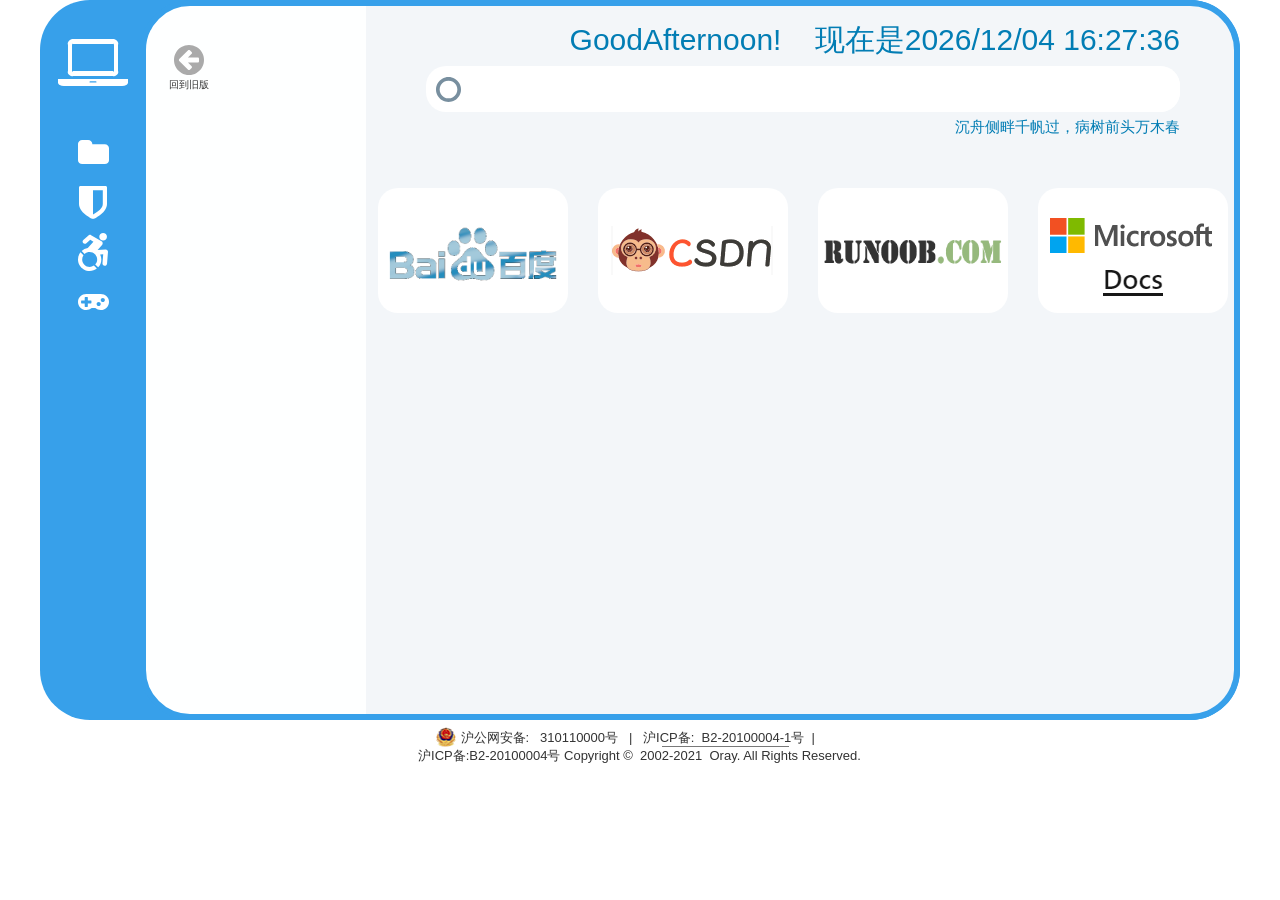
<file: index.html>
﻿<!DOCTYPE html>
<html>
  <head>
    <title>index</title>
    <meta http-equiv="X-UA-Compatible" content="IE=edge"/>
    <meta http-equiv="content-type" content="text/html; charset=utf-8"/>
    <link href="resources/css/axure_rp_page.css" type="text/css" rel="stylesheet"/>
    <link href="data/styles.css" type="text/css" rel="stylesheet"/>
    <link href="files/index/styles.css" type="text/css" rel="stylesheet"/>
    <script src="resources/scripts/jquery-3.2.1.min.js"></script>
    <script src="resources/scripts/axure/axQuery.js"></script>
    <script src="resources/scripts/axure/globals.js"></script>
    <script src="resources/scripts/axutils.js"></script>
    <script src="resources/scripts/axure/annotation.js"></script>
    <script src="resources/scripts/axure/axQuery.std.js"></script>
    <script src="resources/scripts/axure/doc.js"></script>
    <script src="resources/scripts/messagecenter.js"></script>
    <script src="resources/scripts/axure/events.js"></script>
    <script src="resources/scripts/axure/recording.js"></script>
    <script src="resources/scripts/axure/action.js"></script>
    <script src="resources/scripts/axure/expr.js"></script>
    <script src="resources/scripts/axure/geometry.js"></script>
    <script src="resources/scripts/axure/flyout.js"></script>
    <script src="resources/scripts/axure/model.js"></script>
    <script src="resources/scripts/axure/repeater.js"></script>
    <script src="resources/scripts/axure/sto.js"></script>
    <script src="resources/scripts/axure/utils.temp.js"></script>
    <script src="resources/scripts/axure/variables.js"></script>
    <script src="resources/scripts/axure/drag.js"></script>
    <script src="resources/scripts/axure/move.js"></script>
    <script src="resources/scripts/axure/visibility.js"></script>
    <script src="resources/scripts/axure/style.js"></script>
    <script src="resources/scripts/axure/adaptive.js"></script>
    <script src="resources/scripts/axure/tree.js"></script>
    <script src="resources/scripts/axure/init.temp.js"></script>
    <script src="resources/scripts/axure/legacy.js"></script>
    <script src="resources/scripts/axure/viewer.js"></script>
    <script src="resources/scripts/axure/math.js"></script>
    <script src="resources/scripts/axure/jquery.nicescroll.min.js"></script>
    <script src="data/document.js"></script>
    <script src="files/index/data.js"></script>
    <script type="text/javascript">
      $axure.utils.getTransparentGifPath = function() { return 'resources/images/transparent.gif'; };
      $axure.utils.getOtherPath = function() { return 'resources/Other.html'; };
      $axure.utils.getReloadPath = function() { return 'resources/reload.html'; };
    </script>
	  <script>
      var timer=null;
      function displayClock(num){//num是传入的startClock中的动态值
        if(num<10){return "0"+num;}
        else{return num;}
      }
      //停止计时
      function stopClock(){clearTimeout(timer);}
      //开始计时
      function startClock(){
        var time =new Date();
        var year=displayClock(time.getFullYear())+"/";
        var month=displayClock(time.getMonth()+1)+"/";
        var date=displayClock(time.getDate())+"        ";
        var hours=displayClock(time.getHours())+":";
        var minutes=displayClock(time.getMinutes())+":";
        var seconds=displayClock(time.getSeconds());
        //显示日期
        //显示时间
        var sb = whenNow();
        show.innerHTML=sb+"! &nbsp&nbsp 现在是"+year+month+date+hours+minutes+seconds;//在id为show的块区域显示
        timer=setTimeout("startClock()",1000);//延时器
      }
      function whenNow(){
          var time = new Date();
          var hours = displayClock(time.getHours());
          if(hours<12){return "GoodMorning"}
          else{
            if(hours<12+7){return "GoodAfternoon"}
            else{return "GoodEvening"}}
          }
    </script>
    <style>
      #show{
        font-size: 30px;
        color:#027DB4;
        text-align:center;
      }
      </style>
  </head>
  <body onload="startClock()" onunload="stopClock()"/>
    <div id="base" class="">

      <!-- Unnamed (矩形) -->
      <div id="u0" class="ax_default box_1">
        <div id="u0_div" class=""></div>
        <div id="u0_text" class="text " style="display:none; visibility: hidden">
          <p></p>
        </div>
      </div>

      <!-- Unnamed (矩形) -->
      <div id="u1" class="ax_default box_1">
        <div id="u1_div" class=""></div>
        <div id="u1_text" class="text " style="display:none; visibility: hidden">
          <p></p>
        </div>
      </div>

      <!-- Unnamed (矩形) -->
      <div id="u2" class="ax_default box_1">
        <div id="u2_div" class=""></div>
        <div id="u2_text" class="text " style="display:none; visibility: hidden">
          <p></p>
        </div>
      </div>

      <!-- Unnamed (形状) -->
      <div id="u3" class="ax_default icon">
        <img id="u3_img" class="img " src="images/index/u3.svg"/>
        <div id="u3_text" class="text " style="display:none; visibility: hidden">
          <p></p>
        </div>
      </div>

      <!-- Unnamed (形状) -->
      <div id="u4" class="ax_default icon">
        <img id="u4_img" class="img " src="images/index/u4.svg"/>
        <div id="u4_text" class="text " style="display:none; visibility: hidden">
          <p></p>
        </div>
      </div>

      <!-- Unnamed (矩形) -->
      <div id="u5" class="ax_default label">
        <div id="u5_div" class=""></div>
        <div id="u5_text" class="text ">
          <p><span style="text-decoration:none;">回到旧版</span></p>
        </div>
      </div>

      <!-- Unnamed (热区) -->
      <div id="u6" class="ax_default">
      </div>

      <!-- Unnamed (组 合) -->
      <div id="u7" class="ax_default" data-left="386" data-top="66" data-width="754" data-height="46">

        <!-- Unnamed (矩形) -->
        <div id="u8" class="ax_default box_1">
          <div id="u8_div" class=""></div>
          <div id="u8_text" class="text " style="display:none; visibility: hidden">
            <p></p>
          </div>
        </div>

        <!-- Unnamed (文本框) -->
        <div id="u9" class="ax_default text_field">
          <div id="u9_div" class=""></div>
          <input id="u9_input" type="text" value="" class="u9_input"/>
        </div>

        <!-- Unnamed (形状) -->
        <div id="u10" class="ax_default icon">
          <img id="u10_img" class="img " src="images/index/u10.svg"/>
          <div id="u10_text" class="text " style="display:none; visibility: hidden">
            <p></p>
          </div>
        </div>
      </div>

      <!-- Unnamed (矩形) -->
      <div id="u11" class="ax_default label">
        <div id="u11_div" class=""></div>
        <div id="u11_text" class="text ">
          <p><span style="text-decoration:none;"><span id="show">GoodEvening! &nbsp;&nbsp; 现在是2021/09/26        20:07:49</span></span></p>
        </div>
      </div>

      <!-- Unnamed (矩形) -->
      <div id="u12" class="ax_default label">
        <div id="u12_div" class=""></div>
        <div id="u12_text" class="text ">
          <p><span style="text-decoration:none;">沉舟侧畔千帆过，病树前头万木春</span></p>
        </div>
      </div>

      <!-- Unnamed (矩形) -->
      <div id="u13" class="ax_default box_1">
        <div id="u13_div" class=""></div>
        <div id="u13_text" class="text " style="display:none; visibility: hidden">
          <p></p>
        </div>
      </div>

      <!-- Unnamed (矩形) -->
      <div id="u14" class="ax_default box_1">
        <div id="u14_div" class=""></div>
        <div id="u14_text" class="text " style="display:none; visibility: hidden">
          <p></p>
        </div>
      </div>

      <!-- Unnamed (矩形) -->
      <div id="u15" class="ax_default box_1">
        <div id="u15_div" class=""></div>
        <div id="u15_text" class="text " style="display:none; visibility: hidden">
          <p></p>
        </div>
      </div>

      <!-- Unnamed (矩形) -->
      <div id="u16" class="ax_default box_1">
        <div id="u16_div" class=""></div>
        <div id="u16_text" class="text " style="display:none; visibility: hidden">
          <p></p>
        </div>
      </div>

      <!-- Unnamed (图片) -->
      <div id="u17" class="ax_default _图片">
        <img id="u17_img" class="img " src="images/index/u17.png"/>
        <div id="u17_text" class="text " style="display:none; visibility: hidden">
          <p></p>
        </div>
      </div>

      <!-- Unnamed (图片) -->
      <div id="u18" class="ax_default _图片">
        <img id="u18_img" class="img " src="images/index/u18.png"/>
        <div id="u18_text" class="text " style="display:none; visibility: hidden">
          <p></p>
        </div>
      </div>

      <!-- Unnamed (图片) -->
      <div id="u19" class="ax_default _图片">
        <img id="u19_img" class="img " src="images/index/u19.png"/>
        <div id="u19_text" class="text " style="display:none; visibility: hidden">
          <p></p>
        </div>
      </div>

      <!-- Unnamed (图片) -->
      <div id="u20" class="ax_default _图片">
        <img id="u20_img" class="img " src="images/index/u20.png"/>
        <div id="u20_text" class="text " style="display:none; visibility: hidden">
          <p></p>
        </div>
      </div>

      <!-- Unnamed (图片) -->
      <div id="u21" class="ax_default _图片">
        <img id="u21_img" class="img " src="images/index/u21.png"/>
        <div id="u21_text" class="text " style="display:none; visibility: hidden">
          <p></p>
        </div>
      </div>

      <!-- Unnamed (热区) -->
      <div id="u22" class="ax_default">
      </div>

      <!-- Unnamed (热区) -->
      <div id="u23" class="ax_default">
      </div>

      <!-- Unnamed (热区) -->
      <div id="u24" class="ax_default">
      </div>

      <!-- Unnamed (热区) -->
      <div id="u25" class="ax_default">
      </div>

      <!-- Unnamed (矩形) -->
      <div id="u26" class="ax_default box_1">
        <div id="u26_div" class=""></div>
        <div id="u26_text" class="text ">
          <p><span style="text-decoration:none;">沪公网安备:&nbsp;&nbsp; 310110000号&nbsp;&nbsp; |&nbsp;&nbsp; 沪ICP备:&nbsp; B2-20100004-1号&nbsp; |&nbsp; </span></p><p><span style="text-decoration:none;">沪ICP备:B2-20100004号 Copyright ©&nbsp; 2002-2021&nbsp; Oray. All Rights Reserved.</span></p>
        </div>
      </div>

      <!-- Unnamed (图片) -->
      <div id="u27" class="ax_default _图片">
        <img id="u27_img" class="img " src="images/index/u27.png"/>
        <div id="u27_text" class="text " style="display:none; visibility: hidden">
          <p></p>
        </div>
      </div>

      <!-- Unnamed (线) -->
      <div id="u28" class="ax_default line">
        <img id="u28_img" class="img " src="images/index/u28.svg"/>
        <div id="u28_text" class="text " style="display:none; visibility: hidden">
          <p></p>
        </div>
      </div>

      <!-- Unnamed (热区) -->
      <div id="u29" class="ax_default">
      </div>

      <!-- Unnamed (热区) -->
      <div id="u30" class="ax_default">
      </div>

      <!-- Unnamed (组 合) -->
      <div id="u31" class="ax_default" data-left="28" data-top="227" data-width="50" data-height="50">

        <!-- Unnamed (矩形) -->
        <div id="u32" class="ax_default flow_shape">
          <div id="u32_div" class=""></div>
          <div id="u32_text" class="text " style="display:none; visibility: hidden">
            <p></p>
          </div>
        </div>
      </div>

      <!-- Unnamed (组 合) -->
      <div id="u33" class="ax_default" data-left="28" data-top="277" data-width="50" data-height="50">

        <!-- Unnamed (矩形) -->
        <div id="u34" class="ax_default flow_shape">
          <div id="u34_div" class=""></div>
          <div id="u34_text" class="text " style="display:none; visibility: hidden">
            <p></p>
          </div>
        </div>

        <!-- Unnamed (形状) -->
        <div id="u35" class="ax_default icon">
          <img id="u35_img" class="img " src="images/index/u35.svg"/>
          <div id="u35_text" class="text " style="display:none; visibility: hidden">
            <p></p>
          </div>
        </div>
      </div>

      <!-- Unnamed (组 合) -->
      <div id="u36" class="ax_default" data-left="28" data-top="177" data-width="50" data-height="50">

        <!-- Unnamed (矩形) -->
        <div id="u37" class="ax_default flow_shape">
          <div id="u37_div" class=""></div>
          <div id="u37_text" class="text " style="display:none; visibility: hidden">
            <p></p>
          </div>
        </div>

        <!-- Unnamed (形状) -->
        <div id="u38" class="ax_default icon">
          <img id="u38_img" class="img " src="images/index/u38.svg"/>
          <div id="u38_text" class="text " style="display:none; visibility: hidden">
            <p></p>
          </div>
        </div>
      </div>

      <!-- Unnamed (组 合) -->
      <div id="u39" class="ax_default" data-left="28" data-top="127" data-width="50" data-height="50">

        <!-- Unnamed (矩形) -->
        <div id="u40" class="ax_default flow_shape">
          <div id="u40_div" class=""></div>
          <div id="u40_text" class="text " style="display:none; visibility: hidden">
            <p></p>
          </div>
        </div>

        <!-- Unnamed (形状) -->
        <div id="u41" class="ax_default icon">
          <img id="u41_img" class="img " src="images/index/u41.svg"/>
          <div id="u41_text" class="text " style="display:none; visibility: hidden">
            <p></p>
          </div>
        </div>
      </div>

      <!-- Unnamed (热区) -->
      <div id="u42" class="ax_default">
      </div>

      <!-- Unnamed (热区) -->
      <div id="u43" class="ax_default">
      </div>

      <!-- Unnamed (热区) -->
      <div id="u44" class="ax_default">
      </div>

      <!-- Unnamed (形状) -->
      <div id="u45" class="ax_default icon">
        <img id="u45_img" class="img " src="images/index/u45.svg"/>
        <div id="u45_text" class="text " style="display:none; visibility: hidden">
          <p></p>
        </div>
      </div>

      <!-- Unnamed (热区) -->
      <div id="u46" class="ax_default">
      </div>

      <!-- Unnamed (矩形) -->
      <div id="u47" class="ax_default label">
        <div id="u47_div" class=""></div>
        <div id="u47_text" class="text ">
        </div>
      </div>
    </div>
    <script src="resources/scripts/axure/ios.js"></script>
  </body>
</html>
</file>
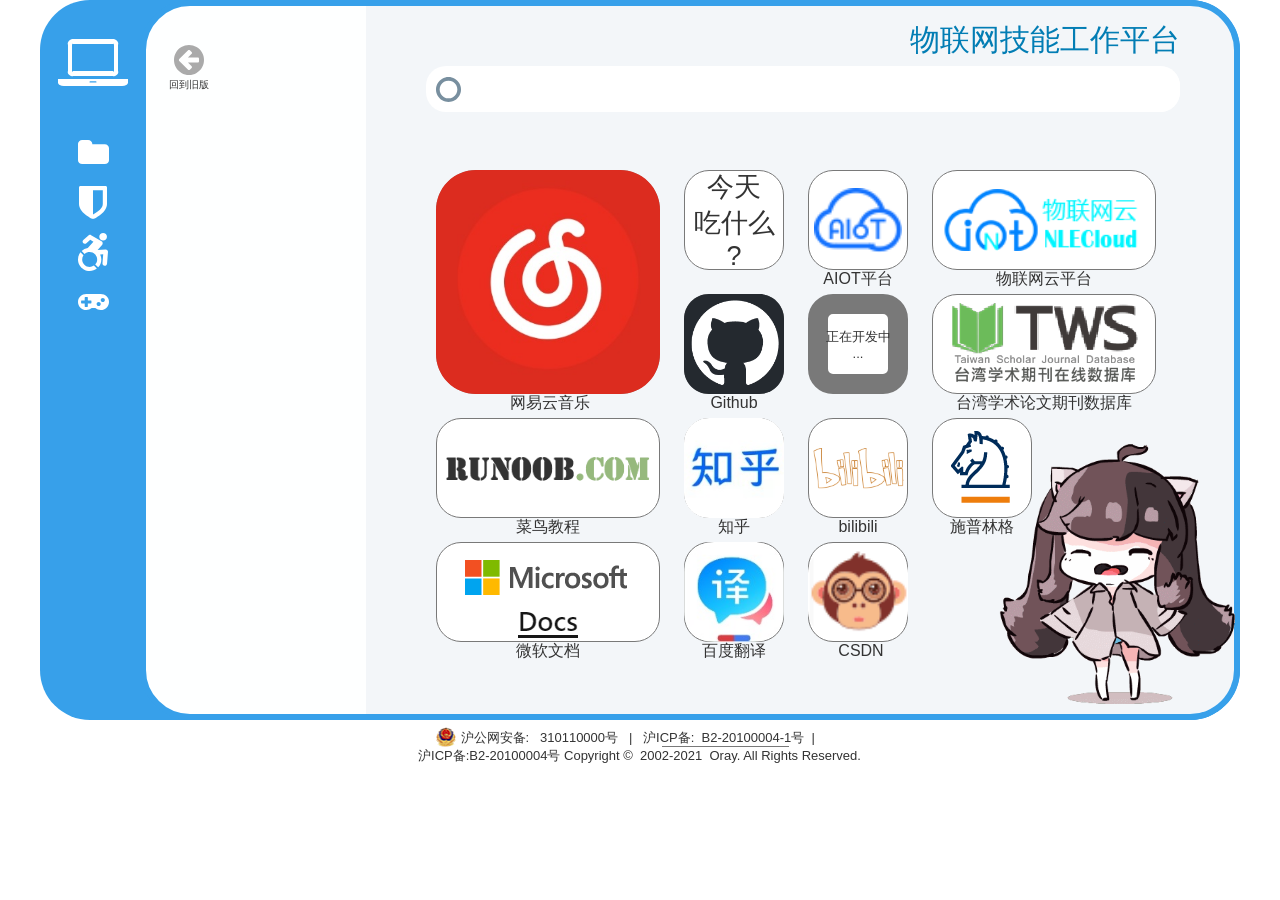
<file: iotsite.html>
﻿<!DOCTYPE html>
<html>
  <head>
    <title>IoTSite</title>
    <meta http-equiv="X-UA-Compatible" content="IE=edge"/>
    <meta http-equiv="content-type" content="text/html; charset=utf-8"/>
    <link href="resources/css/axure_rp_page.css" type="text/css" rel="stylesheet"/>
    <link href="data/styles.css" type="text/css" rel="stylesheet"/>
    <link href="files/iotsite/styles.css" type="text/css" rel="stylesheet"/>
    <script src="resources/scripts/jquery-3.2.1.min.js"></script>
    <script src="resources/scripts/axure/axQuery.js"></script>
    <script src="resources/scripts/axure/globals.js"></script>
    <script src="resources/scripts/axutils.js"></script>
    <script src="resources/scripts/axure/annotation.js"></script>
    <script src="resources/scripts/axure/axQuery.std.js"></script>
    <script src="resources/scripts/axure/doc.js"></script>
    <script src="resources/scripts/messagecenter.js"></script>
    <script src="resources/scripts/axure/events.js"></script>
    <script src="resources/scripts/axure/recording.js"></script>
    <script src="resources/scripts/axure/action.js"></script>
    <script src="resources/scripts/axure/expr.js"></script>
    <script src="resources/scripts/axure/geometry.js"></script>
    <script src="resources/scripts/axure/flyout.js"></script>
    <script src="resources/scripts/axure/model.js"></script>
    <script src="resources/scripts/axure/repeater.js"></script>
    <script src="resources/scripts/axure/sto.js"></script>
    <script src="resources/scripts/axure/utils.temp.js"></script>
    <script src="resources/scripts/axure/variables.js"></script>
    <script src="resources/scripts/axure/drag.js"></script>
    <script src="resources/scripts/axure/move.js"></script>
    <script src="resources/scripts/axure/visibility.js"></script>
    <script src="resources/scripts/axure/style.js"></script>
    <script src="resources/scripts/axure/adaptive.js"></script>
    <script src="resources/scripts/axure/tree.js"></script>
    <script src="resources/scripts/axure/init.temp.js"></script>
    <script src="resources/scripts/axure/legacy.js"></script>
    <script src="resources/scripts/axure/viewer.js"></script>
    <script src="resources/scripts/axure/math.js"></script>
    <script src="resources/scripts/axure/jquery.nicescroll.min.js"></script>
    <script src="data/document.js"></script>
    <script src="files/iotsite/data.js"></script>
    <script type="text/javascript">
      $axure.utils.getTransparentGifPath = function() { return 'resources/images/transparent.gif'; };
      $axure.utils.getOtherPath = function() { return 'resources/Other.html'; };
      $axure.utils.getReloadPath = function() { return 'resources/reload.html'; };
    </script>
	  <script>
      var timer=null;
      function displayClock(num){//num是传入的startClock中的动态值
        if(num<10){return "0"+num;}
        else{return num;}
      }
      //停止计时
      function stopClock(){clearTimeout(timer);}
      //开始计时
      function startClock(){
        var time =new Date();
        var year=displayClock(time.getFullYear())+"/";
        var month=displayClock(time.getMonth())+"/";
        var date=displayClock(time.getDate())+"        ";
        var hours=displayClock(time.getHours())+":";
        var minutes=displayClock(time.getMinutes())+":";
        var seconds=displayClock(time.getSeconds());
        //显示日期
        //显示时间
        var sb = whenNow();
        show.innerHTML=sb+"! &nbsp&nbsp 现在是"+year+month+date+hours+minutes+seconds;//在id为show的块区域显示
        timer=setTimeout("startClock()",1000);//延时器
      }
      function whenNow(){
          var time = new Date();
          var hours = displayClock(time.getHours());
          if(hours<12){return "GoodMorning"}
          else{
            if(hours<7){return "GoodAfternoon"}
            else{return "GoodEvening"}}
          }
    </script>
    <style>
      #show{
        font-size: 30px;
        color:#027DB4;
        text-align:center;
      }
      </style>
  </head>
  <body onload="startClock()" onunload="stopClock()">
    <div id="base" class="">

      <!-- Unnamed (矩形) -->
      <div id="u111" class="ax_default box_1">
        <div id="u111_div" class=""></div>
        <div id="u111_text" class="text " style="display:none; visibility: hidden">
          <p></p>
        </div>
      </div>

      <!-- Unnamed (组 合) -->
      <div id="u112" class="ax_default" data-left="28" data-top="227" data-width="50" data-height="50">

        <!-- Unnamed (矩形) -->
        <div id="u113" class="ax_default flow_shape">
          <div id="u113_div" class=""></div>
          <div id="u113_text" class="text " style="display:none; visibility: hidden">
            <p></p>
          </div>
        </div>
      </div>

      <!-- Unnamed (矩形) -->
      <div id="u114" class="ax_default box_1">
        <div id="u114_div" class=""></div>
        <div id="u114_text" class="text " style="display:none; visibility: hidden">
          <p></p>
        </div>
      </div>

      <!-- Unnamed (矩形) -->
      <div id="u115" class="ax_default box_1">
        <div id="u115_div" class=""></div>
        <div id="u115_text" class="text " style="display:none; visibility: hidden">
          <p></p>
        </div>
      </div>

      <!-- Unnamed (形状) -->
      <div id="u116" class="ax_default icon">
        <img id="u116_img" class="img " src="images/index/u3.svg"/>
        <div id="u116_text" class="text " style="display:none; visibility: hidden">
          <p></p>
        </div>
      </div>

      <!-- Unnamed (形状) -->
      <div id="u117" class="ax_default icon">
        <img id="u117_img" class="img " src="images/index/u4.svg"/>
        <div id="u117_text" class="text " style="display:none; visibility: hidden">
          <p></p>
        </div>
      </div>

      <!-- Unnamed (矩形) -->
      <div id="u118" class="ax_default label">
        <div id="u118_div" class=""></div>
        <div id="u118_text" class="text ">
          <p><span style="text-decoration:none;">回到旧版</span></p>
        </div>
      </div>

      <!-- Unnamed (热区) -->
      <div id="u119" class="ax_default">
      </div>

      <!-- Unnamed (组 合) -->
      <div id="u120" class="ax_default" data-left="386" data-top="66" data-width="754" data-height="46">

        <!-- Unnamed (矩形) -->
        <div id="u121" class="ax_default box_1">
          <div id="u121_div" class=""></div>
          <div id="u121_text" class="text " style="display:none; visibility: hidden">
            <p></p>
          </div>
        </div>

        <!-- Unnamed (文本框) -->
        <div id="u122" class="ax_default text_field">
          <div id="u122_div" class=""></div>
          <input id="u122_input" type="text" value="" class="u122_input"/>
        </div>

        <!-- Unnamed (形状) -->
        <div id="u123" class="ax_default icon">
          <img id="u123_img" class="img " src="images/index/u10.svg"/>
          <div id="u123_text" class="text " style="display:none; visibility: hidden">
            <p></p>
          </div>
        </div>
      </div>

      <!-- Unnamed (矩形) -->
      <div id="u124" class="ax_default label">
        <div id="u124_div" class=""></div>
        <div id="u124_text" class="text ">
          <p><span style="text-decoration:none;">物联网技能工作平台</span></p>
        </div>
      </div>

      <!-- Unnamed (矩形) 
      <div id="u125" class="ax_default label">
        <div id="u125_div" class=""></div>
        <div id="u125_text" class="text ">
          <p><span style="text-decoration:none;">任欢nmsl</span></p>
        </div>
      </div> -->

      <!-- Unnamed (组 合) -->
      <div id="u126" class="ax_default" data-left="28" data-top="277" data-width="50" data-height="50">

        <!-- Unnamed (矩形) -->
        <div id="u127" class="ax_default flow_shape">
          <div id="u127_div" class=""></div>
          <div id="u127_text" class="text " style="display:none; visibility: hidden">
            <p></p>
          </div>
        </div>

        <!-- Unnamed (形状) -->
        <div id="u128" class="ax_default icon">
          <img id="u128_img" class="img " src="images/index/u35.svg"/>
          <div id="u128_text" class="text " style="display:none; visibility: hidden">
            <p></p>
          </div>
        </div>
      </div>

      <!-- Unnamed (组 合) -->
      <div id="u129" class="ax_default" data-left="28" data-top="177" data-width="50" data-height="50">

        <!-- Unnamed (矩形) -->
        <div id="u130" class="ax_default flow_shape">
          <div id="u130_div" class=""></div>
          <div id="u130_text" class="text " style="display:none; visibility: hidden">
            <p></p>
          </div>
        </div>

        <!-- Unnamed (形状) -->
        <div id="u131" class="ax_default icon">
          <img id="u131_img" class="img " src="images/index/u38.svg"/>
          <div id="u131_text" class="text " style="display:none; visibility: hidden">
            <p></p>
          </div>
        </div>
      </div>

      <!-- Unnamed (组 合) -->
      <div id="u132" class="ax_default" data-left="28" data-top="127" data-width="50" data-height="50">

        <!-- Unnamed (矩形) -->
        <div id="u133" class="ax_default flow_shape">
          <div id="u133_div" class=""></div>
          <div id="u133_text" class="text " style="display:none; visibility: hidden">
            <p></p>
          </div>
        </div>

        <!-- Unnamed (形状) -->
        <div id="u134" class="ax_default icon">
          <img id="u134_img" class="img " src="images/index/u41.svg"/>
          <div id="u134_text" class="text " style="display:none; visibility: hidden">
            <p></p>
          </div>
        </div>
      </div>

      <!-- Unnamed (热区) -->
      <div id="u135" class="ax_default">
      </div>

      <!-- Unnamed (热区) -->
      <div id="u136" class="ax_default">
      </div>

      <!-- Unnamed (热区) -->
      <div id="u137" class="ax_default">
      </div>

      <!-- Unnamed (矩形) -->
      <div id="u138" class="ax_default box_1">
        <div id="u138_div" class=""></div>
        <div id="u138_text" class="text ">
          <p><span style="text-decoration:none;">沪公网安备:&nbsp;&nbsp; 310110000号&nbsp;&nbsp; |&nbsp;&nbsp; 沪ICP备:&nbsp; B2-20100004-1号&nbsp; |&nbsp; </span></p><p><span style="text-decoration:none;">沪ICP备:B2-20100004号 Copyright ©&nbsp; 2002-2021&nbsp; Oray. All Rights Reserved.</span></p>
        </div>
      </div>

      <!-- Unnamed (图片) -->
      <div id="u139" class="ax_default _图片">
        <img id="u139_img" class="img " src="images/index/u27.png"/>
        <div id="u139_text" class="text " style="display:none; visibility: hidden">
          <p></p>
        </div>
      </div>

      <!-- Unnamed (线) -->
      <div id="u140" class="ax_default line">
        <img id="u140_img" class="img " src="images/index/u28.svg"/>
        <div id="u140_text" class="text " style="display:none; visibility: hidden">
          <p></p>
        </div>
      </div>

      <!-- Unnamed (热区) -->
      <div id="u141" class="ax_default">
      </div>

      <!-- Unnamed (热区) -->
      <div id="u142" class="ax_default">
      </div>

      <!-- Unnamed (形状) -->
      <div id="u143" class="ax_default icon">
        <img id="u143_img" class="img " src="images/index/u45.svg"/>
        <div id="u143_text" class="text " style="display:none; visibility: hidden">
          <p></p>
        </div>
      </div>

      <!-- Unnamed (热区) -->
      <div id="u144" class="ax_default">
      </div>

      <!-- Unnamed (矩形) -->
      <div id="u145" class="ax_default box_1">
        <div id="u145_div" class=""></div>
        <div id="u145_text" class="text " style="display:none; visibility: hidden">
          <p></p>
        </div>
      </div>

      <!-- Unnamed (矩形) -->
      <div id="u146" class="ax_default box_1">
        <div id="u146_div" class=""></div>
        <div id="u146_text" class="text ">
          <p><span style="text-decoration:none;">正在开发中</span></p><p><span style="text-decoration:none;">...</span></p>
        </div>
      </div>

      <!-- Unnamed (矩形) -->
      <div id="u147" class="ax_default box_1">
        <div id="u147_div" class=""></div>
        <div id="u147_text" class="text ">
          <p><span style="text-decoration:none;">今天</span></p><p><span style="text-decoration:none;">吃什么</span></p><p><span style="text-decoration:none;">?</span></p>
        </div>
      </div>

      <!-- Unnamed (矩形) -->
      <div id="u148" class="ax_default box_1">
        <div id="u148_div" class=""></div>
        <div id="u148_text" class="text " style="display:none; visibility: hidden">
          <p></p>
        </div>
      </div>

      <!-- Unnamed (矩形) -->
      <div id="u149" class="ax_default box_1">
        <div id="u149_div" class=""></div>
        <div id="u149_text" class="text " style="display:none; visibility: hidden">
          <p></p>
        </div>
      </div>

      <!-- Unnamed (矩形) -->
      <div id="u150" class="ax_default box_1">
        <div id="u150_div" class=""></div>
        <div id="u150_text" class="text " style="display:none; visibility: hidden">
          <p></p>
        </div>
      </div>

      <!-- Unnamed (矩形) -->
      <div id="u151" class="ax_default box_1">
        <div id="u151_div" class=""></div>
        <div id="u151_text" class="text " style="display:none; visibility: hidden">
          <p></p>
        </div>
      </div>

      <!-- Unnamed (矩形) -->
      <div id="u152" class="ax_default box_1">
        <div id="u152_div" class=""></div>
        <div id="u152_text" class="text " style="display:none; visibility: hidden">
          <p></p>
        </div>
      </div>

      <!-- Unnamed (矩形) -->
      <div id="u153" class="ax_default box_1">
        <div id="u153_div" class=""></div>
        <div id="u153_text" class="text " style="display:none; visibility: hidden">
          <p></p>
        </div>
      </div>

      <!-- Unnamed (矩形) -->
      <div id="u154" class="ax_default box_1">
        <div id="u154_div" class=""></div>
        <div id="u154_text" class="text " style="display:none; visibility: hidden">
          <p></p>
        </div>
      </div>

      <!-- Unnamed (图片) -->
      <div id="u155" class="ax_default _图片">
        <img id="u155_img" class="img " src="images/iotsite/u155.gif"/>
        <div id="u155_text" class="text " style="display:none; visibility: hidden">
          <p></p>
        </div>
      </div>

      <!-- Unnamed (图片) -->
      <div id="u156" class="ax_default _图片">
        <img id="u156_img" class="img " src="images/iotsite/u156.svg"/>
        <div id="u156_text" class="text " style="display:none; visibility: hidden">
          <p></p>
        </div>
      </div>

      <!-- Unnamed (图片) -->
      <div id="u157" class="ax_default _图片">
        <img id="u157_img" class="img " src="images/iotsite/u157.svg"/>
        <div id="u157_text" class="text " style="display:none; visibility: hidden">
          <p></p>
        </div>
      </div>

      <!-- Unnamed (图片) -->
      <div id="u158" class="ax_default _图片">
        <img id="u158_img" class="img " src="images/iotsite/u158.png"/>
        <div id="u158_text" class="text " style="display:none; visibility: hidden">
          <p></p>
        </div>
      </div>

      <!-- Unnamed (组 合) -->
      <div id="u159" class="ax_default" data-left="768" data-top="170" data-width="100" data-height="100">

        <!-- Unnamed (矩形) -->
        <div id="u160" class="ax_default box_1">
          <div id="u160_div" class=""></div>
          <div id="u160_text" class="text " style="display:none; visibility: hidden">
            <p></p>
          </div>
        </div>

        <!-- Unnamed (图片) -->
        <div id="u161" class="ax_default _图片">
          <img id="u161_img" class="img " src="images/iotsite/u161.png"/>
          <div id="u161_text" class="text " style="display:none; visibility: hidden">
            <p></p>
          </div>
        </div>
      </div>

      <!-- Unnamed (图片) -->
      <div id="u162" class="ax_default _图片">
        <img id="u162_img" class="img " src="images/iotsite/u162.svg"/>
        <div id="u162_text" class="text " style="display:none; visibility: hidden">
          <p></p>
        </div>
      </div>

      <!-- Unnamed (组 合) -->
      <div id="u163" class="ax_default" data-left="892" data-top="294" data-width="224" data-height="100">

        <!-- Unnamed (矩形) -->
        <div id="u164" class="ax_default box_1">
          <div id="u164_div" class=""></div>
          <div id="u164_text" class="text " style="display:none; visibility: hidden">
            <p></p>
          </div>
        </div>

        <!-- Unnamed (图片) -->
        <div id="u165" class="ax_default _图片">
          <img id="u165_img" class="img " src="images/iotsite/u165.png"/>
          <div id="u165_text" class="text " style="display:none; visibility: hidden">
            <p></p>
          </div>
        </div>
      </div>

      <!-- Unnamed (图片) -->
      <div id="u166" class="ax_default _图片">
        <img id="u166_img" class="img " src="images/iotsite/u166.png"/>
        <div id="u166_text" class="text " style="display:none; visibility: hidden">
          <p></p>
        </div>
      </div>

      <!-- Unnamed (图片) -->
      <div id="u167" class="ax_default _图片">
        <img id="u167_img" class="img " src="images/iotsite/u167.png"/>
        <div id="u167_text" class="text " style="display:none; visibility: hidden">
          <p></p>
        </div>
      </div>

      <!-- Unnamed (图片) -->
      <div id="u168" class="ax_default _图片">
        <img id="u168_img" class="img " src="images/iotsite/u168.svg"/>
        <div id="u168_text" class="text " style="display:none; visibility: hidden">
          <p></p>
        </div>
      </div>

      <!-- Unnamed (组 合) -->
      <div id="u169" class="ax_default" data-left="396" data-top="418" data-width="224" data-height="224">

        <!-- Unnamed (矩形) -->
        <div id="u170" class="ax_default box_1">
          <div id="u170_div" class=""></div>
          <div id="u170_text" class="text " style="display:none; visibility: hidden">
            <p></p>
          </div>
        </div>

        <!-- Unnamed (矩形) -->
        <div id="u171" class="ax_default box_1">
          <div id="u171_div" class=""></div>
          <div id="u171_text" class="text " style="display:none; visibility: hidden">
            <p></p>
          </div>
        </div>

        <!-- Unnamed (图片) -->
        <div id="u172" class="ax_default _图片">
          <img id="u172_img" class="img " src="images/index/u19.png"/>
          <div id="u172_text" class="text " style="display:none; visibility: hidden">
            <p></p>
          </div>
        </div>

        <!-- Unnamed (图片) -->
        <div id="u173" class="ax_default _图片">
          <img id="u173_img" class="img " src="images/index/u20.png"/>
          <div id="u173_text" class="text " style="display:none; visibility: hidden">
            <p></p>
          </div>
        </div>

        <!-- Unnamed (图片) -->
        <div id="u174" class="ax_default _图片">
          <img id="u174_img" class="img " src="images/index/u21.png"/>
          <div id="u174_text" class="text " style="display:none; visibility: hidden">
            <p></p>
          </div>
        </div>
      </div>

      <!-- Unnamed (图片) -->
      <div id="u175" class="ax_default _图片">
        <img id="u175_img" class="img " src="images/iotsite/u175.svg"/>
        <div id="u175_text" class="text " style="display:none; visibility: hidden">
          <p></p>
        </div>
      </div>

      <!-- Unnamed (热区) -->
      <div id="u176" class="ax_default">
      </div>

      <!-- Unnamed (热区) -->
      <div id="u177" class="ax_default">
      </div>

      <!-- Unnamed (热区) -->
      <div id="u178" class="ax_default">
      </div>

      <!-- Unnamed (热区) -->
      <div id="u179" class="ax_default">
      </div>

      <!-- Unnamed (热区) -->
      <div id="u180" class="ax_default">
      </div>

      <!-- Unnamed (热区) -->
      <div id="u181" class="ax_default">
      </div>

      <!-- Unnamed (热区) -->
      <div id="u182" class="ax_default">
      </div>

      <!-- Unnamed (热区) -->
      <div id="u183" class="ax_default">
      </div>

      <!-- Unnamed (热区) -->
      <div id="u184" class="ax_default">
      </div>

      <!-- Unnamed (热区) -->
      <div id="u185" class="ax_default">
      </div>

      <!-- Unnamed (热区) -->
      <div id="u186" class="ax_default">
      </div>

      <!-- Unnamed (热区) -->
      <div id="u187" class="ax_default">
      </div>

      <!-- Unnamed (矩形) -->
      <div id="u188" class="ax_default label">
        <div id="u188_div" class=""></div>
        <div id="u188_text" class="text ">
          <p><span style="text-decoration:none;">网易云音乐</span></p>
        </div>
      </div>

      <!-- Unnamed (矩形) -->
      <div id="u189" class="ax_default label">
        <div id="u189_div" class=""></div>
        <div id="u189_text" class="text ">
          <p><span style="text-decoration:none;">Github</span></p>
        </div>
      </div>

      <!-- Unnamed (矩形) -->
      <div id="u190" class="ax_default label">
        <div id="u190_div" class=""></div>
        <div id="u190_text" class="text ">
          <p><span style="text-decoration:none;">菜鸟教程</span></p>
        </div>
      </div>

      <!-- Unnamed (矩形) -->
      <div id="u191" class="ax_default label">
        <div id="u191_div" class=""></div>
        <div id="u191_text" class="text ">
          <p><span style="text-decoration:none;">微软文档</span></p>
        </div>
      </div>

      <!-- Unnamed (矩形) -->
      <div id="u192" class="ax_default label">
        <div id="u192_div" class=""></div>
        <div id="u192_text" class="text ">
          <p><span style="text-decoration:none;">知乎</span></p>
        </div>
      </div>

      <!-- Unnamed (矩形) -->
      <div id="u193" class="ax_default label">
        <div id="u193_div" class=""></div>
        <div id="u193_text" class="text ">
          <p><span style="text-decoration:none;">百度翻译</span></p>
        </div>
      </div>

      <!-- Unnamed (矩形) -->
      <div id="u194" class="ax_default label">
        <div id="u194_div" class=""></div>
        <div id="u194_text" class="text ">
          <p><span style="text-decoration:none;">bilibili</span></p>
        </div>
      </div>

      <!-- Unnamed (矩形) -->
      <div id="u195" class="ax_default label">
        <div id="u195_div" class=""></div>
        <div id="u195_text" class="text ">
          <p><span style="text-decoration:none;">台湾学术论文期刊数据库</span></p>
        </div>
      </div>

      <!-- Unnamed (矩形) -->
      <div id="u196" class="ax_default label">
        <div id="u196_div" class=""></div>
        <div id="u196_text" class="text ">
          <p><span style="text-decoration:none;">AIOT平台</span></p>
        </div>
      </div>

      <!-- Unnamed (矩形) -->
      <div id="u197" class="ax_default label">
        <div id="u197_div" class=""></div>
        <div id="u197_text" class="text ">
          <p><span style="text-decoration:none;">物联网云平台</span></p>
        </div>
      </div>

      <!-- Unnamed (矩形) -->
      <div id="u198" class="ax_default label">
        <div id="u198_div" class=""></div>
        <div id="u198_text" class="text ">
          <p><span style="text-decoration:none;">CSDN</span></p>
        </div>
      </div>

      <!-- Unnamed (矩形) -->
      <div id="u199" class="ax_default label">
        <div id="u199_div" class=""></div>
        <div id="u199_text" class="text ">
          <p><span style="text-decoration:none;">施普林格</span></p>
        </div>
      </div>

      <!-- Unnamed (热区) -->
      <div id="u200" class="ax_default">
      </div>

      <!-- Unnamed (矩形) -->
      <div id="u201" class="ax_default label">
        <div id="u201_div" class=""></div>
        <div id="u201_text" class="text ">
        </div>
      </div>
    </div>
    <script src="resources/scripts/axure/ios.js"></script>
  </body>
</html>
</file>
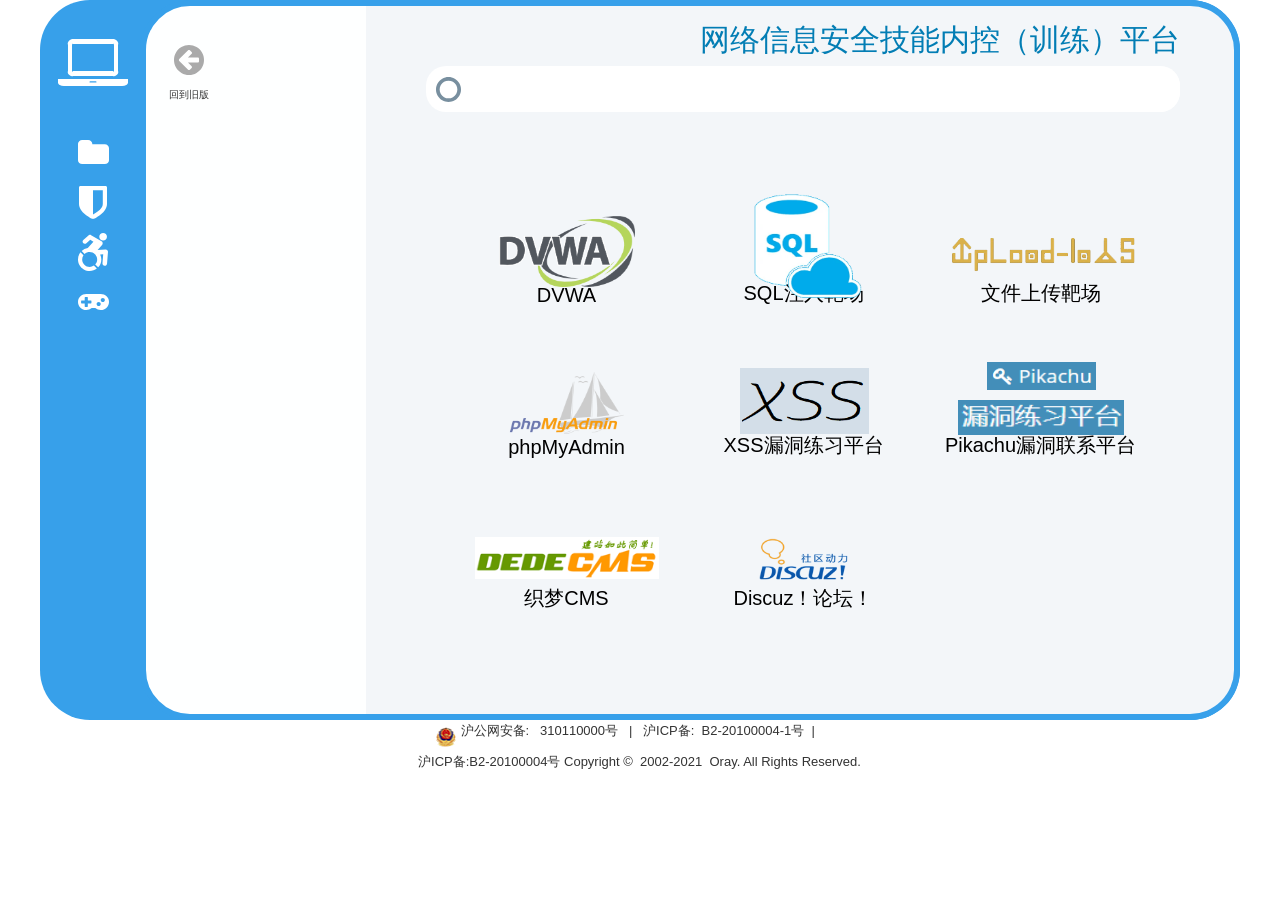
<file: networksecuritytestsite.html>
﻿<!DOCTYPE html>
<html>
  <head>
    <title>NetworkSecurityTestSite</title>
    <meta http-equiv="X-UA-Compatible" content="IE=edge"/>
    <meta http-equiv="content-type" content="text/html; charset=utf-8"/>
    <link href="data/styles.css" type="text/css" rel="stylesheet"/>
    <link href="files/networksecuritytestsite/styles.css" type="text/css" rel="stylesheet"/>
    <script src="resources/scripts/jquery-3.2.1.min.js"></script>
    <script src="resources/scripts/axure/axQuery.js"></script>
    <script src="resources/scripts/axure/globals.js"></script>
    <script src="resources/scripts/axutils.js"></script>
    <script src="resources/scripts/axure/annotation.js"></script>
    <script src="resources/scripts/axure/axQuery.std.js"></script>
    <script src="resources/scripts/axure/doc.js"></script>
    <script src="resources/scripts/messagecenter.js"></script>
    <script src="resources/scripts/axure/events.js"></script>
    <script src="resources/scripts/axure/recording.js"></script>
    <script src="resources/scripts/axure/action.js"></script>
    <script src="resources/scripts/axure/expr.js"></script>
    <script src="resources/scripts/axure/geometry.js"></script>
    <script src="resources/scripts/axure/flyout.js"></script>
    <script src="resources/scripts/axure/model.js"></script>
    <script src="resources/scripts/axure/repeater.js"></script>
    <script src="resources/scripts/axure/sto.js"></script>
    <script src="resources/scripts/axure/utils.temp.js"></script>
    <script src="resources/scripts/axure/variables.js"></script>
    <script src="resources/scripts/axure/drag.js"></script>
    <script src="resources/scripts/axure/move.js"></script>
    <script src="resources/scripts/axure/visibility.js"></script>
    <script src="resources/scripts/axure/style.js"></script>
    <script src="resources/scripts/axure/adaptive.js"></script>
    <script src="resources/scripts/axure/tree.js"></script>
    <script src="resources/scripts/axure/init.temp.js"></script>
    <script src="resources/scripts/axure/legacy.js"></script>
    <script src="resources/scripts/axure/viewer.js"></script>
    <script src="resources/scripts/axure/math.js"></script>
    <script src="resources/scripts/axure/jquery.nicescroll.min.js"></script>
    <script src="data/document.js"></script>
    <script src="files/networksecuritytestsite/data.js"></script>
    <script type="text/javascript">
      $axure.utils.getTransparentGifPath = function() { return 'resources/images/transparent.gif'; };
      $axure.utils.getOtherPath = function() { return 'resources/Other.html'; };
      $axure.utils.getReloadPath = function() { return 'resources/reload.html'; };
    </script>
  </head>
  <body>
    <div id="base" class="">

      <!-- Unnamed (矩形) -->
      <div id="u48" class="ax_default box_1">
        <div id="u48_div" class=""></div>
        <div id="u48_text" class="text " style="display:none; visibility: hidden">
          <p></p>
        </div>
      </div>

      <!-- Unnamed (矩形) -->
      <div id="u49" class="ax_default box_1">
        <div id="u49_div" class=""></div>
        <div id="u49_text" class="text " style="display:none; visibility: hidden">
          <p></p>
        </div>
      </div>

      <!-- Unnamed (矩形) -->
      <div id="u50" class="ax_default box_1">
        <div id="u50_div" class=""></div>
        <div id="u50_text" class="text " style="display:none; visibility: hidden">
          <p></p>
        </div>
      </div>

      <!-- Unnamed (形状) -->
      <div id="u51" class="ax_default icon">
        <img id="u51_img" class="img " src="images/index/u3.svg"/>
        <div id="u51_text" class="text " style="display:none; visibility: hidden">
          <p></p>
        </div>
      </div>

      <!-- Unnamed (形状) -->
      <div id="u52" class="ax_default icon">
        <img id="u52_img" class="img " src="images/index/u4.svg"/>
        <div id="u52_text" class="text " style="display:none; visibility: hidden">
          <p></p>
        </div>
      </div>

      <!-- Unnamed (矩形) -->
      <div id="u53" class="ax_default label">
        <div id="u53_div" class=""></div>
        <div id="u53_text" class="text ">
          <p><span style="text-decoration:none;">回到旧版</span></p>
        </div>
      </div>

      <!-- Unnamed (热区) -->
      <div id="u54" class="ax_default">
      </div>

      <!-- Unnamed (组 合) -->
      <div id="u55" class="ax_default" data-left="386" data-top="66" data-width="754" data-height="46">

        <!-- Unnamed (矩形) -->
        <div id="u56" class="ax_default box_1">
          <div id="u56_div" class=""></div>
          <div id="u56_text" class="text " style="display:none; visibility: hidden">
            <p></p>
          </div>
        </div>

        <!-- Unnamed (文本框) -->
        <div id="u57" class="ax_default text_field">
          <div id="u57_div" class=""></div>
          <input id="u57_input" type="text" value="" class="u57_input"/>
        </div>

        <!-- Unnamed (形状) -->
        <div id="u58" class="ax_default icon">
          <img id="u58_img" class="img " src="images/index/u10.svg"/>
          <div id="u58_text" class="text " style="display:none; visibility: hidden">
            <p></p>
          </div>
        </div>
      </div>

      <!-- Unnamed (矩形) -->
      <div id="u59" class="ax_default label">
        <div id="u59_div" class=""></div>
        <div id="u59_text" class="text ">
          <p><span style="text-decoration:none;">网络信息安全技能内控（训练）平台</span></p>
        </div>
      </div>

      <!-- Unnamed (矩形) 
      <div id="u60" class="ax_default label">
        <div id="u60_div" class=""></div>
        <div id="u60_text" class="text ">
          <p><span style="text-decoration:none;">任欢我爱你！</span></p>
        </div>
      </div> -->

      <!-- Unnamed (组 合) -->
      <div id="u61" class="ax_default" data-left="408" data-top="177" data-width="711" data-height="458">

        <!-- Unnamed (热区) -->
        <div id="u62" class="ax_default">
        </div>

        <!-- Unnamed (热区) -->
        <div id="u63" class="ax_default">
        </div>

        <!-- Unnamed (热区) -->
        <div id="u64" class="ax_default">
        </div>

        <!-- Unnamed (热区) -->
        <div id="u65" class="ax_default">
        </div>

        <!-- Unnamed (热区) -->
        <div id="u66" class="ax_default">
        </div>

        <!-- Unnamed (热区) -->
        <div id="u67" class="ax_default">
        </div>

        <!-- Unnamed (热区) -->
        <div id="u68" class="ax_default">
        </div>

        <!-- Unnamed (热区) -->
        <div id="u69" class="ax_default">
        </div>

        <!-- Unnamed (组 合) -->
        <div id="u70" class="ax_default" data-left="408" data-top="177" data-width="711" data-height="457">

          <!-- Unnamed (组 合) -->
          <div id="u71" class="ax_default" data-left="408" data-top="177" data-width="711" data-height="457">

            <!-- Unnamed (组 合) -->
            <div id="u72" class="ax_default" data-left="408" data-top="177" data-width="711" data-height="457">

              <!-- Unnamed (矩形) -->
              <div id="u73" class="ax_default box_1">
                <div id="u73_div" class=""></div>
                <div id="u73_text" class="text ">
                  <p><span style="text-decoration:none;">DVWA</span></p>
                </div>
              </div>

              <!-- Unnamed (矩形) -->
              <div id="u74" class="ax_default box_1">
                <div id="u74_div" class=""></div>
                <div id="u74_text" class="text ">
                  <p><span style="text-decoration:none;">phpMyAdmin</span></p>
                </div>
              </div>

              <!-- Unnamed (矩形) -->
              <div id="u75" class="ax_default box_1">
                <div id="u75_div" class=""></div>
                <div id="u75_text" class="text ">
                  <p><span style="text-decoration:none;">SQL注入靶场</span></p>
                </div>
              </div>

              <!-- Unnamed (矩形) -->
              <div id="u76" class="ax_default box_1">
                <div id="u76_div" class=""></div>
                <div id="u76_text" class="text ">
                  <p><span style="text-decoration:none;">织梦CMS</span></p>
                </div>
              </div>

              <!-- Unnamed (矩形) -->
              <div id="u77" class="ax_default box_1">
                <div id="u77_div" class=""></div>
                <div id="u77_text" class="text ">
                  <p><span style="text-decoration:none;">XSS漏洞练习平台</span></p>
                </div>
              </div>

              <!-- Unnamed (形状) -->
              <div id="u78" class="ax_default box_1">
                <img id="u78_img" class="img " src="images/networksecuritytestsite/u78.svg"/>
                <div id="u78_text" class="text ">
                  <p><span style="text-decoration:none;">Discuz！论坛！</span></p>
                </div>
              </div>

              <!-- Unnamed (矩形) -->
              <div id="u79" class="ax_default box_1">
                <div id="u79_div" class=""></div>
                <div id="u79_text" class="text ">
                  <p><span style="text-decoration:none;">Pikachu漏洞联系平台</span></p>
                </div>
              </div>

              <!-- Unnamed (图片) -->
              <div id="u80" class="ax_default _图片">
                <img id="u80_img" class="img " src="images/networksecuritytestsite/u80.png"/>
                <div id="u80_text" class="text " style="display:none; visibility: hidden">
                  <p></p>
                </div>
              </div>

              <!-- Unnamed (图片) -->
              <div id="u81" class="ax_default _图片">
                <img id="u81_img" class="img " src="images/networksecuritytestsite/u81.png"/>
                <div id="u81_text" class="text " style="display:none; visibility: hidden">
                  <p></p>
                </div>
              </div>

              <!-- Unnamed (图片) -->
              <div id="u82" class="ax_default _图片">
                <img id="u82_img" class="img " src="images/networksecuritytestsite/u82.png"/>
                <div id="u82_text" class="text " style="display:none; visibility: hidden">
                  <p></p>
                </div>
              </div>

              <!-- Unnamed (图片) -->
              <div id="u83" class="ax_default _图片">
                <img id="u83_img" class="img " src="images/networksecuritytestsite/u83.png"/>
                <div id="u83_text" class="text " style="display:none; visibility: hidden">
                  <p></p>
                </div>
              </div>

              <!-- Unnamed (图片) -->
              <div id="u84" class="ax_default _图片">
                <img id="u84_img" class="img " src="images/networksecuritytestsite/u84.png"/>
                <div id="u84_text" class="text " style="display:none; visibility: hidden">
                  <p></p>
                </div>
              </div>

              <!-- Unnamed (图片) -->
              <div id="u85" class="ax_default _图片">
                <img id="u85_img" class="img " src="images/networksecuritytestsite/u85.png"/>
                <div id="u85_text" class="text " style="display:none; visibility: hidden">
                  <p></p>
                </div>
              </div>

              <!-- Unnamed (图片) -->
              <div id="u86" class="ax_default _图片">
                <img id="u86_img" class="img " src="images/networksecuritytestsite/u86.gif"/>
                <div id="u86_text" class="text " style="display:none; visibility: hidden">
                  <p></p>
                </div>
              </div>

              <!-- Unnamed (矩形) -->
              <div id="u87" class="ax_default box_1">
                <div id="u87_div" class=""></div>
                <div id="u87_text" class="text ">
                  <p><span style="text-decoration:none;">文件上传靶场</span></p>
                </div>
              </div>
            </div>

            <!-- Unnamed (图片) -->
            <div id="u88" class="ax_default _图片">
              <img id="u88_img" class="img " src="images/networksecuritytestsite/u88.png"/>
              <div id="u88_text" class="text " style="display:none; visibility: hidden">
                <p></p>
              </div>
            </div>
          </div>

          <!-- Unnamed (图片) -->
          <div id="u89" class="ax_default _图片">
            <img id="u89_img" class="img " src="images/networksecuritytestsite/u89.png"/>
            <div id="u89_text" class="text " style="display:none; visibility: hidden">
              <p></p>
            </div>
          </div>
        </div>
      </div>

      <!-- Unnamed (矩形) -->
      <div id="u90" class="ax_default flow_shape">
        <div id="u90_div" class=""></div>
        <div id="u90_text" class="text " style="display:none; visibility: hidden">
          <p></p>
        </div>
      </div>

      <!-- Unnamed (矩形) -->
      <div id="u91" class="ax_default box_1">
        <div id="u91_div" class=""></div>
        <div id="u91_text" class="text ">
          <p><span style="text-decoration:none;">沪公网安备:&nbsp;&nbsp; 310110000号&nbsp;&nbsp; |&nbsp;&nbsp; 沪ICP备:&nbsp; B2-20100004-1号&nbsp; |&nbsp; </span></p><p><span style="text-decoration:none;">沪ICP备:B2-20100004号 Copyright ©&nbsp; 2002-2021&nbsp; Oray. All Rights Reserved.</span></p>
        </div>
      </div>

      <!-- Unnamed (图片) -->
      <div id="u92" class="ax_default _图片">
        <img id="u92_img" class="img " src="images/index/u27.png"/>
        <div id="u92_text" class="text " style="display:none; visibility: hidden">
          <p></p>
        </div>
      </div>

      <!-- Unnamed (热区) -->
      <div id="u93" class="ax_default">
      </div>

      <!-- Unnamed (组 合) -->
      <div id="u94" class="ax_default" data-left="28" data-top="227" data-width="50" data-height="50">

        <!-- Unnamed (矩形) -->
        <div id="u95" class="ax_default flow_shape">
          <div id="u95_div" class=""></div>
          <div id="u95_text" class="text " style="display:none; visibility: hidden">
            <p></p>
          </div>
        </div>
      </div>

      <!-- Unnamed (组 合) -->
      <div id="u96" class="ax_default" data-left="28" data-top="277" data-width="50" data-height="50">

        <!-- Unnamed (矩形) -->
        <div id="u97" class="ax_default flow_shape">
          <div id="u97_div" class=""></div>
          <div id="u97_text" class="text " style="display:none; visibility: hidden">
            <p></p>
          </div>
        </div>

        <!-- Unnamed (形状) -->
        <div id="u98" class="ax_default icon">
          <img id="u98_img" class="img " src="images/index/u35.svg"/>
          <div id="u98_text" class="text " style="display:none; visibility: hidden">
            <p></p>
          </div>
        </div>
      </div>

      <!-- Unnamed (组 合) -->
      <div id="u99" class="ax_default" data-left="28" data-top="177" data-width="50" data-height="50">

        <!-- Unnamed (矩形) -->
        <div id="u100" class="ax_default flow_shape">
          <div id="u100_div" class=""></div>
          <div id="u100_text" class="text " style="display:none; visibility: hidden">
            <p></p>
          </div>
        </div>

        <!-- Unnamed (形状) -->
        <div id="u101" class="ax_default icon">
          <img id="u101_img" class="img " src="images/index/u38.svg"/>
          <div id="u101_text" class="text " style="display:none; visibility: hidden">
            <p></p>
          </div>
        </div>
      </div>

      <!-- Unnamed (组 合) -->
      <div id="u102" class="ax_default" data-left="28" data-top="127" data-width="50" data-height="50">

        <!-- Unnamed (矩形) -->
        <div id="u103" class="ax_default flow_shape">
          <div id="u103_div" class=""></div>
          <div id="u103_text" class="text " style="display:none; visibility: hidden">
            <p></p>
          </div>
        </div>

        <!-- Unnamed (形状) -->
        <div id="u104" class="ax_default icon">
          <img id="u104_img" class="img " src="images/index/u41.svg"/>
          <div id="u104_text" class="text " style="display:none; visibility: hidden">
            <p></p>
          </div>
        </div>
      </div>

      <!-- Unnamed (热区) -->
      <div id="u105" class="ax_default">
      </div>

      <!-- Unnamed (热区) -->
      <div id="u106" class="ax_default">
      </div>

      <!-- Unnamed (热区) -->
      <div id="u107" class="ax_default">
      </div>

      <!-- Unnamed (形状) -->
      <div id="u108" class="ax_default icon">
        <img id="u108_img" class="img " src="images/index/u45.svg"/>
        <div id="u108_text" class="text " style="display:none; visibility: hidden">
          <p></p>
        </div>
      </div>

      <!-- Unnamed (热区) -->
      <div id="u109" class="ax_default">
      </div>

      <!-- Unnamed (矩形) -->
      <div id="u110" class="ax_default label">
        <div id="u110_div" class=""></div>
        <div id="u110_text" class="text ">
        </div>
      </div>
    </div>
    <script src="resources/scripts/axure/ios.js"></script>
  </body>
</html>
</file>
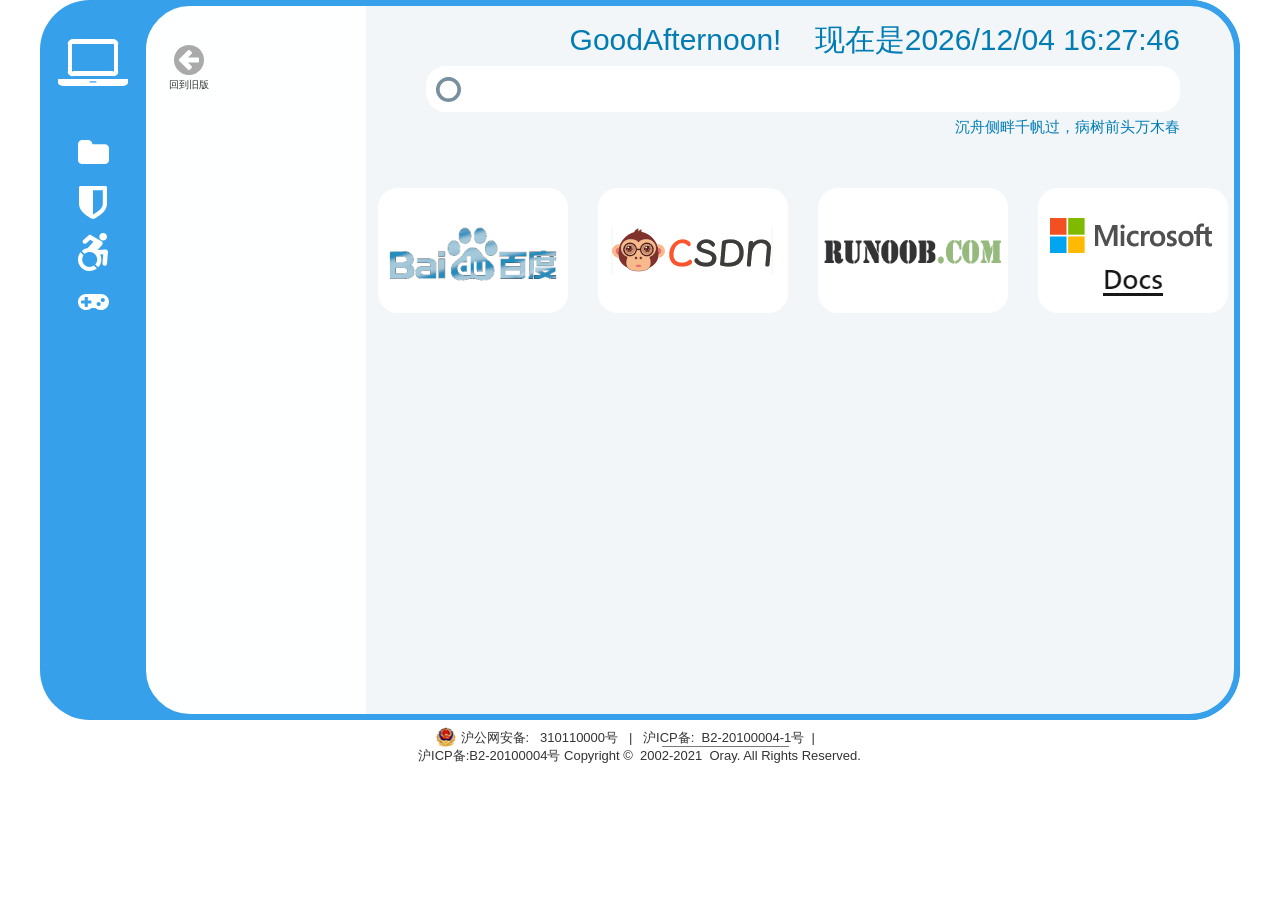
<file: resources/reload.html>
﻿<html>
	<head>
		<title></title>
	</head>
	<body>
	
	<script language="javascript">
	function getUrl() {
      var query = window.location.hash.substring(1);
      var vars = query.split("&&&");
      for (var i=0;i<vars.length;i++) {
        var url = vars[i];
        return decodeURI(url).replace("html%23","html#");
      } 
    }

    var rel = '../';
    var url = getUrl();
    if (url.indexOf(":") > 0 && url.indexOf(":") < 10) rel = '';
	self.location.href = rel + url;
	</script>
	
	</body>
</html>
</file>
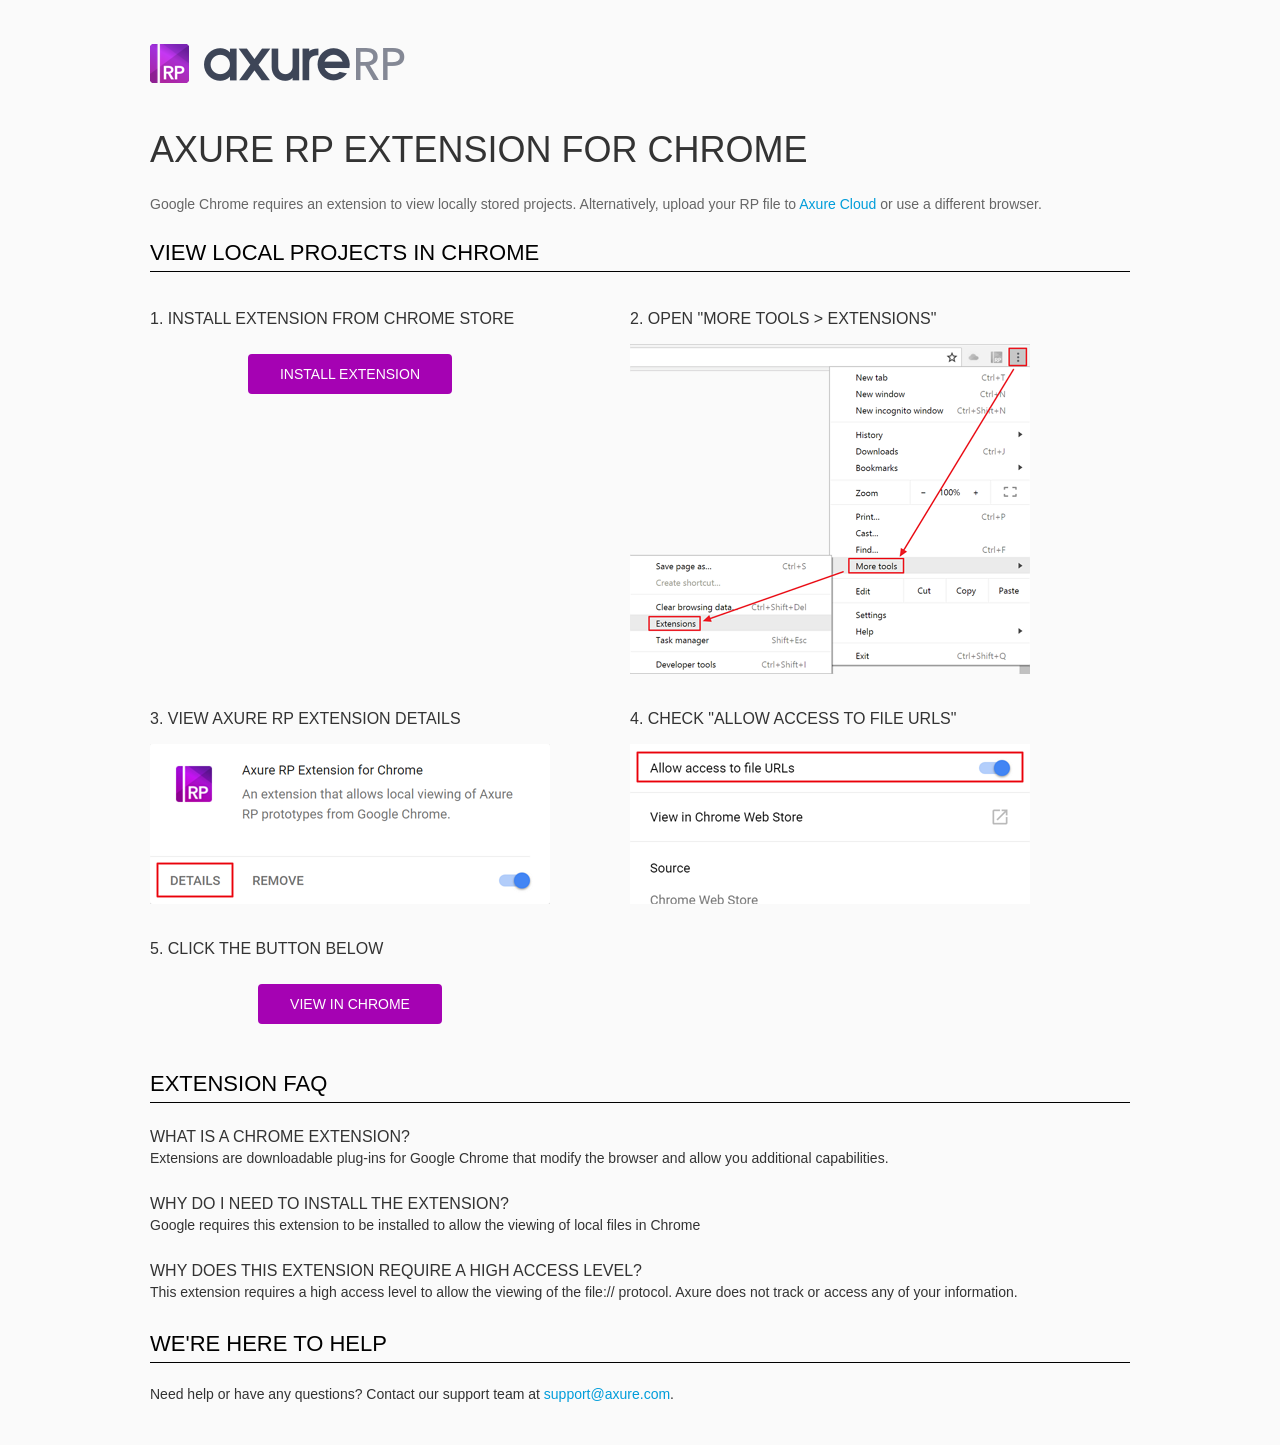
<file: resources/chrome/chrome.html>
<html>
<head>
    <title>Install the Axure RP Chrome Extension</title>
    <style type="text/css">
        *
        {
            font-family: NunitoSans, Helvetica, Arial, sans-serif;
        }
        body
        {
            text-align: center;
            background-color: #fafafa;
        }
        p
        {
            font-size: 14px;
            line-height: 18px;
            color: #333333;
        }
        div.container
        {
            width: 980px;
            margin-left: auto;
            margin-right: auto;
            text-align: left;
        }
        a
        {
            text-decoration: none;
            color: #009dda;
        }
        .button
        {
            background: #A502B3;
            font: normal 16px Arial, sans-serif;
            color: #FFFFFF;
            padding: 10px 30px 10px 30px;
            border: 2px solid #A502B3;
            display: inline-block;
            margin-top: 10px;
            text-transform: uppercase;
            font-size: 14px;
	    border-radius: 4px;
        }
        a:hover.button
        {
            border: 2px solid #A502B3;
	    color: #A502B3;
	    background-color: #FFFFFF;
        }
        div.left
        {
            width: 400px;
            float: left;
            margin-right: 80px;
        }
        div.right
        {
            width: 400px;
            float: left;
        }
        div.buttonContainer
        {
            text-align: center;
        }
        h1
        {
            font-size: 36px;
            color: #333333;
            line-height: 50px;
            margin-bottom: 20px;
            font-weight: normal;
        }
        h2
        {
            font-size: 24px;
            font-weight: normal;
            color: #08639C;
            text-align: center;
        }
        h3
        {
            font-size: 16px;
            color: #333333;
            font-weight: normal;
	    text-transform: uppercase;
        }
        .heading
        {
            border-bottom: 1px solid black;
	    height: 36px;
            line-height: 36px;
            font-size: 22px;
            color: #000000;

        }
        span.faq
        {
            font-size: 16px;
	    line-height: 24px;
            font-weight: normal;
	    text-transform: uppercase;
            color: #333333;
            display: block;
        }
    </style>
</head>
<body>
    <div class="container">
        <br />
        <br />
        <img src="axure_logo.png" alt="axure" />
        <br />
	<br />
        <h1>
            AXURE RP EXTENSION FOR CHROME</h1>
        <p style="font-size: 14px; color: #666666; margin-top: 10px;">
            Google Chrome requires an extension to view locally stored projects. Alternatively,
            upload your RP file to <a href="https://share.axure.com">Axure Cloud</a> or use a different
            browser.</p>
        <h3 class="heading">
            VIEW LOCAL PROJECTS IN CHROME</h3>
        <div class="left">
            <h3>
                1. Install Extension from Chrome Store</h3>
            <div class="buttonContainer">
                <a class="button" href="https://chrome.google.com/webstore/detail/dogkpdfcklifaemcdfbildhcofnopogp"
                    target="_blank">Install Extension</a>
            </div>
        </div>
        <div class="right">
            <h3>
                2. Open "More Tools > Extensions"</h3>
            <img src="extensions.png" alt="extensions"/>
        </div>
        <div style="clear: both; height: 20px;">
            &nbsp;</div>
       <div class="left">
            <h3>
                3. View Axure RP Extension Details</h3>
            <img src="details.png" alt="extension details"/>
            </div>
	<div class="right">
            <h3>
                4. Check "Allow access to file URLs"</h3>
            <img src="allow-access.png" alt="allow access"/>
        </div>
   <div style="clear: both; height: 20px;">
            &nbsp;</div>
        <div class="left">
            <h3>
                5. Click the button below</h3>
            <div class="buttonContainer">
                <a class="button" href="../../start.html">View in Chrome</a>
            </div>
        </div>
        <div style="clear: both; height: 20px;">
        </div>
        <h3 class="heading">
            EXTENSION FAQ</h3>
        <p>
            <span class="faq">What is a Chrome Extension?</span> Extensions are downloadable
            plug-ins for Google Chrome that modify the browser
            and allow you additional capabilities.
        </p>
        <p style="margin-top: 25px;">
            <span class="faq">Why do I need to install the extension?</span> Google requires
            this extension to be installed to allow the viewing of local files in
            Chrome
        </p>
        <p style="margin-top: 25px; margin-bottom: 25px;">
            <span class="faq">Why does this extension require a high access level?</span> This
            extension requires a high access level to allow the viewing of the file://
            protocol. Axure does not track or access any of your information.
        </p>
        <h3 class="heading">
           WE'RE HERE TO HELP</h3>
        <p>
            Need help or have any questions? Contact our support team at <a href="mailto:support@axure.com">
                support@axure.com</a>.
        </p>
        <div style="clear: both; height: 20px;">
        </div>
    </div>
</body>
</html>
</file>
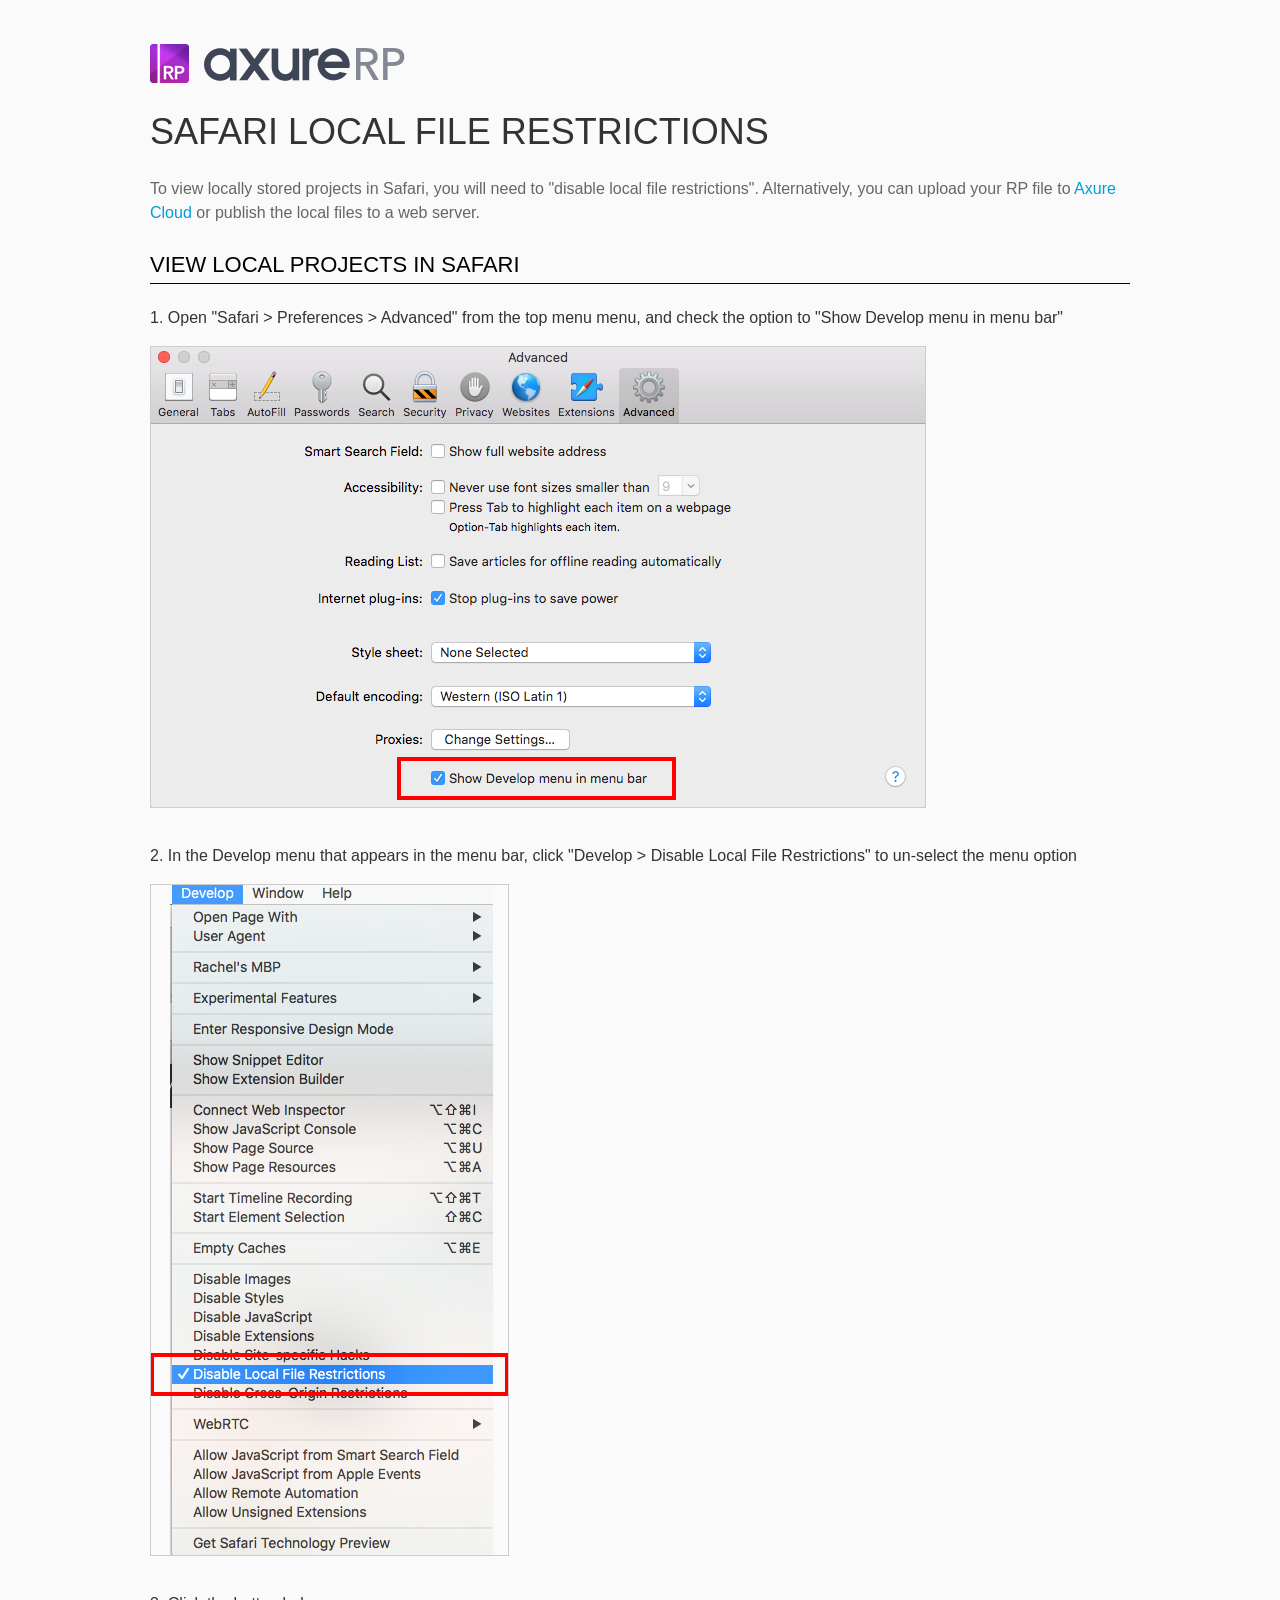
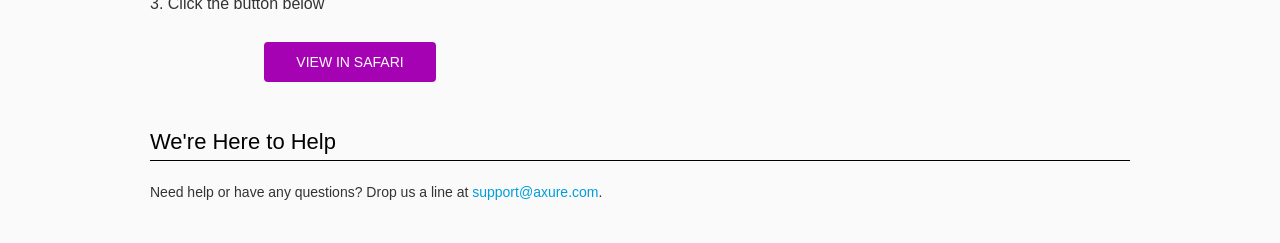
<file: resources/chrome/safari.html>
<html>
<head>
    <title>Axure RP - Safari Local File Restrictions</title>
    <style type="text/css">
        *
        {
            font-family: Helvetica, Arial, sans-serif;
        }
        body
        {
            text-align: center;
            background-color: #fafafa;
        }
        p
        {
            font-size: 14px;
            line-height: 18px;
            color: #333333;
        }
        div.container
        {
            width: 980px;
            margin-left: auto;
            margin-right: auto;
            text-align: left;
        }
        a
        {
            text-decoration: none;
            color: #009dda;
        }
        .button
        {
            background: #A502B3;
            font: normal 16px Arial, sans-serif;
            color: #FFFFFF;
            padding: 10px 30px 10px 30px;
            border: 2px solid #A502B3;
            display: inline-block;
            margin-top: 10px;
            text-transform: uppercase;
            font-size: 14px;
	    border-radius: 4px;
        }
        a:hover.button
        {
            border: 2px solid #A502B3;
	    color: #A502B3;
	    background-color: #FFFFFF;
        }
        div.left
        {
            width: 400px;
            float: left;
            margin-right: 80px;
        }
        div.right
        {
            width: 400px;
            float: left;
        }
        div.buttonContainer
        {
            text-align: center;
        }
        h1
        {
            font-size: 36px;
            color: #333333;
            line-height: 50px;
            margin-bottom: 20px;
            font-weight: normal;
        }
        h2
        {
            font-size: 24px;
            font-weight: normal;
            color: #08639C;
            text-align: center;
        }
        h3
        {
            font-size: 16px;
            line-height: 24px;
            color: #333333;
            font-weight: normal;
        }
        .heading
        {
            border-bottom: 1px solid black;
	    height: 36px;
            line-height: 36px;
            font-size: 22px;
            color: #000000;
        }
        span.faq
        {
            font-size: 16px;
            font-weight: normal;
	    text-transform: uppercase;
            color: #333333;
            display: block;
        }
    </style>
</head>
<body>
    <div class="container">
        <br />
        <br />
        <img src="axure_logo.png" alt="axure" />
        <br />
        <h1>
            SAFARI LOCAL FILE RESTRICTIONS</h1>
        <p style="font-size: 16px; line-height: 24px; color: #666666; margin-top: 10px;">
            To view locally stored projects in Safari, you will need to "disable local file restrictions". Alternatively,
            you can upload your RP file to <a href="https://share.axure.com">Axure Cloud</a> or publish the local files to a web server.</p>
        <h3 class="heading">
            VIEW LOCAL PROJECTS IN SAFARI</h3>
        <div class="">
            <h3>
                1. Open "Safari > Preferences > Advanced" from the top menu menu, and check the option to "Show Develop menu in menu bar"</h3>
            <img src="safari_advanced.png" alt="advanced" />
        </div>
        <div style="clear: both; height: 20px;">
            &nbsp;
        </div>
        <div class="">
            <h3>
                2. In the Develop menu that appears in the menu bar, click "Develop > Disable Local File Restrictions" to un-select the menu option</h3>
            <img src="safari_restrictions.png" alt="extensions" />
        </div>
        <div style="clear: both; height: 20px;">
            &nbsp;</div>
        <div class="left">
            <h3>
                3. Click the button below
            </h3>
            <div class="buttonContainer">
                <a class="button" href="../../start.html">View in Safari</a>
            </div>
        </div>
        <div style="clear: both; height: 20px;">
        </div>
        <h3 class="heading">
            We're Here to Help</h3>
        <p>
            Need help or have any questions? Drop us a line at <a href="mailto:support@axure.com">
                support@axure.com</a>.
        </p>
        <div style="clear: both; height: 20px;">
        </div>
    </div>
</body>
</html>
</file>
<file: resources/css/axure_rp_page.css>
﻿/* so the window resize fires within a frame in IE7 */
html, body {
    height: 100%;
}

.mobileFrameCursor div * {
    cursor: inherit !important;
}

a {
    color: inherit;
}

p {
    margin: 0px;
    text-rendering: optimizeLegibility;
    font-feature-settings: "kern" 1;
    -webkit-font-feature-settings: "kern";
    -moz-font-feature-settings: "kern";
    -moz-font-feature-settings: "kern=1";
    font-kerning: normal;
}

ul {
    margin:0px;
}

iframe {
    background: #FFFFFF;
}

/* to match IE with C, FF */
input {
    padding: 1px 0px 1px 0px;
    box-sizing: border-box;
    -moz-box-sizing: border-box;
}

input[type=text]::-ms-clear {
    width: 0;
    height: 0;
    display: none;
}

textarea {
    margin: 0px;
    box-sizing: border-box;
    -moz-box-sizing: border-box;
}

.focused:focus, .selectedFocused:focus {
    outline: none;
}

div.intcases {
    font-family: arial; 
    font-size: 12px;
    text-align:left; 
    border:1px solid #AAA; 
    background:#FFF none repeat scroll 0% 0%; 
    z-index:9999; 
    visibility:hidden; 
    position:absolute;
    padding: 0px;
    border-radius: 3px;
    white-space: nowrap;
}

div.intcaselink {
    cursor: pointer;
    padding: 3px 8px 3px 8px;
    margin: 5px;
    background:#EEE none repeat scroll 0% 0%; 
    border:1px solid #AAA;
    border-radius: 3px;
}

div.refpageimage {
    position: absolute;
    left: 0px;
    top: 0px;
    font-size: 0px;
    width: 16px;
    height: 16px;
    cursor: pointer;
    background-image: url(images/newwindow.gif);
    background-repeat: no-repeat;
}

div.annnoteimage {
    position: absolute;
    left: 0px;
    top: 0px;
    font-size: 0px;
    /*width: 16px;
    height: 12px;*/
    cursor: help;
    /*background-image: url(images/note.gif);*/
    /*background-repeat: no-repeat;*/
    width: 13px;
    height: 12px;
    padding-top: 1px;
    text-align: center;
    background-color: #138CDD;
    -moz-box-shadow: 1px 1px 3px #aaa;
    -webkit-box-shadow: 1px 1px 3px #aaa;
    box-shadow: 1px 1px 3px #aaa;
}

div.annnoteline {
    display: inline-block;
    width: 9px;
    height: 1px;
    border-bottom: 1px solid white;
    margin-top: 1px;
}

div.annnotelabel {
    /*position: absolute;
    left: 0px;
    top: 0px;*/
    font-family: Helvetica,Arial;
    white-space: nowrap;
    
    padding-top: 1px;
    background-color: #fff849;
    font-size: 10px;
    font-weight: bold;
    line-height: 14px;
    margin-right: 3px;
    padding: 0px 4px;
    color: #000;

    -moz-box-shadow: 1px 1px 3px #aaa;
    -webkit-box-shadow: 1px 1px 3px #aaa;
    box-shadow: 1px 1px 3px #aaa;
}

div.annnote {
    display: flex;
    position: absolute;
    cursor: help;
    line-height: 14px;
}

.annotation {
    font-size: 12px;
    padding-left: 2px;
    margin-bottom: 5px;
}

.annotationName {
    /*font-size: 13px;
    font-weight: bold;
    margin-bottom: 3px;
    white-space: nowrap;*/

    font-family: 'Trebuchet MS';
    font-size: 14px;
    font-weight: bold;
    margin-bottom: 5px;
    white-space: nowrap;
}

.annotationValue {
    font-family: Arial, Helvetica, Sans-Serif;
    font-size: 12px;
    color: #4a4a4a;
    line-height: 21px;
    margin-bottom: 20px;
}

.noteLink {
    text-decoration: inherit;
    color: inherit;
}

.noteLink:hover {
    background-color: white;
}

/* this is a fix for the issue where dialogs jump around and takes the text-align from the body */
.dialogFix {
    position:absolute;
    text-align:left;
    border: 1px solid #8f949a;
}


@keyframes pulsate {
  from {
    box-shadow: 0 0 10px #15d6ba;
  }
  to {
    box-shadow: 0 0 20px #15d6ba;
  }
}

@-webkit-keyframes pulsate {
  from {
    -webkit-box-shadow: 0 0 10px #15d6ba;
    box-shadow: 0 0 10px #15d6ba;
  }
  to {
    -webkit-box-shadow: 0 0 20px #15d6ba;
    box-shadow: 0 0 20px #15d6ba;
  }
}
 
@-moz-keyframes pulsate {
  from {
    -moz-box-shadow: 0 0 10px #15d6ba;
    box-shadow: 0 0 10px #15d6ba;
  }
  to {
    -moz-box-shadow: 0 0 20px #15d6ba;
    box-shadow: 0 0 20px #15d6ba;
  }
}

.legacyPulsateBorder {
    /*border: 5px solid #15d6ba;
    margin: -5px;*/
    -moz-box-shadow: 0 0 10px 3px #15d6ba;
    box-shadow: 0 0 10px 3px #15d6ba;
}

.pulsateBorder {
  animation-name: pulsate;
  animation-timing-function: ease-in-out;
  animation-duration: 0.9s;
  animation-iteration-count: infinite;
  animation-direction: alternate;
  
  -webkit-animation-name: pulsate;
  -webkit-animation-timing-function: ease-in-out;
  -webkit-animation-duration: 0.9s;
  -webkit-animation-iteration-count: infinite;
  -webkit-animation-direction: alternate;

  -moz-animation-name: pulsate;
  -moz-animation-timing-function: ease-in-out;
  -moz-animation-duration: 0.9s;
  -moz-animation-iteration-count: infinite;
  -moz-animation-direction: alternate;
}

.ax_default_hidden, .ax_default_unplaced{
    display: none;
    visibility: hidden;
}

.widgetNoteSelected {
    -moz-box-shadow: 0 0 10px 3px #138CDD;
    box-shadow: 0 0 10px 3px #138CDD;
    /*-moz-box-shadow: 0 0 20px #3915d6;
    box-shadow: 0 0 20px #3915d6;*/
    /*border: 3px solid #3915d6;*/
    /*margin: -3px;*/
}


.singleImg {
    display: none;
    visibility: hidden;
}

#ios-safari {
    overflow: auto;
    -webkit-overflow-scrolling: touch;
}

#ios-safari-html {
    display: block;
    overflow: auto;
    -webkit-overflow-scrolling: touch;
    position: absolute;
    top: 0;
    left: 0;
    right: 0;
    bottom: 0;
}

#ios-safari-fixed {
    position: absolute;
    pointer-events: none;
    width: initial;
}

#ios-safari-fixed div {
    pointer-events: auto;
}
</file>
<file: data/styles.css>
﻿.ax_default {
  font-family:'Arial Normal', 'Arial';
  font-weight:400;
  font-style:normal;
  font-size:13px;
  letter-spacing:normal;
  color:#333333;
  vertical-align:none;
  text-align:center;
  line-height:normal;
  text-transform:none;
}
.box_1 {
}
._图片 {
}
._一级标题 {
  font-family:'Arial Normal', 'Arial';
  font-weight:bold;
  font-style:normal;
  font-size:32px;
  text-align:left;
}
._二级标题 {
  font-family:'Arial Normal', 'Arial';
  font-weight:bold;
  font-style:normal;
  font-size:24px;
  text-align:left;
}
._三级标题 {
  font-family:'Arial Normal', 'Arial';
  font-weight:bold;
  font-style:normal;
  font-size:18px;
  text-align:left;
}
._四级标题 {
  font-family:'Arial Normal', 'Arial';
  font-weight:bold;
  font-style:normal;
  font-size:14px;
  text-align:left;
}
._五级标题 {
  font-family:'Arial Normal', 'Arial';
  font-weight:bold;
  font-style:normal;
  text-align:left;
}
._六级标题 {
  font-family:'Arial Normal', 'Arial';
  font-weight:bold;
  font-style:normal;
  font-size:10px;
  text-align:left;
}
.label {
  font-size:14px;
  text-align:left;
}
._文本段落 {
  text-align:left;
}
.line {
}
.text_field {
  color:#000000;
  text-align:left;
}
._流程形状 {
}
.form_hint {
  color:#999999;
}
.form_disabled {
}
.icon {
}
.flow_shape {
}
textarea, select, input, button { outline: none; }
</file>
<file: files/index/styles.css>
﻿body {
  margin:0px;
  background-image:none;
  position:relative;
  left:0px;
  width:1200px;
  margin-left:auto;
  margin-right:auto;
  text-align:left;
}
.form_sketch {
  border-color:transparent;
  background-color:transparent;
}
#base {
  position:absolute;
  z-index:0;
}
#u0_div {
  border-width:0px;
  position:absolute;
  left:0px;
  top:0px;
  width:1200px;
  height:720px;
  background:inherit;
  background-color:rgba(55, 160, 234, 1);
  border:none;
  border-radius:50px;
  -moz-box-shadow:none;
  -webkit-box-shadow:none;
  box-shadow:none;
}
#u0 {
  border-width:0px;
  position:absolute;
  left:0px;
  top:0px;
  width:1200px;
  height:720px;
  display:flex;
}
#u0 .text {
  position:absolute;
  align-self:center;
  padding:2px 2px 2px 2px;
  box-sizing:border-box;
  width:100%;
}
#u0_text {
  border-width:0px;
  word-wrap:break-word;
  text-transform:none;
  visibility:hidden;
}
#u1_div {
  border-width:0px;
  position:absolute;
  left:0px;
  top:0px;
  width:1099px;
  height:720px;
  background:inherit;
  background-color:rgba(255, 255, 255, 0.996078431372549);
  box-sizing:border-box;
  border-width:6px;
  border-style:solid;
  border-color:rgba(55, 160, 234, 1);
  border-radius:50px;
  -moz-box-shadow:none;
  -webkit-box-shadow:none;
  box-shadow:none;
}
#u1 {
  border-width:0px;
  position:absolute;
  left:100px;
  top:0px;
  width:1099px;
  height:720px;
  display:flex;
}
#u1 .text {
  position:absolute;
  align-self:center;
  padding:2px 2px 2px 2px;
  box-sizing:border-box;
  width:100%;
}
#u1_text {
  border-width:0px;
  word-wrap:break-word;
  text-transform:none;
  visibility:hidden;
}
#u2_div {
  border-width:0px;
  position:absolute;
  left:0px;
  top:0px;
  width:874px;
  height:720px;
  background:inherit;
  background-color:rgba(243, 246, 249, 1);
  box-sizing:border-box;
  border-width:6px;
  border-style:solid;
  border-color:rgba(55, 160, 234, 1);
  border-left:0px;
  border-radius:50px;
  border-top-left-radius:0px;
  border-bottom-left-radius:0px;
  -moz-box-shadow:none;
  -webkit-box-shadow:none;
  box-shadow:none;
}
#u2 {
  border-width:0px;
  position:absolute;
  left:326px;
  top:0px;
  width:874px;
  height:720px;
  display:flex;
}
#u2 .text {
  position:absolute;
  align-self:center;
  padding:2px 2px 2px 2px;
  box-sizing:border-box;
  width:100%;
}
#u2_text {
  border-width:0px;
  word-wrap:break-word;
  text-transform:none;
  visibility:hidden;
}
#u3_img {
  border-width:0px;
  position:absolute;
  left:0px;
  top:0px;
  width:70px;
  height:47px;
}
#u3 {
  border-width:0px;
  position:absolute;
  left:18px;
  top:39px;
  width:70px;
  height:47px;
  display:flex;
  color:#FFFFFF;
}
#u3 .text {
  position:absolute;
  align-self:center;
  padding:2px 2px 2px 2px;
  box-sizing:border-box;
  width:100%;
}
#u3_text {
  border-width:0px;
  word-wrap:break-word;
  text-transform:none;
  visibility:hidden;
}
#u4_img {
  border-width:0px;
  position:absolute;
  left:0px;
  top:0px;
  width:30px;
  height:30px;
}
#u4 {
  border-width:0px;
  position:absolute;
  left:134px;
  top:45px;
  width:30px;
  height:30px;
  display:flex;
  color:#AAAAAA;
}
#u4 .text {
  position:absolute;
  align-self:center;
  padding:2px 2px 2px 2px;
  box-sizing:border-box;
  width:100%;
}
#u4_text {
  border-width:0px;
  word-wrap:break-word;
  text-transform:none;
  visibility:hidden;
}
#u5_div {
  border-width:0px;
  position:absolute;
  left:0px;
  top:0px;
  width:41px;
  height:13px;
  background:inherit;
  background-color:rgba(255, 255, 255, 0);
  border:none;
  border-radius:0px;
  -moz-box-shadow:none;
  -webkit-box-shadow:none;
  box-shadow:none;
  font-size:10px;
}
#u5 {
  border-width:0px;
  position:absolute;
  left:129px;
  top:78px;
  width:41px;
  height:13px;
  display:flex;
  font-size:10px;
}
#u5 .text {
  position:absolute;
  align-self:flex-start;
  padding:0px 0px 0px 0px;
  box-sizing:border-box;
  width:100%;
}
#u5_text {
  border-width:0px;
  word-wrap:break-word;
  text-transform:none;
}
#u6 {
  border-width:0px;
  position:absolute;
  left:129px;
  top:45px;
  width:41px;
  height:42px;
  overflow:hidden;
  background-image:url('../../resources/images/transparent.gif');
}
#u7 {
  border-width:0px;
  position:absolute;
  left:0px;
  top:0px;
  width:0px;
  height:0px;
}
#u8_div {
  border-width:0px;
  position:absolute;
  left:0px;
  top:0px;
  width:754px;
  height:46px;
  background:inherit;
  background-color:rgba(255, 255, 255, 1);
  border:none;
  border-radius:20px;
  -moz-box-shadow:none;
  -webkit-box-shadow:none;
  box-shadow:none;
}
#u8 {
  border-width:0px;
  position:absolute;
  left:386px;
  top:66px;
  width:754px;
  height:46px;
  display:flex;
}
#u8 .text {
  position:absolute;
  align-self:center;
  padding:2px 2px 2px 2px;
  box-sizing:border-box;
  width:100%;
}
#u8_text {
  border-width:0px;
  word-wrap:break-word;
  text-transform:none;
  visibility:hidden;
}
#u9_input {
  position:absolute;
  left:0px;
  top:0px;
  width:710px;
  height:46px;
  padding:3px 2px 3px 2px;
  font-family:'Arial Normal', 'Arial';
  font-weight:400;
  font-style:normal;
  font-size:18px;
  text-decoration:none;
  letter-spacing:normal;
  color:#000000;
  vertical-align:none;
  text-align:left;
  text-transform:none;
  background-color:transparent;
  border-color:transparent;
}
#u9_input.disabled {
  position:absolute;
  left:0px;
  top:0px;
  width:710px;
  height:46px;
  padding:3px 2px 3px 2px;
  font-family:'Arial Normal', 'Arial';
  font-weight:400;
  font-style:normal;
  font-size:18px;
  text-decoration:none;
  letter-spacing:normal;
  color:#000000;
  vertical-align:none;
  text-align:left;
  text-transform:none;
  background-color:transparent;
  border-color:transparent;
}
#u9_div {
  border-width:0px;
  position:absolute;
  left:0px;
  top:0px;
  width:710px;
  height:46px;
  background:inherit;
  background-color:rgba(255, 255, 255, 1);
  border:none;
  border-left:0px;
  border-radius:20px;
  border-top-left-radius:0px;
  border-bottom-left-radius:0px;
  -moz-box-shadow:none;
  -webkit-box-shadow:none;
  box-shadow:none;
  font-size:18px;
}
#u9 {
  border-width:0px;
  position:absolute;
  left:430px;
  top:66px;
  width:710px;
  height:46px;
  display:flex;
  font-size:18px;
}
#u9 .text {
  position:absolute;
  align-self:center;
  padding:2px 2px 2px 2px;
  box-sizing:border-box;
  width:100%;
}
#u9_div.disabled {
  border-width:0px;
  position:absolute;
  left:0px;
  top:0px;
  width:710px;
  height:46px;
  background:inherit;
  background-color:rgba(240, 240, 240, 1);
  border:none;
  border-left:0px;
  border-radius:20px;
  border-top-left-radius:0px;
  border-bottom-left-radius:0px;
  -moz-box-shadow:none;
  -webkit-box-shadow:none;
  box-shadow:none;
  font-size:18px;
}
#u9.disabled {
}
#u10_img {
  border-width:0px;
  position:absolute;
  left:0px;
  top:0px;
  width:25px;
  height:25px;
}
#u10 {
  border-width:0px;
  position:absolute;
  left:396px;
  top:77px;
  width:25px;
  height:25px;
  display:flex;
  color:#AAAAAA;
}
#u10 .text {
  position:absolute;
  align-self:center;
  padding:2px 2px 2px 2px;
  box-sizing:border-box;
  width:100%;
}
#u10_text {
  border-width:0px;
  word-wrap:break-word;
  text-transform:none;
  visibility:hidden;
}
#u11_div {
  border-width:0px;
  position:absolute;
  left:0px;
  top:0px;
  width:754px;
  height:39px;
  background:inherit;
  background-color:rgba(255, 255, 255, 0);
  border:none;
  border-radius:0px;
  -moz-box-shadow:none;
  -webkit-box-shadow:none;
  box-shadow:none;
  font-size:30px;
  color:#027DB4;
  text-align:right;
}
#u11 {
  border-width:0px;
  position:absolute;
  left:386px;
  top:21px;
  width:754px;
  height:39px;
  display:flex;
  font-size:30px;
  color:#027DB4;
  text-align:right;
}
#u11 .text {
  position:absolute;
  align-self:center;
  padding:0px 0px 0px 0px;
  box-sizing:border-box;
  width:100%;
}
#u11_text {
  border-width:0px;
  word-wrap:break-word;
  text-transform:none;
}
#u12_div {
  border-width:0px;
  position:absolute;
  left:0px;
  top:0px;
  width:754px;
  height:24px;
  background:inherit;
  background-color:rgba(255, 255, 255, 0);
  border:none;
  border-radius:0px;
  -moz-box-shadow:none;
  -webkit-box-shadow:none;
  box-shadow:none;
  font-size:15px;
  color:#027DB4;
  text-align:right;
}
#u12 {
  border-width:0px;
  position:absolute;
  left:386px;
  top:115px;
  width:754px;
  height:24px;
  display:flex;
  font-size:15px;
  color:#027DB4;
  text-align:right;
}
#u12 .text {
  position:absolute;
  align-self:center;
  padding:0px 0px 0px 0px;
  box-sizing:border-box;
  width:100%;
}
#u12_text {
  border-width:0px;
  word-wrap:break-word;
  text-transform:none;
}
#u13_div {
  border-width:0px;
  position:absolute;
  left:0px;
  top:0px;
  width:190px;
  height:125px;
  background:inherit;
  background-color:rgba(255, 255, 255, 1);
  border:none;
  border-radius:20px;
  -moz-box-shadow:none;
  -webkit-box-shadow:none;
  box-shadow:none;
}
#u13 {
  border-width:0px;
  position:absolute;
  left:338px;
  top:188px;
  width:190px;
  height:125px;
  display:flex;
}
#u13 .text {
  position:absolute;
  align-self:center;
  padding:2px 2px 2px 2px;
  box-sizing:border-box;
  width:100%;
}
#u13_text {
  border-width:0px;
  word-wrap:break-word;
  text-transform:none;
  visibility:hidden;
}
#u14_div {
  border-width:0px;
  position:absolute;
  left:0px;
  top:0px;
  width:190px;
  height:125px;
  background:inherit;
  background-color:rgba(255, 255, 255, 1);
  border:none;
  border-radius:20px;
  -moz-box-shadow:none;
  -webkit-box-shadow:none;
  box-shadow:none;
}
#u14 {
  border-width:0px;
  position:absolute;
  left:558px;
  top:188px;
  width:190px;
  height:125px;
  display:flex;
}
#u14 .text {
  position:absolute;
  align-self:center;
  padding:2px 2px 2px 2px;
  box-sizing:border-box;
  width:100%;
}
#u14_text {
  border-width:0px;
  word-wrap:break-word;
  text-transform:none;
  visibility:hidden;
}
#u15_div {
  border-width:0px;
  position:absolute;
  left:0px;
  top:0px;
  width:190px;
  height:125px;
  background:inherit;
  background-color:rgba(255, 255, 255, 1);
  border:none;
  border-radius:20px;
  -moz-box-shadow:none;
  -webkit-box-shadow:none;
  box-shadow:none;
}
#u15 {
  border-width:0px;
  position:absolute;
  left:998px;
  top:188px;
  width:190px;
  height:125px;
  display:flex;
}
#u15 .text {
  position:absolute;
  align-self:center;
  padding:2px 2px 2px 2px;
  box-sizing:border-box;
  width:100%;
}
#u15_text {
  border-width:0px;
  word-wrap:break-word;
  text-transform:none;
  visibility:hidden;
}
#u16_div {
  border-width:0px;
  position:absolute;
  left:0px;
  top:0px;
  width:190px;
  height:125px;
  background:inherit;
  background-color:rgba(255, 255, 255, 1);
  border:none;
  border-radius:20px;
  -moz-box-shadow:none;
  -webkit-box-shadow:none;
  box-shadow:none;
}
#u16 {
  border-width:0px;
  position:absolute;
  left:778px;
  top:188px;
  width:190px;
  height:125px;
  display:flex;
}
#u16 .text {
  position:absolute;
  align-self:center;
  padding:2px 2px 2px 2px;
  box-sizing:border-box;
  width:100%;
}
#u16_text {
  border-width:0px;
  word-wrap:break-word;
  text-transform:none;
  visibility:hidden;
}
#u17_img {
  border-width:0px;
  position:absolute;
  left:0px;
  top:0px;
  width:214px;
  height:102px;
}
#u17 {
  border-width:0px;
  position:absolute;
  left:326px;
  top:188px;
  width:214px;
  height:102px;
  display:flex;
}
#u17 .text {
  position:absolute;
  align-self:center;
  padding:2px 2px 2px 2px;
  box-sizing:border-box;
  width:100%;
}
#u17_text {
  border-width:0px;
  word-wrap:break-word;
  text-transform:none;
  visibility:hidden;
}
#u18_img {
  border-width:0px;
  position:absolute;
  left:0px;
  top:0px;
  width:166px;
  height:49px;
}
#u18 {
  border-width:0px;
  position:absolute;
  left:570px;
  top:226px;
  width:166px;
  height:49px;
  display:flex;
}
#u18 .text {
  position:absolute;
  align-self:center;
  padding:2px 2px 2px 2px;
  box-sizing:border-box;
  width:100%;
}
#u18_text {
  border-width:0px;
  word-wrap:break-word;
  text-transform:none;
  visibility:hidden;
}
#u19_img {
  border-width:0px;
  position:absolute;
  left:0px;
  top:0px;
  width:190px;
  height:42px;
}
#u19 {
  border-width:0px;
  position:absolute;
  left:778px;
  top:230px;
  width:190px;
  height:42px;
  display:flex;
}
#u19 .text {
  position:absolute;
  align-self:center;
  padding:2px 2px 2px 2px;
  box-sizing:border-box;
  width:100%;
}
#u19_text {
  border-width:0px;
  word-wrap:break-word;
  text-transform:none;
  visibility:hidden;
}
#u20_img {
  border-width:0px;
  position:absolute;
  left:0px;
  top:0px;
  width:180px;
  height:57px;
}
#u20 {
  border-width:0px;
  position:absolute;
  left:1003px;
  top:206px;
  width:180px;
  height:57px;
  display:flex;
}
#u20 .text {
  position:absolute;
  align-self:center;
  padding:2px 2px 2px 2px;
  box-sizing:border-box;
  width:100%;
}
#u20_text {
  border-width:0px;
  word-wrap:break-word;
  text-transform:none;
  visibility:hidden;
}
#u21_img {
  border-width:0px;
  position:absolute;
  left:0px;
  top:0px;
  width:74px;
  height:37px;
}
#u21 {
  border-width:0px;
  position:absolute;
  left:1056px;
  top:263px;
  width:74px;
  height:37px;
  display:flex;
}
#u21 .text {
  position:absolute;
  align-self:center;
  padding:2px 2px 2px 2px;
  box-sizing:border-box;
  width:100%;
}
#u21_text {
  border-width:0px;
  word-wrap:break-word;
  text-transform:none;
  visibility:hidden;
}
#u22 {
  border-width:0px;
  position:absolute;
  left:338px;
  top:188px;
  width:190px;
  height:125px;
  overflow:hidden;
  background-image:url('../../resources/images/transparent.gif');
}
#u23 {
  border-width:0px;
  position:absolute;
  left:558px;
  top:188px;
  width:190px;
  height:125px;
  overflow:hidden;
  background-image:url('../../resources/images/transparent.gif');
}
#u24 {
  border-width:0px;
  position:absolute;
  left:778px;
  top:188px;
  width:190px;
  height:125px;
  overflow:hidden;
  background-image:url('../../resources/images/transparent.gif');
}
#u25 {
  border-width:0px;
  position:absolute;
  left:998px;
  top:188px;
  width:190px;
  height:125px;
  overflow:hidden;
  background-image:url('../../resources/images/transparent.gif');
}
#u26_div {
  border-width:0px;
  position:absolute;
  left:0px;
  top:0px;
  width:1199px;
  height:53px;
  background:inherit;
  background-color:rgba(255, 255, 255, 1);
  border:none;
  border-radius:0px;
  -moz-box-shadow:none;
  -webkit-box-shadow:none;
  box-shadow:none;
}
#u26 {
  border-width:0px;
  position:absolute;
  left:0px;
  top:720px;
  width:1199px;
  height:53px;
  display:flex;
}
#u26 .text {
  position:absolute;
  align-self:center;
  padding:2px 2px 2px 2px;
  box-sizing:border-box;
  width:100%;
}
#u26_text {
  border-width:0px;
  word-wrap:break-word;
  text-transform:none;
}
#u27_img {
  border-width:0px;
  position:absolute;
  left:0px;
  top:0px;
  width:20px;
  height:20px;
}
#u27 {
  border-width:0px;
  position:absolute;
  left:396px;
  top:727px;
  width:20px;
  height:20px;
  display:flex;
}
#u27 .text {
  position:absolute;
  align-self:center;
  padding:2px 2px 2px 2px;
  box-sizing:border-box;
  width:100%;
}
#u27_text {
  border-width:0px;
  word-wrap:break-word;
  text-transform:none;
  visibility:hidden;
}
#u28_img {
  border-width:0px;
  position:absolute;
  left:0px;
  top:0px;
  width:128px;
  height:2px;
}
#u28 {
  border-width:0px;
  position:absolute;
  left:622px;
  top:746px;
  width:127px;
  height:1px;
  display:flex;
}
#u28 .text {
  position:absolute;
  align-self:center;
  padding:2px 2px 2px 2px;
  box-sizing:border-box;
  width:100%;
}
#u28_text {
  border-width:0px;
  word-wrap:break-word;
  text-transform:none;
  visibility:hidden;
}
#u29 {
  border-width:0px;
  position:absolute;
  left:600px;
  top:730px;
  width:171px;
  height:17px;
  overflow:hidden;
  background-image:url('../../resources/images/transparent.gif');
}
#u30 {
  border-width:0px;
  position:absolute;
  left:16px;
  top:30px;
  width:75px;
  height:65px;
  overflow:hidden;
  background-image:url('../../resources/images/transparent.gif');
}
#u31 {
  border-width:0px;
  position:absolute;
  left:0px;
  top:0px;
  width:0px;
  height:0px;
}
#u32_div {
  border-width:0px;
  position:absolute;
  left:0px;
  top:0px;
  width:50px;
  height:50px;
  background:inherit;
  background-color:rgba(255, 255, 255, 0);
  border:none;
  border-radius:0px;
  -moz-box-shadow:none;
  -webkit-box-shadow:none;
  box-shadow:none;
  color:#D7D7D7;
}
#u32 {
  border-width:0px;
  position:absolute;
  left:28px;
  top:227px;
  width:50px;
  height:50px;
  display:flex;
  color:#D7D7D7;
}
#u32 .text {
  position:absolute;
  align-self:flex-end;
  padding:2px 2px 2px 2px;
  box-sizing:border-box;
  width:100%;
}
#u32_text {
  border-width:0px;
  word-wrap:break-word;
  text-transform:none;
  visibility:hidden;
}
#u33 {
  border-width:0px;
  position:absolute;
  left:0px;
  top:0px;
  width:0px;
  height:0px;
}
#u34_div {
  border-width:0px;
  position:absolute;
  left:0px;
  top:0px;
  width:50px;
  height:50px;
  background:inherit;
  background-color:rgba(255, 255, 255, 0);
  border:none;
  border-radius:0px;
  -moz-box-shadow:none;
  -webkit-box-shadow:none;
  box-shadow:none;
  color:#D7D7D7;
}
#u34 {
  border-width:0px;
  position:absolute;
  left:28px;
  top:277px;
  width:50px;
  height:50px;
  display:flex;
  color:#D7D7D7;
}
#u34 .text {
  position:absolute;
  align-self:flex-end;
  padding:2px 2px 2px 2px;
  box-sizing:border-box;
  width:100%;
}
#u34_text {
  border-width:0px;
  word-wrap:break-word;
  text-transform:none;
  visibility:hidden;
}
#u35_img {
  border-width:0px;
  position:absolute;
  left:0px;
  top:0px;
  width:31px;
  height:16px;
}
#u35 {
  border-width:0px;
  position:absolute;
  left:38px;
  top:294px;
  width:31px;
  height:16px;
  display:flex;
}
#u35 .text {
  position:absolute;
  align-self:center;
  padding:2px 2px 2px 2px;
  box-sizing:border-box;
  width:100%;
}
#u35_text {
  border-width:0px;
  word-wrap:break-word;
  text-transform:none;
  visibility:hidden;
}
#u36 {
  border-width:0px;
  position:absolute;
  left:0px;
  top:0px;
  width:0px;
  height:0px;
}
#u37_div {
  border-width:0px;
  position:absolute;
  left:0px;
  top:0px;
  width:50px;
  height:50px;
  background:inherit;
  background-color:rgba(255, 255, 255, 0);
  border:none;
  border-radius:0px;
  -moz-box-shadow:none;
  -webkit-box-shadow:none;
  box-shadow:none;
  color:#D7D7D7;
}
#u37 {
  border-width:0px;
  position:absolute;
  left:28px;
  top:177px;
  width:50px;
  height:50px;
  display:flex;
  color:#D7D7D7;
}
#u37 .text {
  position:absolute;
  align-self:flex-end;
  padding:2px 2px 2px 2px;
  box-sizing:border-box;
  width:100%;
}
#u37_text {
  border-width:0px;
  word-wrap:break-word;
  text-transform:none;
  visibility:hidden;
}
#u38_img {
  border-width:0px;
  position:absolute;
  left:0px;
  top:0px;
  width:28px;
  height:33px;
}
#u38 {
  border-width:0px;
  position:absolute;
  left:39px;
  top:186px;
  width:28px;
  height:33px;
  display:flex;
}
#u38 .text {
  position:absolute;
  align-self:center;
  padding:2px 2px 2px 2px;
  box-sizing:border-box;
  width:100%;
}
#u38_text {
  border-width:0px;
  word-wrap:break-word;
  text-transform:none;
  visibility:hidden;
}
#u39 {
  border-width:0px;
  position:absolute;
  left:0px;
  top:0px;
  width:0px;
  height:0px;
}
#u40_div {
  border-width:0px;
  position:absolute;
  left:0px;
  top:0px;
  width:50px;
  height:50px;
  background:inherit;
  background-color:rgba(255, 255, 255, 0);
  border:none;
  border-radius:0px;
  -moz-box-shadow:none;
  -webkit-box-shadow:none;
  box-shadow:none;
  color:#D7D7D7;
}
#u40 {
  border-width:0px;
  position:absolute;
  left:28px;
  top:127px;
  width:50px;
  height:50px;
  display:flex;
  color:#D7D7D7;
}
#u40 .text {
  position:absolute;
  align-self:flex-end;
  padding:2px 2px 2px 2px;
  box-sizing:border-box;
  width:100%;
}
#u40_text {
  border-width:0px;
  word-wrap:break-word;
  text-transform:none;
  visibility:hidden;
}
#u41_img {
  border-width:0px;
  position:absolute;
  left:0px;
  top:0px;
  width:31px;
  height:24px;
}
#u41 {
  border-width:0px;
  position:absolute;
  left:38px;
  top:140px;
  width:31px;
  height:24px;
  display:flex;
}
#u41 .text {
  position:absolute;
  align-self:center;
  padding:2px 2px 2px 2px;
  box-sizing:border-box;
  width:100%;
}
#u41_text {
  border-width:0px;
  word-wrap:break-word;
  text-transform:none;
  visibility:hidden;
}
#u42 {
  border-width:0px;
  position:absolute;
  left:28px;
  top:177px;
  width:50px;
  height:50px;
  overflow:hidden;
  background-image:url('../../resources/images/transparent.gif');
}
#u43 {
  border-width:0px;
  position:absolute;
  left:28px;
  top:277px;
  width:50px;
  height:50px;
  overflow:hidden;
  background-image:url('../../resources/images/transparent.gif');
}
#u44 {
  border-width:0px;
  position:absolute;
  left:28px;
  top:127px;
  width:50px;
  height:50px;
  overflow:hidden;
  background-image:url('../../resources/images/transparent.gif');
}
#u45_img {
  border-width:0px;
  position:absolute;
  left:0px;
  top:0px;
  width:30px;
  height:38px;
}
#u45 {
  border-width:0px;
  position:absolute;
  left:38px;
  top:233px;
  width:30px;
  height:38px;
  display:flex;
}
#u45 .text {
  position:absolute;
  align-self:center;
  padding:2px 2px 2px 2px;
  box-sizing:border-box;
  width:100%;
}
#u45_text {
  border-width:0px;
  word-wrap:break-word;
  text-transform:none;
  visibility:hidden;
}
#u46 {
  border-width:0px;
  position:absolute;
  left:28px;
  top:227px;
  width:50px;
  height:50px;
  overflow:hidden;
  background-image:url('../../resources/images/transparent.gif');
}
#u47_div {
  border-width:0px;
  position:absolute;
  left:0px;
  top:0px;
  width:204px;
  height:272px;
  background:inherit;
  background-color:rgba(255, 255, 255, 0);
  border:none;
  border-radius:0px;
  -moz-box-shadow:none;
  -webkit-box-shadow:none;
  box-shadow:none;
  font-size:26px;
}
#u47 {
  border-width:0px;
  position:absolute;
  left:110px;
  top:127px;
  width:204px;
  height:272px;
  display:flex;
  font-size:26px;
}
#u47 .text {
  position:absolute;
  align-self:flex-start;
  padding:0px 0px 0px 0px;
  box-sizing:border-box;
  width:100%;
}
#u47_text {
  border-width:0px;
  word-wrap:break-word;
  text-transform:none;
}
</file>
<file: files/iotsite/styles.css>
﻿body {
  margin:0px;
  background-image:none;
  position:relative;
  left:0px;
  width:1200px;
  margin-left:auto;
  margin-right:auto;
  text-align:left;
}
.form_sketch {
  border-color:transparent;
  background-color:transparent;
}
#base {
  position:absolute;
  z-index:0;
}
#u111_div {
  border-width:0px;
  position:absolute;
  left:0px;
  top:0px;
  width:1200px;
  height:720px;
  background:inherit;
  background-color:rgba(55, 160, 234, 1);
  border:none;
  border-radius:50px;
  -moz-box-shadow:none;
  -webkit-box-shadow:none;
  box-shadow:none;
}
#u111 {
  border-width:0px;
  position:absolute;
  left:0px;
  top:0px;
  width:1200px;
  height:720px;
  display:flex;
}
#u111 .text {
  position:absolute;
  align-self:center;
  padding:2px 2px 2px 2px;
  box-sizing:border-box;
  width:100%;
}
#u111_text {
  border-width:0px;
  word-wrap:break-word;
  text-transform:none;
  visibility:hidden;
}
#u112 {
  border-width:0px;
  position:absolute;
  left:0px;
  top:0px;
  width:0px;
  height:0px;
}
#u113_div {
  border-width:0px;
  position:absolute;
  left:0px;
  top:0px;
  width:50px;
  height:50px;
  background:inherit;
  background-color:rgba(255, 255, 255, 0);
  border:none;
  border-radius:0px;
  -moz-box-shadow:none;
  -webkit-box-shadow:none;
  box-shadow:none;
  color:#D7D7D7;
}
#u113 {
  border-width:0px;
  position:absolute;
  left:28px;
  top:227px;
  width:50px;
  height:50px;
  display:flex;
  color:#D7D7D7;
}
#u113 .text {
  position:absolute;
  align-self:flex-end;
  padding:2px 2px 2px 2px;
  box-sizing:border-box;
  width:100%;
}
#u113_text {
  border-width:0px;
  word-wrap:break-word;
  text-transform:none;
  visibility:hidden;
}
#u114_div {
  border-width:0px;
  position:absolute;
  left:0px;
  top:0px;
  width:1099px;
  height:720px;
  background:inherit;
  background-color:rgba(255, 255, 255, 0.996078431372549);
  box-sizing:border-box;
  border-width:6px;
  border-style:solid;
  border-color:rgba(55, 160, 234, 1);
  border-radius:50px;
  -moz-box-shadow:none;
  -webkit-box-shadow:none;
  box-shadow:none;
}
#u114 {
  border-width:0px;
  position:absolute;
  left:100px;
  top:0px;
  width:1099px;
  height:720px;
  display:flex;
}
#u114 .text {
  position:absolute;
  align-self:center;
  padding:2px 2px 2px 2px;
  box-sizing:border-box;
  width:100%;
}
#u114_text {
  border-width:0px;
  word-wrap:break-word;
  text-transform:none;
  visibility:hidden;
}
#u115_div {
  border-width:0px;
  position:absolute;
  left:0px;
  top:0px;
  width:874px;
  height:720px;
  background:inherit;
  background-color:rgba(243, 246, 249, 1);
  box-sizing:border-box;
  border-width:6px;
  border-style:solid;
  border-color:rgba(55, 160, 234, 1);
  border-left:0px;
  border-radius:50px;
  border-top-left-radius:0px;
  border-bottom-left-radius:0px;
  -moz-box-shadow:none;
  -webkit-box-shadow:none;
  box-shadow:none;
}
#u115 {
  border-width:0px;
  position:absolute;
  left:326px;
  top:0px;
  width:874px;
  height:720px;
  display:flex;
}
#u115 .text {
  position:absolute;
  align-self:center;
  padding:2px 2px 2px 2px;
  box-sizing:border-box;
  width:100%;
}
#u115_text {
  border-width:0px;
  word-wrap:break-word;
  text-transform:none;
  visibility:hidden;
}
#u116_img {
  border-width:0px;
  position:absolute;
  left:0px;
  top:0px;
  width:70px;
  height:47px;
}
#u116 {
  border-width:0px;
  position:absolute;
  left:18px;
  top:39px;
  width:70px;
  height:47px;
  display:flex;
  color:#FFFFFF;
}
#u116 .text {
  position:absolute;
  align-self:center;
  padding:2px 2px 2px 2px;
  box-sizing:border-box;
  width:100%;
}
#u116_text {
  border-width:0px;
  word-wrap:break-word;
  text-transform:none;
  visibility:hidden;
}
#u117_img {
  border-width:0px;
  position:absolute;
  left:0px;
  top:0px;
  width:30px;
  height:30px;
}
#u117 {
  border-width:0px;
  position:absolute;
  left:134px;
  top:45px;
  width:30px;
  height:30px;
  display:flex;
  color:#AAAAAA;
}
#u117 .text {
  position:absolute;
  align-self:center;
  padding:2px 2px 2px 2px;
  box-sizing:border-box;
  width:100%;
}
#u117_text {
  border-width:0px;
  word-wrap:break-word;
  text-transform:none;
  visibility:hidden;
}
#u118_div {
  border-width:0px;
  position:absolute;
  left:0px;
  top:0px;
  width:41px;
  height:13px;
  background:inherit;
  background-color:rgba(255, 255, 255, 0);
  border:none;
  border-radius:0px;
  -moz-box-shadow:none;
  -webkit-box-shadow:none;
  box-shadow:none;
  font-size:10px;
}
#u118 {
  border-width:0px;
  position:absolute;
  left:129px;
  top:78px;
  width:41px;
  height:13px;
  display:flex;
  font-size:10px;
}
#u118 .text {
  position:absolute;
  align-self:flex-start;
  padding:0px 0px 0px 0px;
  box-sizing:border-box;
  width:100%;
}
#u118_text {
  border-width:0px;
  word-wrap:break-word;
  text-transform:none;
}
#u119 {
  border-width:0px;
  position:absolute;
  left:129px;
  top:45px;
  width:41px;
  height:42px;
  overflow:hidden;
  background-image:url('../../resources/images/transparent.gif');
}
#u120 {
  border-width:0px;
  position:absolute;
  left:0px;
  top:0px;
  width:0px;
  height:0px;
}
#u121_div {
  border-width:0px;
  position:absolute;
  left:0px;
  top:0px;
  width:754px;
  height:46px;
  background:inherit;
  background-color:rgba(255, 255, 255, 1);
  border:none;
  border-radius:20px;
  -moz-box-shadow:none;
  -webkit-box-shadow:none;
  box-shadow:none;
}
#u121 {
  border-width:0px;
  position:absolute;
  left:386px;
  top:66px;
  width:754px;
  height:46px;
  display:flex;
}
#u121 .text {
  position:absolute;
  align-self:center;
  padding:2px 2px 2px 2px;
  box-sizing:border-box;
  width:100%;
}
#u121_text {
  border-width:0px;
  word-wrap:break-word;
  text-transform:none;
  visibility:hidden;
}
#u122_input {
  position:absolute;
  left:0px;
  top:0px;
  width:710px;
  height:46px;
  padding:3px 2px 3px 2px;
  font-family:'Arial Normal', 'Arial';
  font-weight:400;
  font-style:normal;
  font-size:18px;
  text-decoration:none;
  letter-spacing:normal;
  color:#000000;
  vertical-align:none;
  text-align:left;
  text-transform:none;
  background-color:transparent;
  border-color:transparent;
}
#u122_input.disabled {
  position:absolute;
  left:0px;
  top:0px;
  width:710px;
  height:46px;
  padding:3px 2px 3px 2px;
  font-family:'Arial Normal', 'Arial';
  font-weight:400;
  font-style:normal;
  font-size:18px;
  text-decoration:none;
  letter-spacing:normal;
  color:#000000;
  vertical-align:none;
  text-align:left;
  text-transform:none;
  background-color:transparent;
  border-color:transparent;
}
#u122_div {
  border-width:0px;
  position:absolute;
  left:0px;
  top:0px;
  width:710px;
  height:46px;
  background:inherit;
  background-color:rgba(255, 255, 255, 1);
  border:none;
  border-left:0px;
  border-radius:20px;
  border-top-left-radius:0px;
  border-bottom-left-radius:0px;
  -moz-box-shadow:none;
  -webkit-box-shadow:none;
  box-shadow:none;
  font-size:18px;
}
#u122 {
  border-width:0px;
  position:absolute;
  left:430px;
  top:66px;
  width:710px;
  height:46px;
  display:flex;
  font-size:18px;
}
#u122 .text {
  position:absolute;
  align-self:center;
  padding:2px 2px 2px 2px;
  box-sizing:border-box;
  width:100%;
}
#u122_div.disabled {
  border-width:0px;
  position:absolute;
  left:0px;
  top:0px;
  width:710px;
  height:46px;
  background:inherit;
  background-color:rgba(240, 240, 240, 1);
  border:none;
  border-left:0px;
  border-radius:20px;
  border-top-left-radius:0px;
  border-bottom-left-radius:0px;
  -moz-box-shadow:none;
  -webkit-box-shadow:none;
  box-shadow:none;
  font-size:18px;
}
#u122.disabled {
}
#u123_img {
  border-width:0px;
  position:absolute;
  left:0px;
  top:0px;
  width:25px;
  height:25px;
}
#u123 {
  border-width:0px;
  position:absolute;
  left:396px;
  top:77px;
  width:25px;
  height:25px;
  display:flex;
  color:#AAAAAA;
}
#u123 .text {
  position:absolute;
  align-self:center;
  padding:2px 2px 2px 2px;
  box-sizing:border-box;
  width:100%;
}
#u123_text {
  border-width:0px;
  word-wrap:break-word;
  text-transform:none;
  visibility:hidden;
}
#u124_div {
  border-width:0px;
  position:absolute;
  left:0px;
  top:0px;
  width:754px;
  height:39px;
  background:inherit;
  background-color:rgba(255, 255, 255, 0);
  border:none;
  border-radius:0px;
  -moz-box-shadow:none;
  -webkit-box-shadow:none;
  box-shadow:none;
  font-size:30px;
  color:#027DB4;
  text-align:right;
}
#u124 {
  border-width:0px;
  position:absolute;
  left:386px;
  top:21px;
  width:754px;
  height:39px;
  display:flex;
  font-size:30px;
  color:#027DB4;
  text-align:right;
}
#u124 .text {
  position:absolute;
  align-self:center;
  padding:0px 0px 0px 0px;
  box-sizing:border-box;
  width:100%;
}
#u124_text {
  border-width:0px;
  word-wrap:break-word;
  text-transform:none;
}
#u125_div {
  border-width:0px;
  position:absolute;
  left:0px;
  top:0px;
  width:754px;
  height:24px;
  background:inherit;
  background-color:rgba(255, 255, 255, 0);
  border:none;
  border-radius:0px;
  -moz-box-shadow:none;
  -webkit-box-shadow:none;
  box-shadow:none;
  font-size:15px;
  color:#027DB4;
  text-align:right;
}
#u125 {
  border-width:0px;
  position:absolute;
  left:386px;
  top:115px;
  width:754px;
  height:24px;
  display:flex;
  font-size:15px;
  color:#027DB4;
  text-align:right;
}
#u125 .text {
  position:absolute;
  align-self:center;
  padding:0px 0px 0px 0px;
  box-sizing:border-box;
  width:100%;
}
#u125_text {
  border-width:0px;
  word-wrap:break-word;
  text-transform:none;
}
#u126 {
  border-width:0px;
  position:absolute;
  left:0px;
  top:0px;
  width:0px;
  height:0px;
}
#u127_div {
  border-width:0px;
  position:absolute;
  left:0px;
  top:0px;
  width:50px;
  height:50px;
  background:inherit;
  background-color:rgba(255, 255, 255, 0);
  border:none;
  border-radius:0px;
  -moz-box-shadow:none;
  -webkit-box-shadow:none;
  box-shadow:none;
  color:#D7D7D7;
}
#u127 {
  border-width:0px;
  position:absolute;
  left:28px;
  top:277px;
  width:50px;
  height:50px;
  display:flex;
  color:#D7D7D7;
}
#u127 .text {
  position:absolute;
  align-self:flex-end;
  padding:2px 2px 2px 2px;
  box-sizing:border-box;
  width:100%;
}
#u127_text {
  border-width:0px;
  word-wrap:break-word;
  text-transform:none;
  visibility:hidden;
}
#u128_img {
  border-width:0px;
  position:absolute;
  left:0px;
  top:0px;
  width:31px;
  height:16px;
}
#u128 {
  border-width:0px;
  position:absolute;
  left:38px;
  top:294px;
  width:31px;
  height:16px;
  display:flex;
}
#u128 .text {
  position:absolute;
  align-self:center;
  padding:2px 2px 2px 2px;
  box-sizing:border-box;
  width:100%;
}
#u128_text {
  border-width:0px;
  word-wrap:break-word;
  text-transform:none;
  visibility:hidden;
}
#u129 {
  border-width:0px;
  position:absolute;
  left:0px;
  top:0px;
  width:0px;
  height:0px;
}
#u130_div {
  border-width:0px;
  position:absolute;
  left:0px;
  top:0px;
  width:50px;
  height:50px;
  background:inherit;
  background-color:rgba(255, 255, 255, 0);
  border:none;
  border-radius:0px;
  -moz-box-shadow:none;
  -webkit-box-shadow:none;
  box-shadow:none;
  color:#D7D7D7;
}
#u130 {
  border-width:0px;
  position:absolute;
  left:28px;
  top:177px;
  width:50px;
  height:50px;
  display:flex;
  color:#D7D7D7;
}
#u130 .text {
  position:absolute;
  align-self:flex-end;
  padding:2px 2px 2px 2px;
  box-sizing:border-box;
  width:100%;
}
#u130_text {
  border-width:0px;
  word-wrap:break-word;
  text-transform:none;
  visibility:hidden;
}
#u131_img {
  border-width:0px;
  position:absolute;
  left:0px;
  top:0px;
  width:28px;
  height:33px;
}
#u131 {
  border-width:0px;
  position:absolute;
  left:39px;
  top:186px;
  width:28px;
  height:33px;
  display:flex;
}
#u131 .text {
  position:absolute;
  align-self:center;
  padding:2px 2px 2px 2px;
  box-sizing:border-box;
  width:100%;
}
#u131_text {
  border-width:0px;
  word-wrap:break-word;
  text-transform:none;
  visibility:hidden;
}
#u132 {
  border-width:0px;
  position:absolute;
  left:0px;
  top:0px;
  width:0px;
  height:0px;
}
#u133_div {
  border-width:0px;
  position:absolute;
  left:0px;
  top:0px;
  width:50px;
  height:50px;
  background:inherit;
  background-color:rgba(255, 255, 255, 0);
  border:none;
  border-radius:0px;
  -moz-box-shadow:none;
  -webkit-box-shadow:none;
  box-shadow:none;
  color:#D7D7D7;
}
#u133 {
  border-width:0px;
  position:absolute;
  left:28px;
  top:127px;
  width:50px;
  height:50px;
  display:flex;
  color:#D7D7D7;
}
#u133 .text {
  position:absolute;
  align-self:flex-end;
  padding:2px 2px 2px 2px;
  box-sizing:border-box;
  width:100%;
}
#u133_text {
  border-width:0px;
  word-wrap:break-word;
  text-transform:none;
  visibility:hidden;
}
#u134_img {
  border-width:0px;
  position:absolute;
  left:0px;
  top:0px;
  width:31px;
  height:24px;
}
#u134 {
  border-width:0px;
  position:absolute;
  left:38px;
  top:140px;
  width:31px;
  height:24px;
  display:flex;
}
#u134 .text {
  position:absolute;
  align-self:center;
  padding:2px 2px 2px 2px;
  box-sizing:border-box;
  width:100%;
}
#u134_text {
  border-width:0px;
  word-wrap:break-word;
  text-transform:none;
  visibility:hidden;
}
#u135 {
  border-width:0px;
  position:absolute;
  left:28px;
  top:177px;
  width:50px;
  height:50px;
  overflow:hidden;
  background-image:url('../../resources/images/transparent.gif');
}
#u136 {
  border-width:0px;
  position:absolute;
  left:28px;
  top:277px;
  width:50px;
  height:50px;
  overflow:hidden;
  background-image:url('../../resources/images/transparent.gif');
}
#u137 {
  border-width:0px;
  position:absolute;
  left:28px;
  top:127px;
  width:50px;
  height:50px;
  overflow:hidden;
  background-image:url('../../resources/images/transparent.gif');
}
#u138_div {
  border-width:0px;
  position:absolute;
  left:0px;
  top:0px;
  width:1199px;
  height:53px;
  background:inherit;
  background-color:rgba(255, 255, 255, 1);
  border:none;
  border-radius:0px;
  -moz-box-shadow:none;
  -webkit-box-shadow:none;
  box-shadow:none;
}
#u138 {
  border-width:0px;
  position:absolute;
  left:0px;
  top:720px;
  width:1199px;
  height:53px;
  display:flex;
}
#u138 .text {
  position:absolute;
  align-self:center;
  padding:2px 2px 2px 2px;
  box-sizing:border-box;
  width:100%;
}
#u138_text {
  border-width:0px;
  word-wrap:break-word;
  text-transform:none;
}
#u139_img {
  border-width:0px;
  position:absolute;
  left:0px;
  top:0px;
  width:20px;
  height:20px;
}
#u139 {
  border-width:0px;
  position:absolute;
  left:396px;
  top:727px;
  width:20px;
  height:20px;
  display:flex;
}
#u139 .text {
  position:absolute;
  align-self:center;
  padding:2px 2px 2px 2px;
  box-sizing:border-box;
  width:100%;
}
#u139_text {
  border-width:0px;
  word-wrap:break-word;
  text-transform:none;
  visibility:hidden;
}
#u140_img {
  border-width:0px;
  position:absolute;
  left:0px;
  top:0px;
  width:128px;
  height:2px;
}
#u140 {
  border-width:0px;
  position:absolute;
  left:622px;
  top:746px;
  width:127px;
  height:1px;
  display:flex;
}
#u140 .text {
  position:absolute;
  align-self:center;
  padding:2px 2px 2px 2px;
  box-sizing:border-box;
  width:100%;
}
#u140_text {
  border-width:0px;
  word-wrap:break-word;
  text-transform:none;
  visibility:hidden;
}
#u141 {
  border-width:0px;
  position:absolute;
  left:600px;
  top:730px;
  width:171px;
  height:17px;
  overflow:hidden;
  background-image:url('../../resources/images/transparent.gif');
}
#u142 {
  border-width:0px;
  position:absolute;
  left:16px;
  top:30px;
  width:75px;
  height:65px;
  overflow:hidden;
  background-image:url('../../resources/images/transparent.gif');
}
#u143_img {
  border-width:0px;
  position:absolute;
  left:0px;
  top:0px;
  width:30px;
  height:38px;
}
#u143 {
  border-width:0px;
  position:absolute;
  left:38px;
  top:233px;
  width:30px;
  height:38px;
  display:flex;
}
#u143 .text {
  position:absolute;
  align-self:center;
  padding:2px 2px 2px 2px;
  box-sizing:border-box;
  width:100%;
}
#u143_text {
  border-width:0px;
  word-wrap:break-word;
  text-transform:none;
  visibility:hidden;
}
#u144 {
  border-width:0px;
  position:absolute;
  left:28px;
  top:227px;
  width:50px;
  height:50px;
  overflow:hidden;
  background-image:url('../../resources/images/transparent.gif');
}
#u145_div {
  border-width:0px;
  position:absolute;
  left:0px;
  top:0px;
  width:224px;
  height:100px;
  background:inherit;
  background-color:rgba(255, 255, 255, 1);
  box-sizing:border-box;
  border-width:1px;
  border-style:solid;
  border-color:rgba(121, 121, 121, 1);
  border-radius:25px;
  -moz-box-shadow:none;
  -webkit-box-shadow:none;
  box-shadow:none;
}
#u145 {
  border-width:0px;
  position:absolute;
  left:892px;
  top:170px;
  width:224px;
  height:100px;
  display:flex;
}
#u145 .text {
  position:absolute;
  align-self:center;
  padding:2px 2px 2px 2px;
  box-sizing:border-box;
  width:100%;
}
#u145_text {
  border-width:0px;
  word-wrap:break-word;
  text-transform:none;
  visibility:hidden;
}
#u146_div {
  border-width:0px;
  position:absolute;
  left:0px;
  top:0px;
  width:100px;
  height:100px;
  background:inherit;
  background-color:rgba(255, 255, 255, 1);
  box-sizing:border-box;
  border-width:20px;
  border-style:solid;
  border-color:rgba(121, 121, 121, 1);
  border-radius:25px;
  -moz-box-shadow:none;
  -webkit-box-shadow:none;
  box-shadow:none;
}
#u146 {
  border-width:0px;
  position:absolute;
  left:768px;
  top:294px;
  width:100px;
  height:100px;
  display:flex;
}
#u146 .text {
  position:absolute;
  align-self:center;
  padding:2px 2px 2px 2px;
  box-sizing:border-box;
  width:100%;
}
#u146_text {
  border-width:0px;
  word-wrap:break-word;
  text-transform:none;
}
#u147_div {
  border-width:0px;
  position:absolute;
  left:0px;
  top:0px;
  width:100px;
  height:100px;
  background:inherit;
  background-color:rgba(255, 255, 255, 1);
  box-sizing:border-box;
  border-width:1px;
  border-style:solid;
  border-color:rgba(121, 121, 121, 1);
  border-radius:25px;
  -moz-box-shadow:none;
  -webkit-box-shadow:none;
  box-shadow:none;
  font-size:27px;
}
#u147 {
  border-width:0px;
  position:absolute;
  left:644px;
  top:170px;
  width:100px;
  height:100px;
  display:flex;
  font-size:27px;
}
#u147 .text {
  position:absolute;
  align-self:center;
  padding:2px 2px 2px 2px;
  box-sizing:border-box;
  width:100%;
}
#u147_text {
  border-width:0px;
  word-wrap:break-word;
  text-transform:none;
}
#u148_div {
  border-width:0px;
  position:absolute;
  left:0px;
  top:0px;
  width:100px;
  height:100px;
  background:inherit;
  background-color:rgba(255, 255, 255, 1);
  box-sizing:border-box;
  border-width:1px;
  border-style:solid;
  border-color:rgba(121, 121, 121, 1);
  border-radius:25px;
  -moz-box-shadow:none;
  -webkit-box-shadow:none;
  box-shadow:none;
}
#u148 {
  border-width:0px;
  position:absolute;
  left:644px;
  top:418px;
  width:100px;
  height:100px;
  display:flex;
}
#u148 .text {
  position:absolute;
  align-self:center;
  padding:2px 2px 2px 2px;
  box-sizing:border-box;
  width:100%;
}
#u148_text {
  border-width:0px;
  word-wrap:break-word;
  text-transform:none;
  visibility:hidden;
}
#u149_div {
  border-width:0px;
  position:absolute;
  left:0px;
  top:0px;
  width:100px;
  height:100px;
  background:inherit;
  background-color:rgba(255, 255, 255, 1);
  box-sizing:border-box;
  border-width:1px;
  border-style:solid;
  border-color:rgba(121, 121, 121, 1);
  border-radius:25px;
  -moz-box-shadow:none;
  -webkit-box-shadow:none;
  box-shadow:none;
}
#u149 {
  border-width:0px;
  position:absolute;
  left:768px;
  top:542px;
  width:100px;
  height:100px;
  display:flex;
}
#u149 .text {
  position:absolute;
  align-self:center;
  padding:2px 2px 2px 2px;
  box-sizing:border-box;
  width:100%;
}
#u149_text {
  border-width:0px;
  word-wrap:break-word;
  text-transform:none;
  visibility:hidden;
}
#u150_div {
  border-width:0px;
  position:absolute;
  left:0px;
  top:0px;
  width:100px;
  height:100px;
  background:inherit;
  background-color:rgba(255, 255, 255, 1);
  box-sizing:border-box;
  border-width:1px;
  border-style:solid;
  border-color:rgba(121, 121, 121, 1);
  border-radius:25px;
  -moz-box-shadow:none;
  -webkit-box-shadow:none;
  box-shadow:none;
}
#u150 {
  border-width:0px;
  position:absolute;
  left:768px;
  top:418px;
  width:100px;
  height:100px;
  display:flex;
}
#u150 .text {
  position:absolute;
  align-self:center;
  padding:2px 2px 2px 2px;
  box-sizing:border-box;
  width:100%;
}
#u150_text {
  border-width:0px;
  word-wrap:break-word;
  text-transform:none;
  visibility:hidden;
}
#u151_div {
  border-width:0px;
  position:absolute;
  left:0px;
  top:0px;
  width:100px;
  height:100px;
  background:inherit;
  background-color:rgba(255, 255, 255, 1);
  box-sizing:border-box;
  border-width:1px;
  border-style:solid;
  border-color:rgba(121, 121, 121, 1);
  border-radius:25px;
  -moz-box-shadow:none;
  -webkit-box-shadow:none;
  box-shadow:none;
}
#u151 {
  border-width:0px;
  position:absolute;
  left:644px;
  top:542px;
  width:100px;
  height:100px;
  display:flex;
}
#u151 .text {
  position:absolute;
  align-self:center;
  padding:2px 2px 2px 2px;
  box-sizing:border-box;
  width:100%;
}
#u151_text {
  border-width:0px;
  word-wrap:break-word;
  text-transform:none;
  visibility:hidden;
}
#u152_div {
  border-width:0px;
  position:absolute;
  left:0px;
  top:0px;
  width:100px;
  height:100px;
  background:inherit;
  background-color:rgba(255, 255, 255, 1);
  box-sizing:border-box;
  border-width:1px;
  border-style:solid;
  border-color:rgba(121, 121, 121, 1);
  border-radius:25px;
  -moz-box-shadow:none;
  -webkit-box-shadow:none;
  box-shadow:none;
}
#u152 {
  border-width:0px;
  position:absolute;
  left:892px;
  top:418px;
  width:100px;
  height:100px;
  display:flex;
}
#u152 .text {
  position:absolute;
  align-self:center;
  padding:2px 2px 2px 2px;
  box-sizing:border-box;
  width:100%;
}
#u152_text {
  border-width:0px;
  word-wrap:break-word;
  text-transform:none;
  visibility:hidden;
}
#u153_div {
  border-width:0px;
  position:absolute;
  left:0px;
  top:0px;
  width:224px;
  height:224px;
  background:inherit;
  background-color:rgba(255, 255, 255, 0.996078431372549);
  box-sizing:border-box;
  border-width:1px;
  border-style:solid;
  border-color:rgba(121, 121, 121, 1);
  border-radius:40px;
  -moz-box-shadow:none;
  -webkit-box-shadow:none;
  box-shadow:none;
}
#u153 {
  border-width:0px;
  position:absolute;
  left:396px;
  top:170px;
  width:224px;
  height:224px;
  display:flex;
}
#u153 .text {
  position:absolute;
  align-self:center;
  padding:2px 2px 2px 2px;
  box-sizing:border-box;
  width:100%;
}
#u153_text {
  border-width:0px;
  word-wrap:break-word;
  text-transform:none;
  visibility:hidden;
}
#u154_div {
  border-width:0px;
  position:absolute;
  left:0px;
  top:0px;
  width:100px;
  height:100px;
  background:inherit;
  background-color:rgba(255, 255, 255, 1);
  box-sizing:border-box;
  border-width:1px;
  border-style:solid;
  border-color:rgba(121, 121, 121, 1);
  border-radius:25px;
  -moz-box-shadow:none;
  -webkit-box-shadow:none;
  box-shadow:none;
}
#u154 {
  border-width:0px;
  position:absolute;
  left:644px;
  top:294px;
  width:100px;
  height:100px;
  display:flex;
}
#u154 .text {
  position:absolute;
  align-self:center;
  padding:2px 2px 2px 2px;
  box-sizing:border-box;
  width:100%;
}
#u154_text {
  border-width:0px;
  word-wrap:break-word;
  text-transform:none;
  visibility:hidden;
}
#u155_img {
  border-width:0px;
  position:absolute;
  left:0px;
  top:0px;
  width:248px;
  height:284px;
}
#u155 {
  border-width:0px;
  position:absolute;
  left:952px;
  top:427px;
  width:248px;
  height:284px;
  display:flex;
}
#u155 .text {
  position:absolute;
  align-self:center;
  padding:2px 2px 2px 2px;
  box-sizing:border-box;
  width:100%;
}
#u155_text {
  border-width:0px;
  word-wrap:break-word;
  text-transform:none;
  visibility:hidden;
}
#u156_img {
  border-width:0px;
  position:absolute;
  left:0px;
  top:0px;
  width:224px;
  height:224px;
}
#u156 {
  border-width:0px;
  position:absolute;
  left:396px;
  top:170px;
  width:224px;
  height:224px;
  display:flex;
}
#u156 .text {
  position:absolute;
  align-self:center;
  padding:2px 2px 2px 2px;
  box-sizing:border-box;
  width:100%;
}
#u156_text {
  border-width:0px;
  word-wrap:break-word;
  text-transform:none;
  visibility:hidden;
}
#u157_img {
  border-width:0px;
  position:absolute;
  left:0px;
  top:0px;
  width:100px;
  height:100px;
}
#u157 {
  border-width:0px;
  position:absolute;
  left:644px;
  top:418px;
  width:100px;
  height:100px;
  display:flex;
}
#u157 .text {
  position:absolute;
  align-self:center;
  padding:2px 2px 2px 2px;
  box-sizing:border-box;
  width:100%;
}
#u157_text {
  border-width:0px;
  word-wrap:break-word;
  text-transform:none;
  visibility:hidden;
}
#u158_img {
  border-width:0px;
  position:absolute;
  left:0px;
  top:0px;
  width:91px;
  height:41px;
}
#u158 {
  border-width:0px;
  position:absolute;
  left:773px;
  top:448px;
  width:91px;
  height:41px;
  display:flex;
}
#u158 .text {
  position:absolute;
  align-self:center;
  padding:2px 2px 2px 2px;
  box-sizing:border-box;
  width:100%;
}
#u158_text {
  border-width:0px;
  word-wrap:break-word;
  text-transform:none;
  visibility:hidden;
}
#u159 {
  border-width:0px;
  position:absolute;
  left:0px;
  top:0px;
  width:0px;
  height:0px;
}
#u160_div {
  border-width:0px;
  position:absolute;
  left:0px;
  top:0px;
  width:100px;
  height:100px;
  background:inherit;
  background-color:rgba(255, 255, 255, 1);
  box-sizing:border-box;
  border-width:1px;
  border-style:solid;
  border-color:rgba(121, 121, 121, 1);
  border-radius:25px;
  -moz-box-shadow:none;
  -webkit-box-shadow:none;
  box-shadow:none;
}
#u160 {
  border-width:0px;
  position:absolute;
  left:768px;
  top:170px;
  width:100px;
  height:100px;
  display:flex;
}
#u160 .text {
  position:absolute;
  align-self:center;
  padding:2px 2px 2px 2px;
  box-sizing:border-box;
  width:100%;
}
#u160_text {
  border-width:0px;
  word-wrap:break-word;
  text-transform:none;
  visibility:hidden;
}
#u161_img {
  border-width:0px;
  position:absolute;
  left:0px;
  top:0px;
  width:88px;
  height:65px;
}
#u161 {
  border-width:0px;
  position:absolute;
  left:774px;
  top:188px;
  width:88px;
  height:65px;
  display:flex;
}
#u161 .text {
  position:absolute;
  align-self:center;
  padding:2px 2px 2px 2px;
  box-sizing:border-box;
  width:100%;
}
#u161_text {
  border-width:0px;
  word-wrap:break-word;
  text-transform:none;
  visibility:hidden;
}
#u162_img {
  border-width:0px;
  position:absolute;
  left:0px;
  top:0px;
  width:100px;
  height:100px;
}
#u162 {
  border-width:0px;
  position:absolute;
  left:644px;
  top:542px;
  width:100px;
  height:100px;
  display:flex;
}
#u162 .text {
  position:absolute;
  align-self:center;
  padding:2px 2px 2px 2px;
  box-sizing:border-box;
  width:100%;
}
#u162_text {
  border-width:0px;
  word-wrap:break-word;
  text-transform:none;
  visibility:hidden;
}
#u163 {
  border-width:0px;
  position:absolute;
  left:0px;
  top:0px;
  width:0px;
  height:0px;
}
#u164_div {
  border-width:0px;
  position:absolute;
  left:0px;
  top:0px;
  width:224px;
  height:100px;
  background:inherit;
  background-color:rgba(255, 255, 255, 1);
  box-sizing:border-box;
  border-width:1px;
  border-style:solid;
  border-color:rgba(121, 121, 121, 1);
  border-radius:25px;
  -moz-box-shadow:none;
  -webkit-box-shadow:none;
  box-shadow:none;
}
#u164 {
  border-width:0px;
  position:absolute;
  left:892px;
  top:294px;
  width:224px;
  height:100px;
  display:flex;
}
#u164 .text {
  position:absolute;
  align-self:center;
  padding:2px 2px 2px 2px;
  box-sizing:border-box;
  width:100%;
}
#u164_text {
  border-width:0px;
  word-wrap:break-word;
  text-transform:none;
  visibility:hidden;
}
#u165_img {
  border-width:0px;
  position:absolute;
  left:0px;
  top:0px;
  width:190px;
  height:87px;
}
#u165 {
  border-width:0px;
  position:absolute;
  left:909px;
  top:301px;
  width:190px;
  height:87px;
  display:flex;
}
#u165 .text {
  position:absolute;
  align-self:center;
  padding:2px 2px 2px 2px;
  box-sizing:border-box;
  width:100%;
}
#u165_text {
  border-width:0px;
  word-wrap:break-word;
  text-transform:none;
  visibility:hidden;
}
#u166_img {
  border-width:0px;
  position:absolute;
  left:0px;
  top:0px;
  width:205px;
  height:62px;
}
#u166 {
  border-width:0px;
  position:absolute;
  left:902px;
  top:189px;
  width:205px;
  height:62px;
  display:flex;
}
#u166 .text {
  position:absolute;
  align-self:center;
  padding:2px 2px 2px 2px;
  box-sizing:border-box;
  width:100%;
}
#u166_text {
  border-width:0px;
  word-wrap:break-word;
  text-transform:none;
  visibility:hidden;
}
#u167_img {
  border-width:0px;
  position:absolute;
  left:0px;
  top:0px;
  width:63px;
  height:78px;
}
#u167 {
  border-width:0px;
  position:absolute;
  left:911px;
  top:429px;
  width:63px;
  height:78px;
  display:flex;
}
#u167 .text {
  position:absolute;
  align-self:center;
  padding:2px 2px 2px 2px;
  box-sizing:border-box;
  width:100%;
}
#u167_text {
  border-width:0px;
  word-wrap:break-word;
  text-transform:none;
  visibility:hidden;
}
#u168_img {
  border-width:0px;
  position:absolute;
  left:0px;
  top:0px;
  width:100px;
  height:88px;
}
#u168 {
  border-width:0px;
  position:absolute;
  left:768px;
  top:548px;
  width:100px;
  height:88px;
  display:flex;
}
#u168 .text {
  position:absolute;
  align-self:center;
  padding:2px 2px 2px 2px;
  box-sizing:border-box;
  width:100%;
}
#u168_text {
  border-width:0px;
  word-wrap:break-word;
  text-transform:none;
  visibility:hidden;
}
#u169 {
  border-width:0px;
  position:absolute;
  left:0px;
  top:0px;
  width:0px;
  height:0px;
}
#u170_div {
  border-width:0px;
  position:absolute;
  left:0px;
  top:0px;
  width:224px;
  height:100px;
  background:inherit;
  background-color:rgba(255, 255, 255, 1);
  box-sizing:border-box;
  border-width:1px;
  border-style:solid;
  border-color:rgba(121, 121, 121, 1);
  border-radius:25px;
  -moz-box-shadow:none;
  -webkit-box-shadow:none;
  box-shadow:none;
}
#u170 {
  border-width:0px;
  position:absolute;
  left:396px;
  top:418px;
  width:224px;
  height:100px;
  display:flex;
}
#u170 .text {
  position:absolute;
  align-self:center;
  padding:2px 2px 2px 2px;
  box-sizing:border-box;
  width:100%;
}
#u170_text {
  border-width:0px;
  word-wrap:break-word;
  text-transform:none;
  visibility:hidden;
}
#u171_div {
  border-width:0px;
  position:absolute;
  left:0px;
  top:0px;
  width:224px;
  height:100px;
  background:inherit;
  background-color:rgba(255, 255, 255, 1);
  box-sizing:border-box;
  border-width:1px;
  border-style:solid;
  border-color:rgba(121, 121, 121, 1);
  border-radius:25px;
  -moz-box-shadow:none;
  -webkit-box-shadow:none;
  box-shadow:none;
}
#u171 {
  border-width:0px;
  position:absolute;
  left:396px;
  top:542px;
  width:224px;
  height:100px;
  display:flex;
}
#u171 .text {
  position:absolute;
  align-self:center;
  padding:2px 2px 2px 2px;
  box-sizing:border-box;
  width:100%;
}
#u171_text {
  border-width:0px;
  word-wrap:break-word;
  text-transform:none;
  visibility:hidden;
}
#u172_img {
  border-width:0px;
  position:absolute;
  left:0px;
  top:0px;
  width:218px;
  height:42px;
}
#u172 {
  border-width:0px;
  position:absolute;
  left:399px;
  top:447px;
  width:218px;
  height:42px;
  display:flex;
}
#u172 .text {
  position:absolute;
  align-self:center;
  padding:2px 2px 2px 2px;
  box-sizing:border-box;
  width:100%;
}
#u172_text {
  border-width:0px;
  word-wrap:break-word;
  text-transform:none;
  visibility:hidden;
}
#u173_img {
  border-width:0px;
  position:absolute;
  left:0px;
  top:0px;
  width:180px;
  height:57px;
}
#u173 {
  border-width:0px;
  position:absolute;
  left:418px;
  top:548px;
  width:180px;
  height:57px;
  display:flex;
}
#u173 .text {
  position:absolute;
  align-self:center;
  padding:2px 2px 2px 2px;
  box-sizing:border-box;
  width:100%;
}
#u173_text {
  border-width:0px;
  word-wrap:break-word;
  text-transform:none;
  visibility:hidden;
}
#u174_img {
  border-width:0px;
  position:absolute;
  left:0px;
  top:0px;
  width:74px;
  height:37px;
}
#u174 {
  border-width:0px;
  position:absolute;
  left:471px;
  top:605px;
  width:74px;
  height:37px;
  display:flex;
}
#u174 .text {
  position:absolute;
  align-self:center;
  padding:2px 2px 2px 2px;
  box-sizing:border-box;
  width:100%;
}
#u174_text {
  border-width:0px;
  word-wrap:break-word;
  text-transform:none;
  visibility:hidden;
}
#u175_img {
  border-width:0px;
  position:absolute;
  left:0px;
  top:0px;
  width:100px;
  height:100px;
}
#u175 {
  border-width:0px;
  position:absolute;
  left:644px;
  top:294px;
  width:100px;
  height:100px;
  display:flex;
}
#u175 .text {
  position:absolute;
  align-self:center;
  padding:2px 2px 2px 2px;
  box-sizing:border-box;
  width:100%;
}
#u175_text {
  border-width:0px;
  word-wrap:break-word;
  text-transform:none;
  visibility:hidden;
}
#u176 {
  border-width:0px;
  position:absolute;
  left:396px;
  top:170px;
  width:224px;
  height:224px;
  overflow:hidden;
  background-image:url('../../resources/images/transparent.gif');
}
#u177 {
  border-width:0px;
  position:absolute;
  left:768px;
  top:170px;
  width:100px;
  height:100px;
  overflow:hidden;
  background-image:url('../../resources/images/transparent.gif');
}
#u178 {
  border-width:0px;
  position:absolute;
  left:644px;
  top:294px;
  width:100px;
  height:100px;
  overflow:hidden;
  background-image:url('../../resources/images/transparent.gif');
}
#u179 {
  border-width:0px;
  position:absolute;
  left:644px;
  top:418px;
  width:100px;
  height:100px;
  overflow:hidden;
  background-image:url('../../resources/images/transparent.gif');
}
#u180 {
  border-width:0px;
  position:absolute;
  left:768px;
  top:418px;
  width:100px;
  height:100px;
  overflow:hidden;
  background-image:url('../../resources/images/transparent.gif');
}
#u181 {
  border-width:0px;
  position:absolute;
  left:644px;
  top:542px;
  width:100px;
  height:100px;
  overflow:hidden;
  background-image:url('../../resources/images/transparent.gif');
}
#u182 {
  border-width:0px;
  position:absolute;
  left:768px;
  top:542px;
  width:100px;
  height:100px;
  overflow:hidden;
  background-image:url('../../resources/images/transparent.gif');
}
#u183 {
  border-width:0px;
  position:absolute;
  left:396px;
  top:418px;
  width:224px;
  height:100px;
  overflow:hidden;
  background-image:url('../../resources/images/transparent.gif');
}
#u184 {
  border-width:0px;
  position:absolute;
  left:396px;
  top:542px;
  width:224px;
  height:100px;
  overflow:hidden;
  background-image:url('../../resources/images/transparent.gif');
}
#u185 {
  border-width:0px;
  position:absolute;
  left:892px;
  top:170px;
  width:224px;
  height:100px;
  overflow:hidden;
  background-image:url('../../resources/images/transparent.gif');
}
#u186 {
  border-width:0px;
  position:absolute;
  left:892px;
  top:294px;
  width:224px;
  height:100px;
  overflow:hidden;
  background-image:url('../../resources/images/transparent.gif');
}
#u187 {
  border-width:0px;
  position:absolute;
  left:892px;
  top:418px;
  width:100px;
  height:100px;
  overflow:hidden;
  background-image:url('../../resources/images/transparent.gif');
}
#u188_div {
  border-width:0px;
  position:absolute;
  left:0px;
  top:0px;
  width:80px;
  height:18px;
  background:inherit;
  background-color:rgba(255, 255, 255, 0);
  border:none;
  border-radius:0px;
  -moz-box-shadow:none;
  -webkit-box-shadow:none;
  box-shadow:none;
  font-size:16px;
  text-align:center;
}
#u188 {
  border-width:0px;
  position:absolute;
  left:470px;
  top:394px;
  width:80px;
  height:18px;
  display:flex;
  font-size:16px;
  text-align:center;
}
#u188 .text {
  position:absolute;
  align-self:center;
  padding:0px 0px 0px 0px;
  box-sizing:border-box;
  width:100%;
}
#u188_text {
  border-width:0px;
  white-space:nowrap;
  text-transform:none;
}
#u189_div {
  border-width:0px;
  position:absolute;
  left:0px;
  top:0px;
  width:48px;
  height:18px;
  background:inherit;
  background-color:rgba(255, 255, 255, 0);
  border:none;
  border-radius:0px;
  -moz-box-shadow:none;
  -webkit-box-shadow:none;
  box-shadow:none;
  font-size:16px;
  text-align:center;
}
#u189 {
  border-width:0px;
  position:absolute;
  left:670px;
  top:394px;
  width:48px;
  height:18px;
  display:flex;
  font-size:16px;
  text-align:center;
}
#u189 .text {
  position:absolute;
  align-self:center;
  padding:0px 0px 0px 0px;
  box-sizing:border-box;
  width:100%;
}
#u189_text {
  border-width:0px;
  white-space:nowrap;
  text-transform:none;
}
#u190_div {
  border-width:0px;
  position:absolute;
  left:0px;
  top:0px;
  width:64px;
  height:18px;
  background:inherit;
  background-color:rgba(255, 255, 255, 0);
  border:none;
  border-radius:0px;
  -moz-box-shadow:none;
  -webkit-box-shadow:none;
  box-shadow:none;
  font-size:16px;
  text-align:center;
}
#u190 {
  border-width:0px;
  position:absolute;
  left:476px;
  top:518px;
  width:64px;
  height:18px;
  display:flex;
  font-size:16px;
  text-align:center;
}
#u190 .text {
  position:absolute;
  align-self:center;
  padding:0px 0px 0px 0px;
  box-sizing:border-box;
  width:100%;
}
#u190_text {
  border-width:0px;
  white-space:nowrap;
  text-transform:none;
}
#u191_div {
  border-width:0px;
  position:absolute;
  left:0px;
  top:0px;
  width:64px;
  height:18px;
  background:inherit;
  background-color:rgba(255, 255, 255, 0);
  border:none;
  border-radius:0px;
  -moz-box-shadow:none;
  -webkit-box-shadow:none;
  box-shadow:none;
  font-size:16px;
  text-align:center;
}
#u191 {
  border-width:0px;
  position:absolute;
  left:476px;
  top:642px;
  width:64px;
  height:18px;
  display:flex;
  font-size:16px;
  text-align:center;
}
#u191 .text {
  position:absolute;
  align-self:center;
  padding:0px 0px 0px 0px;
  box-sizing:border-box;
  width:100%;
}
#u191_text {
  border-width:0px;
  white-space:nowrap;
  text-transform:none;
}
#u192_div {
  border-width:0px;
  position:absolute;
  left:0px;
  top:0px;
  width:32px;
  height:18px;
  background:inherit;
  background-color:rgba(255, 255, 255, 0);
  border:none;
  border-radius:0px;
  -moz-box-shadow:none;
  -webkit-box-shadow:none;
  box-shadow:none;
  font-size:16px;
  text-align:center;
}
#u192 {
  border-width:0px;
  position:absolute;
  left:678px;
  top:518px;
  width:32px;
  height:18px;
  display:flex;
  font-size:16px;
  text-align:center;
}
#u192 .text {
  position:absolute;
  align-self:center;
  padding:0px 0px 0px 0px;
  box-sizing:border-box;
  width:100%;
}
#u192_text {
  border-width:0px;
  white-space:nowrap;
  text-transform:none;
}
#u193_div {
  border-width:0px;
  position:absolute;
  left:0px;
  top:0px;
  width:64px;
  height:18px;
  background:inherit;
  background-color:rgba(255, 255, 255, 0);
  border:none;
  border-radius:0px;
  -moz-box-shadow:none;
  -webkit-box-shadow:none;
  box-shadow:none;
  font-size:16px;
  text-align:center;
}
#u193 {
  border-width:0px;
  position:absolute;
  left:662px;
  top:642px;
  width:64px;
  height:18px;
  display:flex;
  font-size:16px;
  text-align:center;
}
#u193 .text {
  position:absolute;
  align-self:center;
  padding:0px 0px 0px 0px;
  box-sizing:border-box;
  width:100%;
}
#u193_text {
  border-width:0px;
  white-space:nowrap;
  text-transform:none;
}
#u194_div {
  border-width:0px;
  position:absolute;
  left:0px;
  top:0px;
  width:40px;
  height:18px;
  background:inherit;
  background-color:rgba(255, 255, 255, 0);
  border:none;
  border-radius:0px;
  -moz-box-shadow:none;
  -webkit-box-shadow:none;
  box-shadow:none;
  font-size:16px;
  text-align:center;
}
#u194 {
  border-width:0px;
  position:absolute;
  left:798px;
  top:518px;
  width:40px;
  height:18px;
  display:flex;
  font-size:16px;
  text-align:center;
}
#u194 .text {
  position:absolute;
  align-self:center;
  padding:0px 0px 0px 0px;
  box-sizing:border-box;
  width:100%;
}
#u194_text {
  border-width:0px;
  white-space:nowrap;
  text-transform:none;
}
#u195_div {
  border-width:0px;
  position:absolute;
  left:0px;
  top:0px;
  width:176px;
  height:18px;
  background:inherit;
  background-color:rgba(255, 255, 255, 0);
  border:none;
  border-radius:0px;
  -moz-box-shadow:none;
  -webkit-box-shadow:none;
  box-shadow:none;
  font-size:16px;
  text-align:center;
}
#u195 {
  border-width:0px;
  position:absolute;
  left:916px;
  top:394px;
  width:176px;
  height:18px;
  display:flex;
  font-size:16px;
  text-align:center;
}
#u195 .text {
  position:absolute;
  align-self:center;
  padding:0px 0px 0px 0px;
  box-sizing:border-box;
  width:100%;
}
#u195_text {
  border-width:0px;
  white-space:nowrap;
  text-transform:none;
}
#u196_div {
  border-width:0px;
  position:absolute;
  left:0px;
  top:0px;
  width:70px;
  height:18px;
  background:inherit;
  background-color:rgba(255, 255, 255, 0);
  border:none;
  border-radius:0px;
  -moz-box-shadow:none;
  -webkit-box-shadow:none;
  box-shadow:none;
  font-size:16px;
  text-align:center;
}
#u196 {
  border-width:0px;
  position:absolute;
  left:783px;
  top:270px;
  width:70px;
  height:18px;
  display:flex;
  font-size:16px;
  text-align:center;
}
#u196 .text {
  position:absolute;
  align-self:center;
  padding:0px 0px 0px 0px;
  box-sizing:border-box;
  width:100%;
}
#u196_text {
  border-width:0px;
  white-space:nowrap;
  text-transform:none;
}
#u197_div {
  border-width:0px;
  position:absolute;
  left:0px;
  top:0px;
  width:96px;
  height:18px;
  background:inherit;
  background-color:rgba(255, 255, 255, 0);
  border:none;
  border-radius:0px;
  -moz-box-shadow:none;
  -webkit-box-shadow:none;
  box-shadow:none;
  font-size:16px;
  text-align:center;
}
#u197 {
  border-width:0px;
  position:absolute;
  left:956px;
  top:270px;
  width:96px;
  height:18px;
  display:flex;
  font-size:16px;
  text-align:center;
}
#u197 .text {
  position:absolute;
  align-self:center;
  padding:0px 0px 0px 0px;
  box-sizing:border-box;
  width:100%;
}
#u197_text {
  border-width:0px;
  white-space:nowrap;
  text-transform:none;
}
#u198_div {
  border-width:0px;
  position:absolute;
  left:0px;
  top:0px;
  width:46px;
  height:18px;
  background:inherit;
  background-color:rgba(255, 255, 255, 0);
  border:none;
  border-radius:0px;
  -moz-box-shadow:none;
  -webkit-box-shadow:none;
  box-shadow:none;
  font-size:16px;
  text-align:center;
}
#u198 {
  border-width:0px;
  position:absolute;
  left:798px;
  top:642px;
  width:46px;
  height:18px;
  display:flex;
  font-size:16px;
  text-align:center;
}
#u198 .text {
  position:absolute;
  align-self:center;
  padding:0px 0px 0px 0px;
  box-sizing:border-box;
  width:100%;
}
#u198_text {
  border-width:0px;
  white-space:nowrap;
  text-transform:none;
}
#u199_div {
  border-width:0px;
  position:absolute;
  left:0px;
  top:0px;
  width:64px;
  height:18px;
  background:inherit;
  background-color:rgba(255, 255, 255, 0);
  border:none;
  border-radius:0px;
  -moz-box-shadow:none;
  -webkit-box-shadow:none;
  box-shadow:none;
  font-size:16px;
  text-align:center;
}
#u199 {
  border-width:0px;
  position:absolute;
  left:910px;
  top:518px;
  width:64px;
  height:18px;
  display:flex;
  font-size:16px;
  text-align:center;
}
#u199 .text {
  position:absolute;
  align-self:center;
  padding:0px 0px 0px 0px;
  box-sizing:border-box;
  width:100%;
}
#u199_text {
  border-width:0px;
  white-space:nowrap;
  text-transform:none;
}
#u200 {
  border-width:0px;
  position:absolute;
  left:644px;
  top:169px;
  width:100px;
  height:101px;
  overflow:hidden;
  background-image:url('../../resources/images/transparent.gif');
}
#u201_div {
  border-width:0px;
  position:absolute;
  left:0px;
  top:0px;
  width:204px;
  height:272px;
  background:inherit;
  background-color:rgba(255, 255, 255, 0);
  border:none;
  border-radius:0px;
  -moz-box-shadow:none;
  -webkit-box-shadow:none;
  box-shadow:none;
  font-size:26px;
}
#u201 {
  border-width:0px;
  position:absolute;
  left:110px;
  top:127px;
  width:204px;
  height:272px;
  display:flex;
  font-size:26px;
}
#u201 .text {
  position:absolute;
  align-self:flex-start;
  padding:0px 0px 0px 0px;
  box-sizing:border-box;
  width:100%;
}
#u201_text {
  border-width:0px;
  word-wrap:break-word;
  text-transform:none;
}
</file>
<file: files/networksecuritytestsite/styles.css>
﻿body {
  margin:0px;
  background-image:none;
  position:relative;
  left:0px;
  width:1200px;
  margin-left:auto;
  margin-right:auto;
  text-align:left;
}
.form_sketch {
  border-color:transparent;
  background-color:transparent;
}
#base {
  position:absolute;
  z-index:0;
}
#u48_div {
  border-width:0px;
  position:absolute;
  left:0px;
  top:0px;
  width:1200px;
  height:720px;
  background:inherit;
  background-color:rgba(55, 160, 234, 1);
  border:none;
  border-radius:50px;
  -moz-box-shadow:none;
  -webkit-box-shadow:none;
  box-shadow:none;
}
#u48 {
  border-width:0px;
  position:absolute;
  left:0px;
  top:0px;
  width:1200px;
  height:720px;
  display:flex;
}
#u48 .text {
  position:absolute;
  align-self:center;
  padding:2px 2px 2px 2px;
  box-sizing:border-box;
  width:100%;
}
#u48_text {
  border-width:0px;
  word-wrap:break-word;
  text-transform:none;
  visibility:hidden;
}
#u49_div {
  border-width:0px;
  position:absolute;
  left:0px;
  top:0px;
  width:1099px;
  height:720px;
  background:inherit;
  background-color:rgba(255, 255, 255, 0.996078431372549);
  box-sizing:border-box;
  border-width:6px;
  border-style:solid;
  border-color:rgba(55, 160, 234, 1);
  border-radius:50px;
  -moz-box-shadow:none;
  -webkit-box-shadow:none;
  box-shadow:none;
}
#u49 {
  border-width:0px;
  position:absolute;
  left:100px;
  top:0px;
  width:1099px;
  height:720px;
  display:flex;
}
#u49 .text {
  position:absolute;
  align-self:center;
  padding:2px 2px 2px 2px;
  box-sizing:border-box;
  width:100%;
}
#u49_text {
  border-width:0px;
  word-wrap:break-word;
  text-transform:none;
  visibility:hidden;
}
#u50_div {
  border-width:0px;
  position:absolute;
  left:0px;
  top:0px;
  width:874px;
  height:720px;
  background:inherit;
  background-color:rgba(243, 246, 249, 1);
  box-sizing:border-box;
  border-width:6px;
  border-style:solid;
  border-color:rgba(55, 160, 234, 1);
  border-left:0px;
  border-radius:50px;
  border-top-left-radius:0px;
  border-bottom-left-radius:0px;
  -moz-box-shadow:none;
  -webkit-box-shadow:none;
  box-shadow:none;
}
#u50 {
  border-width:0px;
  position:absolute;
  left:326px;
  top:0px;
  width:874px;
  height:720px;
  display:flex;
}
#u50 .text {
  position:absolute;
  align-self:center;
  padding:2px 2px 2px 2px;
  box-sizing:border-box;
  width:100%;
}
#u50_text {
  border-width:0px;
  word-wrap:break-word;
  text-transform:none;
  visibility:hidden;
}
#u51_img {
  border-width:0px;
  position:absolute;
  left:0px;
  top:0px;
  width:70px;
  height:47px;
}
#u51 {
  border-width:0px;
  position:absolute;
  left:18px;
  top:39px;
  width:70px;
  height:47px;
  display:flex;
  color:#FFFFFF;
}
#u51 .text {
  position:absolute;
  align-self:center;
  padding:2px 2px 2px 2px;
  box-sizing:border-box;
  width:100%;
}
#u51_text {
  border-width:0px;
  word-wrap:break-word;
  text-transform:none;
  visibility:hidden;
}
#u52_img {
  border-width:0px;
  position:absolute;
  left:0px;
  top:0px;
  width:30px;
  height:30px;
}
#u52 {
  border-width:0px;
  position:absolute;
  left:134px;
  top:45px;
  width:30px;
  height:30px;
  display:flex;
  color:#AAAAAA;
}
#u52 .text {
  position:absolute;
  align-self:center;
  padding:2px 2px 2px 2px;
  box-sizing:border-box;
  width:100%;
}
#u52_text {
  border-width:0px;
  word-wrap:break-word;
  text-transform:none;
  visibility:hidden;
}
#u53_div {
  border-width:0px;
  position:absolute;
  left:0px;
  top:0px;
  width:41px;
  height:13px;
  background:inherit;
  background-color:rgba(255, 255, 255, 0);
  border:none;
  border-radius:0px;
  -moz-box-shadow:none;
  -webkit-box-shadow:none;
  box-shadow:none;
  font-size:10px;
}
#u53 {
  border-width:0px;
  position:absolute;
  left:129px;
  top:78px;
  width:41px;
  height:13px;
  display:flex;
  font-size:10px;
}
#u53 .text {
  position:absolute;
  align-self:flex-start;
  padding:0px 0px 0px 0px;
  box-sizing:border-box;
  width:100%;
}
#u53_text {
  border-width:0px;
  word-wrap:break-word;
  text-transform:none;
}
#u54 {
  border-width:0px;
  position:absolute;
  left:129px;
  top:45px;
  width:41px;
  height:42px;
  overflow:hidden;
  background-image:url('../../resources/images/transparent.gif');
}
#u55 {
  border-width:0px;
  position:absolute;
  left:0px;
  top:0px;
  width:0px;
  height:0px;
}
#u56_div {
  border-width:0px;
  position:absolute;
  left:0px;
  top:0px;
  width:754px;
  height:46px;
  background:inherit;
  background-color:rgba(255, 255, 255, 1);
  border:none;
  border-radius:20px;
  -moz-box-shadow:none;
  -webkit-box-shadow:none;
  box-shadow:none;
}
#u56 {
  border-width:0px;
  position:absolute;
  left:386px;
  top:66px;
  width:754px;
  height:46px;
  display:flex;
}
#u56 .text {
  position:absolute;
  align-self:center;
  padding:2px 2px 2px 2px;
  box-sizing:border-box;
  width:100%;
}
#u56_text {
  border-width:0px;
  word-wrap:break-word;
  text-transform:none;
  visibility:hidden;
}
#u57_input {
  position:absolute;
  left:0px;
  top:0px;
  width:710px;
  height:46px;
  padding:3px 2px 3px 2px;
  font-family:'Arial Normal', 'Arial';
  font-weight:400;
  font-style:normal;
  font-size:18px;
  text-decoration:none;
  letter-spacing:normal;
  color:#000000;
  vertical-align:none;
  text-align:left;
  text-transform:none;
  background-color:transparent;
  border-color:transparent;
}
#u57_input.disabled {
  position:absolute;
  left:0px;
  top:0px;
  width:710px;
  height:46px;
  padding:3px 2px 3px 2px;
  font-family:'Arial Normal', 'Arial';
  font-weight:400;
  font-style:normal;
  font-size:18px;
  text-decoration:none;
  letter-spacing:normal;
  color:#000000;
  vertical-align:none;
  text-align:left;
  text-transform:none;
  background-color:transparent;
  border-color:transparent;
}
#u57_div {
  border-width:0px;
  position:absolute;
  left:0px;
  top:0px;
  width:710px;
  height:46px;
  background:inherit;
  background-color:rgba(255, 255, 255, 1);
  border:none;
  border-left:0px;
  border-radius:20px;
  border-top-left-radius:0px;
  border-bottom-left-radius:0px;
  -moz-box-shadow:none;
  -webkit-box-shadow:none;
  box-shadow:none;
  font-size:18px;
}
#u57 {
  border-width:0px;
  position:absolute;
  left:430px;
  top:66px;
  width:710px;
  height:46px;
  display:flex;
  font-size:18px;
}
#u57 .text {
  position:absolute;
  align-self:center;
  padding:2px 2px 2px 2px;
  box-sizing:border-box;
  width:100%;
}
#u57_div.disabled {
  border-width:0px;
  position:absolute;
  left:0px;
  top:0px;
  width:710px;
  height:46px;
  background:inherit;
  background-color:rgba(240, 240, 240, 1);
  border:none;
  border-left:0px;
  border-radius:20px;
  border-top-left-radius:0px;
  border-bottom-left-radius:0px;
  -moz-box-shadow:none;
  -webkit-box-shadow:none;
  box-shadow:none;
  font-size:18px;
}
#u57.disabled {
}
#u58_img {
  border-width:0px;
  position:absolute;
  left:0px;
  top:0px;
  width:25px;
  height:25px;
}
#u58 {
  border-width:0px;
  position:absolute;
  left:396px;
  top:77px;
  width:25px;
  height:25px;
  display:flex;
  color:#AAAAAA;
}
#u58 .text {
  position:absolute;
  align-self:center;
  padding:2px 2px 2px 2px;
  box-sizing:border-box;
  width:100%;
}
#u58_text {
  border-width:0px;
  word-wrap:break-word;
  text-transform:none;
  visibility:hidden;
}
#u59_div {
  border-width:0px;
  position:absolute;
  left:0px;
  top:0px;
  width:754px;
  height:39px;
  background:inherit;
  background-color:rgba(255, 255, 255, 0);
  border:none;
  border-radius:0px;
  -moz-box-shadow:none;
  -webkit-box-shadow:none;
  box-shadow:none;
  font-size:30px;
  color:#027DB4;
  text-align:right;
}
#u59 {
  border-width:0px;
  position:absolute;
  left:386px;
  top:21px;
  width:754px;
  height:39px;
  display:flex;
  font-size:30px;
  color:#027DB4;
  text-align:right;
}
#u59 .text {
  position:absolute;
  align-self:center;
  padding:0px 0px 0px 0px;
  box-sizing:border-box;
  width:100%;
}
#u59_text {
  border-width:0px;
  word-wrap:break-word;
  text-transform:none;
}
#u60_div {
  border-width:0px;
  position:absolute;
  left:0px;
  top:0px;
  width:754px;
  height:24px;
  background:inherit;
  background-color:rgba(255, 255, 255, 0);
  border:none;
  border-radius:0px;
  -moz-box-shadow:none;
  -webkit-box-shadow:none;
  box-shadow:none;
  font-size:15px;
  color:#027DB4;
  text-align:right;
}
#u60 {
  border-width:0px;
  position:absolute;
  left:386px;
  top:115px;
  width:754px;
  height:24px;
  display:flex;
  font-size:15px;
  color:#027DB4;
  text-align:right;
}
#u60 .text {
  position:absolute;
  align-self:center;
  padding:0px 0px 0px 0px;
  box-sizing:border-box;
  width:100%;
}
#u60_text {
  border-width:0px;
  word-wrap:break-word;
  text-transform:none;
}
#u61 {
  border-width:0px;
  position:absolute;
  left:0px;
  top:0px;
  width:0px;
  height:0px;
}
#u62 {
  border-width:0px;
  position:absolute;
  left:443px;
  top:205px;
  width:165px;
  height:123px;
  overflow:hidden;
  background-image:url('../../resources/images/transparent.gif');
}
#u63 {
  border-width:0px;
  position:absolute;
  left:692px;
  top:192px;
  width:143px;
  height:137px;
  overflow:hidden;
  background-image:url('../../resources/images/transparent.gif');
}
#u64 {
  border-width:0px;
  position:absolute;
  left:907px;
  top:217px;
  width:186px;
  height:112px;
  overflow:hidden;
  background-image:url('../../resources/images/transparent.gif');
}
#u65 {
  border-width:0px;
  position:absolute;
  left:433px;
  top:369px;
  width:186px;
  height:112px;
  overflow:hidden;
  background-image:url('../../resources/images/transparent.gif');
}
#u66 {
  border-width:0px;
  position:absolute;
  left:671px;
  top:368px;
  width:186px;
  height:112px;
  overflow:hidden;
  background-image:url('../../resources/images/transparent.gif');
}
#u67 {
  border-width:0px;
  position:absolute;
  left:907px;
  top:358px;
  width:186px;
  height:121px;
  overflow:hidden;
  background-image:url('../../resources/images/transparent.gif');
}
#u68 {
  border-width:0px;
  position:absolute;
  left:435px;
  top:523px;
  width:186px;
  height:112px;
  overflow:hidden;
  background-image:url('../../resources/images/transparent.gif');
}
#u69 {
  border-width:0px;
  position:absolute;
  left:670px;
  top:523px;
  width:186px;
  height:112px;
  overflow:hidden;
  background-image:url('../../resources/images/transparent.gif');
}
#u70 {
  border-width:0px;
  position:absolute;
  left:0px;
  top:0px;
  width:0px;
  height:0px;
}
#u71 {
  border-width:0px;
  position:absolute;
  left:0px;
  top:0px;
  width:0px;
  height:0px;
}
#u72 {
  border-width:0px;
  position:absolute;
  left:0px;
  top:0px;
  width:0px;
  height:0px;
}
#u73_div {
  border-width:0px;
  position:absolute;
  left:0px;
  top:0px;
  width:237px;
  height:152px;
  background:inherit;
  background-color:rgba(255, 255, 255, 0);
  border:none;
  border-radius:0px;
  -moz-box-shadow:none;
  -webkit-box-shadow:none;
  box-shadow:none;
  font-size:20px;
  color:#000000;
}
#u73 {
  border-width:0px;
  position:absolute;
  left:408px;
  top:177px;
  width:237px;
  height:152px;
  display:flex;
  font-size:20px;
  color:#000000;
}
#u73 .text {
  position:absolute;
  align-self:flex-end;
  padding:2px 2px 2px 2px;
  box-sizing:border-box;
  width:100%;
}
#u73_text {
  border-width:0px;
  word-wrap:break-word;
  text-transform:none;
}
#u74_div {
  border-width:0px;
  position:absolute;
  left:0px;
  top:0px;
  width:237px;
  height:152px;
  background:inherit;
  background-color:rgba(255, 255, 255, 0);
  border:none;
  border-radius:0px;
  -moz-box-shadow:none;
  -webkit-box-shadow:none;
  box-shadow:none;
  font-size:20px;
  color:#000000;
}
#u74 {
  border-width:0px;
  position:absolute;
  left:408px;
  top:329px;
  width:237px;
  height:152px;
  display:flex;
  font-size:20px;
  color:#000000;
}
#u74 .text {
  position:absolute;
  align-self:flex-end;
  padding:2px 2px 2px 2px;
  box-sizing:border-box;
  width:100%;
}
#u74_text {
  border-width:0px;
  word-wrap:break-word;
  text-transform:none;
}
#u75_div {
  border-width:0px;
  position:absolute;
  left:0px;
  top:0px;
  width:237px;
  height:152px;
  background:inherit;
  background-color:rgba(255, 255, 255, 0);
  border:none;
  border-radius:0px;
  -moz-box-shadow:none;
  -webkit-box-shadow:none;
  box-shadow:none;
  font-size:20px;
  color:#000000;
}
#u75 {
  border-width:0px;
  position:absolute;
  left:645px;
  top:177px;
  width:237px;
  height:152px;
  display:flex;
  font-size:20px;
  color:#000000;
}
#u75 .text {
  position:absolute;
  align-self:flex-end;
  padding:2px 2px 2px 2px;
  box-sizing:border-box;
  width:100%;
}
#u75_text {
  border-width:0px;
  word-wrap:break-word;
  text-transform:none;
}
#u76_div {
  border-width:0px;
  position:absolute;
  left:0px;
  top:0px;
  width:237px;
  height:152px;
  background:inherit;
  background-color:rgba(255, 255, 255, 0);
  border:none;
  border-radius:0px;
  -moz-box-shadow:none;
  -webkit-box-shadow:none;
  box-shadow:none;
  font-size:20px;
  color:#000000;
}
#u76 {
  border-width:0px;
  position:absolute;
  left:408px;
  top:482px;
  width:237px;
  height:152px;
  display:flex;
  font-size:20px;
  color:#000000;
}
#u76 .text {
  position:absolute;
  align-self:flex-end;
  padding:2px 2px 2px 2px;
  box-sizing:border-box;
  width:100%;
}
#u76_text {
  border-width:0px;
  word-wrap:break-word;
  text-transform:none;
}
#u77_div {
  border-width:0px;
  position:absolute;
  left:0px;
  top:0px;
  width:237px;
  height:152px;
  background:inherit;
  background-color:rgba(255, 255, 255, 0);
  border:none;
  border-radius:0px;
  -moz-box-shadow:none;
  -webkit-box-shadow:none;
  box-shadow:none;
  font-size:20px;
  color:#000000;
}
#u77 {
  border-width:0px;
  position:absolute;
  left:645px;
  top:329px;
  width:237px;
  height:152px;
  display:flex;
  font-size:20px;
  color:#000000;
}
#u77 .text {
  position:absolute;
  align-self:flex-end;
  padding:2px 2px 2px 2px;
  box-sizing:border-box;
  width:100%;
}
#u77_text {
  border-width:0px;
  word-wrap:break-word;
  text-transform:none;
}
#u78_img {
  border-width:0px;
  position:absolute;
  left:0px;
  top:0px;
  width:237px;
  height:152px;
}
#u78 {
  border-width:0px;
  position:absolute;
  left:645px;
  top:482px;
  width:237px;
  height:152px;
  display:flex;
  font-size:20px;
  color:#000000;
}
#u78 .text {
  position:absolute;
  align-self:flex-end;
  padding:2px 2px 2px 2px;
  box-sizing:border-box;
  width:100%;
}
#u78_text {
  border-width:0px;
  word-wrap:break-word;
  text-transform:none;
}
#u79_div {
  border-width:0px;
  position:absolute;
  left:0px;
  top:0px;
  width:237px;
  height:152px;
  background:inherit;
  background-color:rgba(255, 255, 255, 0);
  border:none;
  border-radius:0px;
  -moz-box-shadow:none;
  -webkit-box-shadow:none;
  box-shadow:none;
  font-size:20px;
  color:#000000;
}
#u79 {
  border-width:0px;
  position:absolute;
  left:882px;
  top:329px;
  width:237px;
  height:152px;
  display:flex;
  font-size:20px;
  color:#000000;
}
#u79 .text {
  position:absolute;
  align-self:flex-end;
  padding:2px 2px 2px 2px;
  box-sizing:border-box;
  width:100%;
}
#u79_text {
  border-width:0px;
  word-wrap:break-word;
  text-transform:none;
}
#u80_img {
  border-width:0px;
  position:absolute;
  left:0px;
  top:0px;
  width:136px;
  height:71px;
}
#u80 {
  border-width:0px;
  position:absolute;
  left:459px;
  top:216px;
  width:136px;
  height:71px;
  display:flex;
  color:#F4F4F4;
}
#u80 .text {
  position:absolute;
  align-self:center;
  padding:2px 2px 2px 2px;
  box-sizing:border-box;
  width:100%;
}
#u80_text {
  border-width:0px;
  word-wrap:break-word;
  text-transform:none;
  visibility:hidden;
}
#u81_img {
  border-width:0px;
  position:absolute;
  left:0px;
  top:0px;
  width:109px;
  height:28px;
}
#u81 {
  border-width:0px;
  position:absolute;
  left:947px;
  top:362px;
  width:109px;
  height:28px;
  display:flex;
  color:#F4F4F4;
}
#u81 .text {
  position:absolute;
  align-self:center;
  padding:2px 2px 2px 2px;
  box-sizing:border-box;
  width:100%;
}
#u81_text {
  border-width:0px;
  word-wrap:break-word;
  text-transform:none;
  visibility:hidden;
}
#u82_img {
  border-width:0px;
  position:absolute;
  left:0px;
  top:0px;
  width:166px;
  height:35px;
}
#u82 {
  border-width:0px;
  position:absolute;
  left:918px;
  top:400px;
  width:166px;
  height:35px;
  display:flex;
  color:#F4F4F4;
}
#u82 .text {
  position:absolute;
  align-self:center;
  padding:2px 2px 2px 2px;
  box-sizing:border-box;
  width:100%;
}
#u82_text {
  border-width:0px;
  word-wrap:break-word;
  text-transform:none;
  visibility:hidden;
}
#u83_img {
  border-width:0px;
  position:absolute;
  left:0px;
  top:0px;
  width:129px;
  height:66px;
}
#u83 {
  border-width:0px;
  position:absolute;
  left:700px;
  top:368px;
  width:129px;
  height:66px;
  display:flex;
  color:#F4F4F4;
}
#u83 .text {
  position:absolute;
  align-self:center;
  padding:2px 2px 2px 2px;
  box-sizing:border-box;
  width:100%;
}
#u83_text {
  border-width:0px;
  word-wrap:break-word;
  text-transform:none;
  visibility:hidden;
}
#u84_img {
  border-width:0px;
  position:absolute;
  left:0px;
  top:0px;
  width:118px;
  height:64px;
}
#u84 {
  border-width:0px;
  position:absolute;
  left:468px;
  top:371px;
  width:118px;
  height:64px;
  display:flex;
  color:#F4F4F4;
}
#u84 .text {
  position:absolute;
  align-self:center;
  padding:2px 2px 2px 2px;
  box-sizing:border-box;
  width:100%;
}
#u84_text {
  border-width:0px;
  word-wrap:break-word;
  text-transform:none;
  visibility:hidden;
}
#u85_img {
  border-width:0px;
  position:absolute;
  left:0px;
  top:0px;
  width:121px;
  height:112px;
}
#u85 {
  border-width:0px;
  position:absolute;
  left:704px;
  top:192px;
  width:121px;
  height:112px;
  display:flex;
  color:#F4F4F4;
}
#u85 .text {
  position:absolute;
  align-self:center;
  padding:2px 2px 2px 2px;
  box-sizing:border-box;
  width:100%;
}
#u85_text {
  border-width:0px;
  word-wrap:break-word;
  text-transform:none;
  visibility:hidden;
}
#u86_img {
  border-width:0px;
  position:absolute;
  left:0px;
  top:0px;
  width:184px;
  height:42px;
}
#u86 {
  border-width:0px;
  position:absolute;
  left:435px;
  top:537px;
  width:184px;
  height:42px;
  display:flex;
  color:#F4F4F4;
}
#u86 .text {
  position:absolute;
  align-self:center;
  padding:2px 2px 2px 2px;
  box-sizing:border-box;
  width:100%;
}
#u86_text {
  border-width:0px;
  word-wrap:break-word;
  text-transform:none;
  visibility:hidden;
}
#u87_div {
  border-width:0px;
  position:absolute;
  left:0px;
  top:0px;
  width:237px;
  height:152px;
  background:inherit;
  background-color:rgba(255, 255, 255, 0);
  border:none;
  border-radius:0px;
  -moz-box-shadow:none;
  -webkit-box-shadow:none;
  box-shadow:none;
  font-size:20px;
  color:#000000;
}
#u87 {
  border-width:0px;
  position:absolute;
  left:882px;
  top:177px;
  width:237px;
  height:152px;
  display:flex;
  font-size:20px;
  color:#000000;
}
#u87 .text {
  position:absolute;
  align-self:flex-end;
  padding:2px 2px 2px 2px;
  box-sizing:border-box;
  width:100%;
}
#u87_text {
  border-width:0px;
  word-wrap:break-word;
  text-transform:none;
}
#u88_img {
  border-width:0px;
  position:absolute;
  left:0px;
  top:0px;
  width:237px;
  height:38px;
}
#u88 {
  border-width:0px;
  position:absolute;
  left:882px;
  top:235px;
  width:237px;
  height:38px;
  display:flex;
  color:#F4F4F4;
}
#u88 .text {
  position:absolute;
  align-self:center;
  padding:2px 2px 2px 2px;
  box-sizing:border-box;
  width:100%;
}
#u88_text {
  border-width:0px;
  word-wrap:break-word;
  text-transform:none;
  visibility:hidden;
}
#u89_img {
  border-width:0px;
  position:absolute;
  left:0px;
  top:0px;
  width:89px;
  height:42px;
}
#u89 {
  border-width:0px;
  position:absolute;
  left:719px;
  top:538px;
  width:89px;
  height:42px;
  display:flex;
  color:#F4F4F4;
}
#u89 .text {
  position:absolute;
  align-self:center;
  padding:2px 2px 2px 2px;
  box-sizing:border-box;
  width:100%;
}
#u89_text {
  border-width:0px;
  word-wrap:break-word;
  text-transform:none;
  visibility:hidden;
}
#u90_div {
  border-width:0px;
  position:absolute;
  left:0px;
  top:0px;
  width:123px;
  height:113px;
  background:inherit;
  background-color:rgba(255, 255, 255, 0);
  border:none;
  border-radius:0px;
  -moz-box-shadow:none;
  -webkit-box-shadow:none;
  box-shadow:none;
}
#u90 {
  border-width:0px;
  position:absolute;
  left:0px;
  top:553px;
  width:123px;
  height:113px;
  display:flex;
}
#u90 .text {
  position:absolute;
  align-self:center;
  padding:2px 2px 2px 2px;
  box-sizing:border-box;
  width:100%;
}
#u90_text {
  border-width:0px;
  word-wrap:break-word;
  text-transform:none;
  visibility:hidden;
}
#u91_div {
  border-width:0px;
  position:absolute;
  left:0px;
  top:0px;
  width:1199px;
  height:53px;
  background:inherit;
  background-color:rgba(255, 255, 255, 1);
  border:none;
  border-radius:0px;
  -moz-box-shadow:none;
  -webkit-box-shadow:none;
  box-shadow:none;
}
#u91 {
  border-width:0px;
  position:absolute;
  left:0px;
  top:720px;
  width:1199px;
  height:53px;
  display:flex;
}
#u91 .text {
  position:absolute;
  align-self:center;
  padding:2px 2px 2px 2px;
  box-sizing:border-box;
  width:100%;
}
#u91_text {
  border-width:0px;
  word-wrap:break-word;
  text-transform:none;
}
#u92_img {
  border-width:0px;
  position:absolute;
  left:0px;
  top:0px;
  width:20px;
  height:20px;
}
#u92 {
  border-width:0px;
  position:absolute;
  left:396px;
  top:727px;
  width:20px;
  height:20px;
  display:flex;
}
#u92 .text {
  position:absolute;
  align-self:center;
  padding:2px 2px 2px 2px;
  box-sizing:border-box;
  width:100%;
}
#u92_text {
  border-width:0px;
  word-wrap:break-word;
  text-transform:none;
  visibility:hidden;
}
#u93 {
  border-width:0px;
  position:absolute;
  left:16px;
  top:30px;
  width:75px;
  height:65px;
  overflow:hidden;
  background-image:url('../../resources/images/transparent.gif');
}
#u94 {
  border-width:0px;
  position:absolute;
  left:0px;
  top:0px;
  width:0px;
  height:0px;
}
#u95_div {
  border-width:0px;
  position:absolute;
  left:0px;
  top:0px;
  width:50px;
  height:50px;
  background:inherit;
  background-color:rgba(255, 255, 255, 0);
  border:none;
  border-radius:0px;
  -moz-box-shadow:none;
  -webkit-box-shadow:none;
  box-shadow:none;
  color:#D7D7D7;
}
#u95 {
  border-width:0px;
  position:absolute;
  left:28px;
  top:227px;
  width:50px;
  height:50px;
  display:flex;
  color:#D7D7D7;
}
#u95 .text {
  position:absolute;
  align-self:flex-end;
  padding:2px 2px 2px 2px;
  box-sizing:border-box;
  width:100%;
}
#u95_text {
  border-width:0px;
  word-wrap:break-word;
  text-transform:none;
  visibility:hidden;
}
#u96 {
  border-width:0px;
  position:absolute;
  left:0px;
  top:0px;
  width:0px;
  height:0px;
}
#u97_div {
  border-width:0px;
  position:absolute;
  left:0px;
  top:0px;
  width:50px;
  height:50px;
  background:inherit;
  background-color:rgba(255, 255, 255, 0);
  border:none;
  border-radius:0px;
  -moz-box-shadow:none;
  -webkit-box-shadow:none;
  box-shadow:none;
  color:#D7D7D7;
}
#u97 {
  border-width:0px;
  position:absolute;
  left:28px;
  top:277px;
  width:50px;
  height:50px;
  display:flex;
  color:#D7D7D7;
}
#u97 .text {
  position:absolute;
  align-self:flex-end;
  padding:2px 2px 2px 2px;
  box-sizing:border-box;
  width:100%;
}
#u97_text {
  border-width:0px;
  word-wrap:break-word;
  text-transform:none;
  visibility:hidden;
}
#u98_img {
  border-width:0px;
  position:absolute;
  left:0px;
  top:0px;
  width:31px;
  height:16px;
}
#u98 {
  border-width:0px;
  position:absolute;
  left:38px;
  top:294px;
  width:31px;
  height:16px;
  display:flex;
}
#u98 .text {
  position:absolute;
  align-self:center;
  padding:2px 2px 2px 2px;
  box-sizing:border-box;
  width:100%;
}
#u98_text {
  border-width:0px;
  word-wrap:break-word;
  text-transform:none;
  visibility:hidden;
}
#u99 {
  border-width:0px;
  position:absolute;
  left:0px;
  top:0px;
  width:0px;
  height:0px;
}
#u100_div {
  border-width:0px;
  position:absolute;
  left:0px;
  top:0px;
  width:50px;
  height:50px;
  background:inherit;
  background-color:rgba(255, 255, 255, 0);
  border:none;
  border-radius:0px;
  -moz-box-shadow:none;
  -webkit-box-shadow:none;
  box-shadow:none;
  color:#D7D7D7;
}
#u100 {
  border-width:0px;
  position:absolute;
  left:28px;
  top:177px;
  width:50px;
  height:50px;
  display:flex;
  color:#D7D7D7;
}
#u100 .text {
  position:absolute;
  align-self:flex-end;
  padding:2px 2px 2px 2px;
  box-sizing:border-box;
  width:100%;
}
#u100_text {
  border-width:0px;
  word-wrap:break-word;
  text-transform:none;
  visibility:hidden;
}
#u101_img {
  border-width:0px;
  position:absolute;
  left:0px;
  top:0px;
  width:28px;
  height:33px;
}
#u101 {
  border-width:0px;
  position:absolute;
  left:39px;
  top:186px;
  width:28px;
  height:33px;
  display:flex;
}
#u101 .text {
  position:absolute;
  align-self:center;
  padding:2px 2px 2px 2px;
  box-sizing:border-box;
  width:100%;
}
#u101_text {
  border-width:0px;
  word-wrap:break-word;
  text-transform:none;
  visibility:hidden;
}
#u102 {
  border-width:0px;
  position:absolute;
  left:0px;
  top:0px;
  width:0px;
  height:0px;
}
#u103_div {
  border-width:0px;
  position:absolute;
  left:0px;
  top:0px;
  width:50px;
  height:50px;
  background:inherit;
  background-color:rgba(255, 255, 255, 0);
  border:none;
  border-radius:0px;
  -moz-box-shadow:none;
  -webkit-box-shadow:none;
  box-shadow:none;
  color:#D7D7D7;
}
#u103 {
  border-width:0px;
  position:absolute;
  left:28px;
  top:127px;
  width:50px;
  height:50px;
  display:flex;
  color:#D7D7D7;
}
#u103 .text {
  position:absolute;
  align-self:flex-end;
  padding:2px 2px 2px 2px;
  box-sizing:border-box;
  width:100%;
}
#u103_text {
  border-width:0px;
  word-wrap:break-word;
  text-transform:none;
  visibility:hidden;
}
#u104_img {
  border-width:0px;
  position:absolute;
  left:0px;
  top:0px;
  width:31px;
  height:24px;
}
#u104 {
  border-width:0px;
  position:absolute;
  left:38px;
  top:140px;
  width:31px;
  height:24px;
  display:flex;
}
#u104 .text {
  position:absolute;
  align-self:center;
  padding:2px 2px 2px 2px;
  box-sizing:border-box;
  width:100%;
}
#u104_text {
  border-width:0px;
  word-wrap:break-word;
  text-transform:none;
  visibility:hidden;
}
#u105 {
  border-width:0px;
  position:absolute;
  left:28px;
  top:177px;
  width:50px;
  height:50px;
  overflow:hidden;
  background-image:url('../../resources/images/transparent.gif');
}
#u106 {
  border-width:0px;
  position:absolute;
  left:28px;
  top:277px;
  width:50px;
  height:50px;
  overflow:hidden;
  background-image:url('../../resources/images/transparent.gif');
}
#u107 {
  border-width:0px;
  position:absolute;
  left:28px;
  top:127px;
  width:50px;
  height:50px;
  overflow:hidden;
  background-image:url('../../resources/images/transparent.gif');
}
#u108_img {
  border-width:0px;
  position:absolute;
  left:0px;
  top:0px;
  width:30px;
  height:38px;
}
#u108 {
  border-width:0px;
  position:absolute;
  left:38px;
  top:233px;
  width:30px;
  height:38px;
  display:flex;
}
#u108 .text {
  position:absolute;
  align-self:center;
  padding:2px 2px 2px 2px;
  box-sizing:border-box;
  width:100%;
}
#u108_text {
  border-width:0px;
  word-wrap:break-word;
  text-transform:none;
  visibility:hidden;
}
#u109 {
  border-width:0px;
  position:absolute;
  left:28px;
  top:227px;
  width:50px;
  height:50px;
  overflow:hidden;
  background-image:url('../../resources/images/transparent.gif');
}
#u110_div {
  border-width:0px;
  position:absolute;
  left:0px;
  top:0px;
  width:204px;
  height:272px;
  background:inherit;
  background-color:rgba(255, 255, 255, 0);
  border:none;
  border-radius:0px;
  -moz-box-shadow:none;
  -webkit-box-shadow:none;
  box-shadow:none;
  font-size:26px;
}
#u110 {
  border-width:0px;
  position:absolute;
  left:110px;
  top:127px;
  width:204px;
  height:272px;
  display:flex;
  font-size:26px;
}
#u110 .text {
  position:absolute;
  align-self:flex-start;
  padding:0px 0px 0px 0px;
  box-sizing:border-box;
  width:100%;
}
#u110_text {
  border-width:0px;
  word-wrap:break-word;
  text-transform:none;
}
</file>
